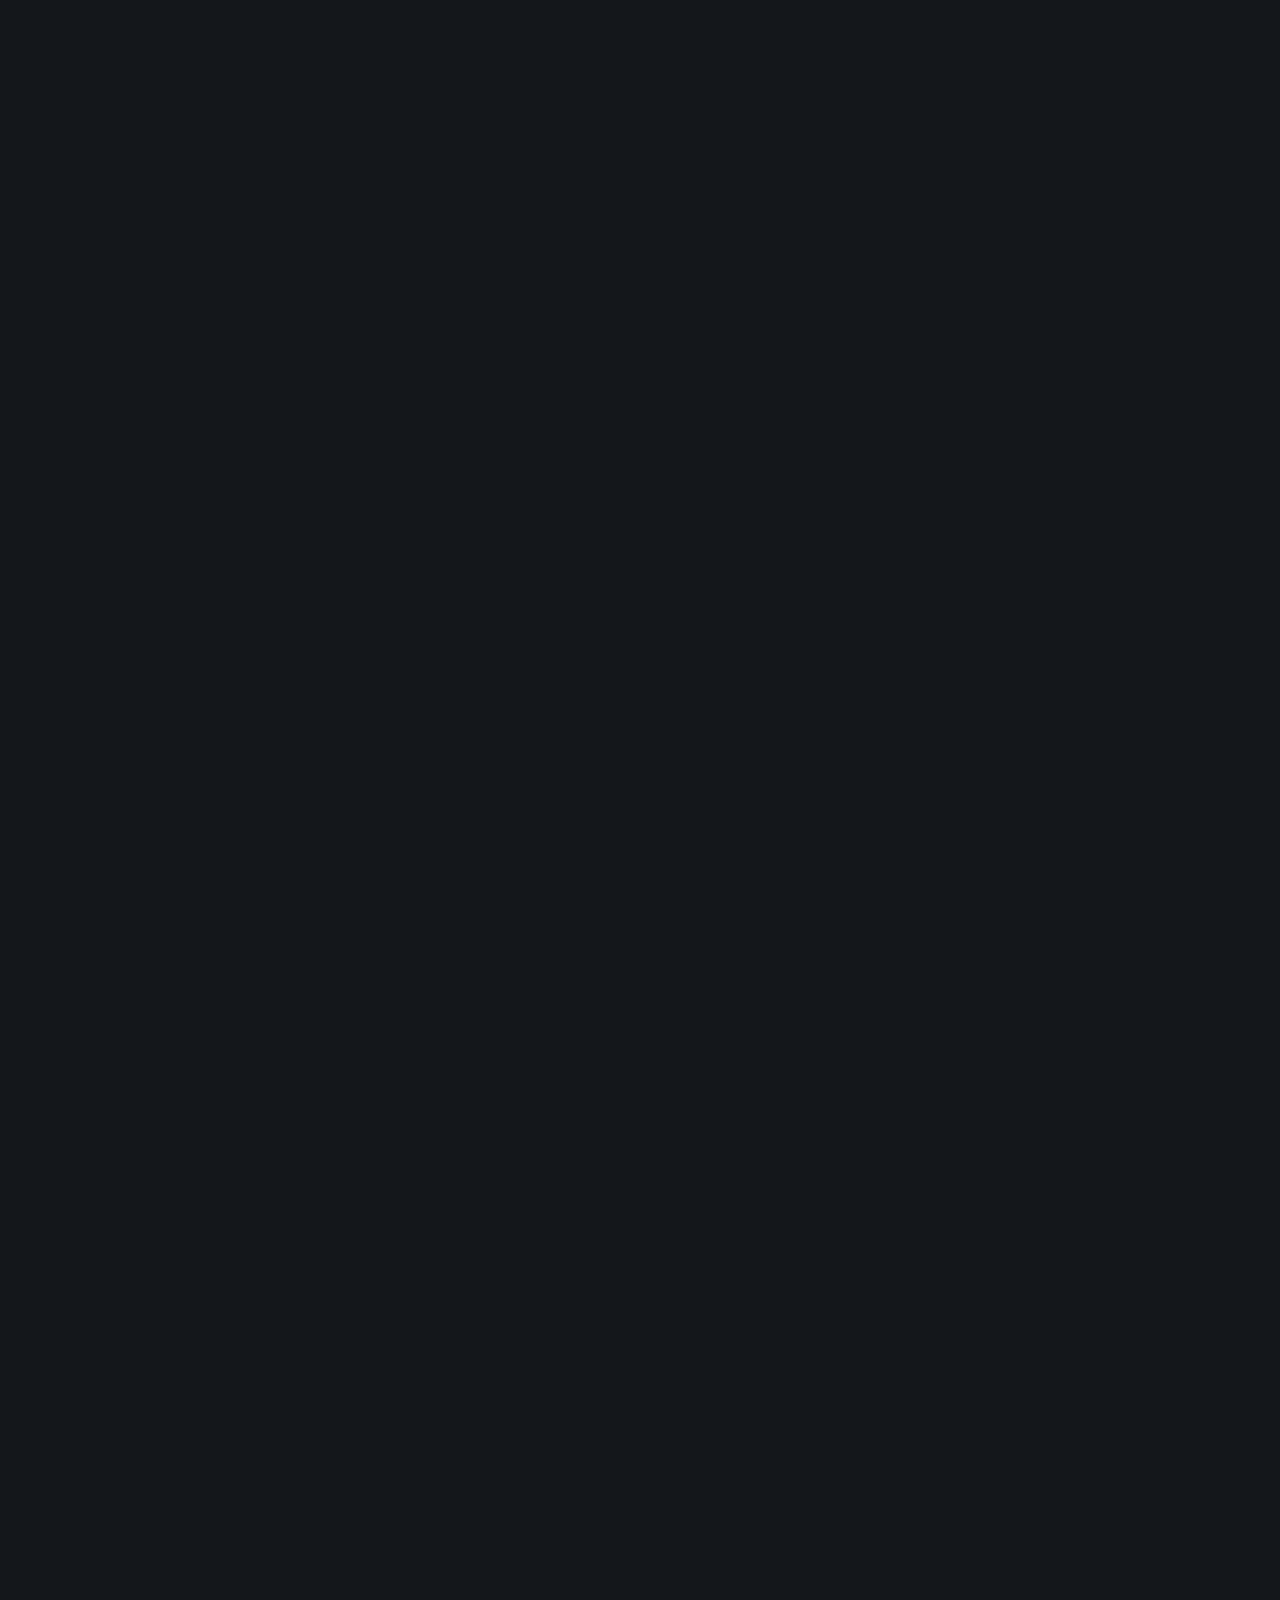
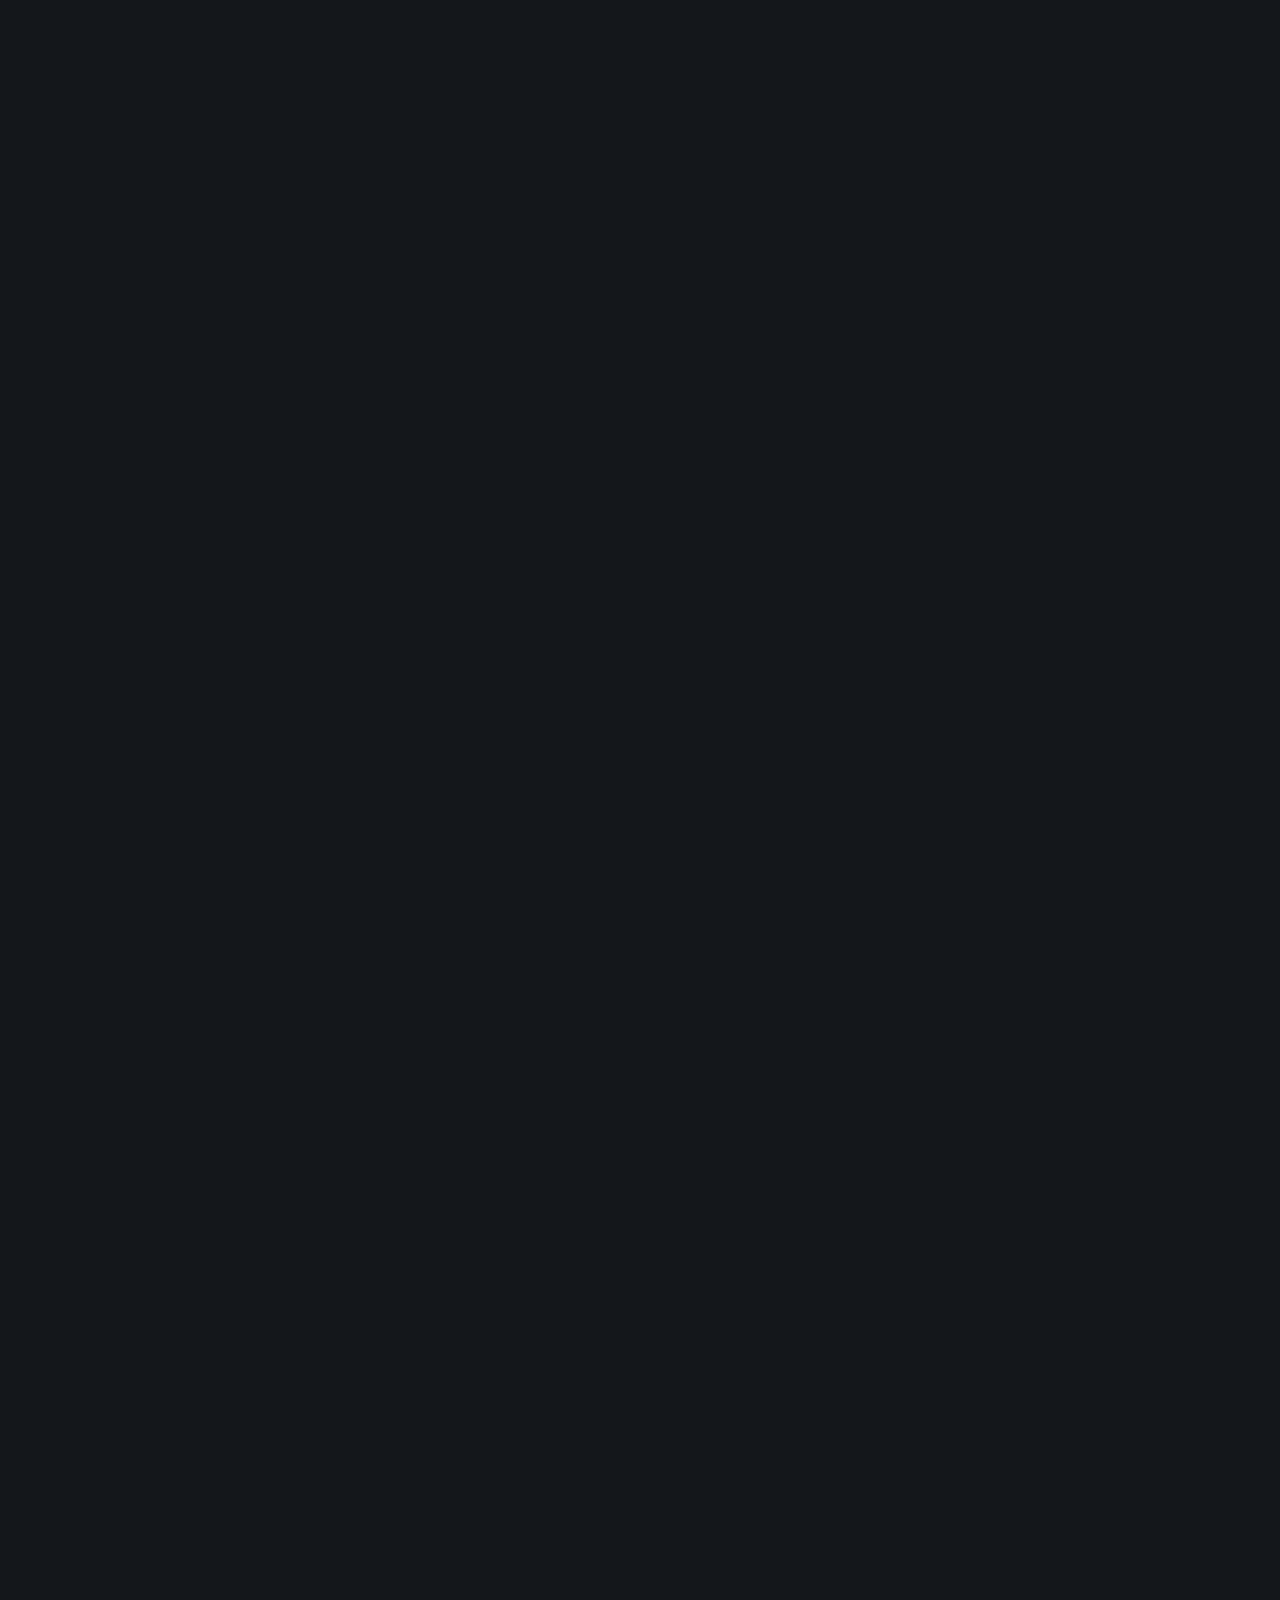
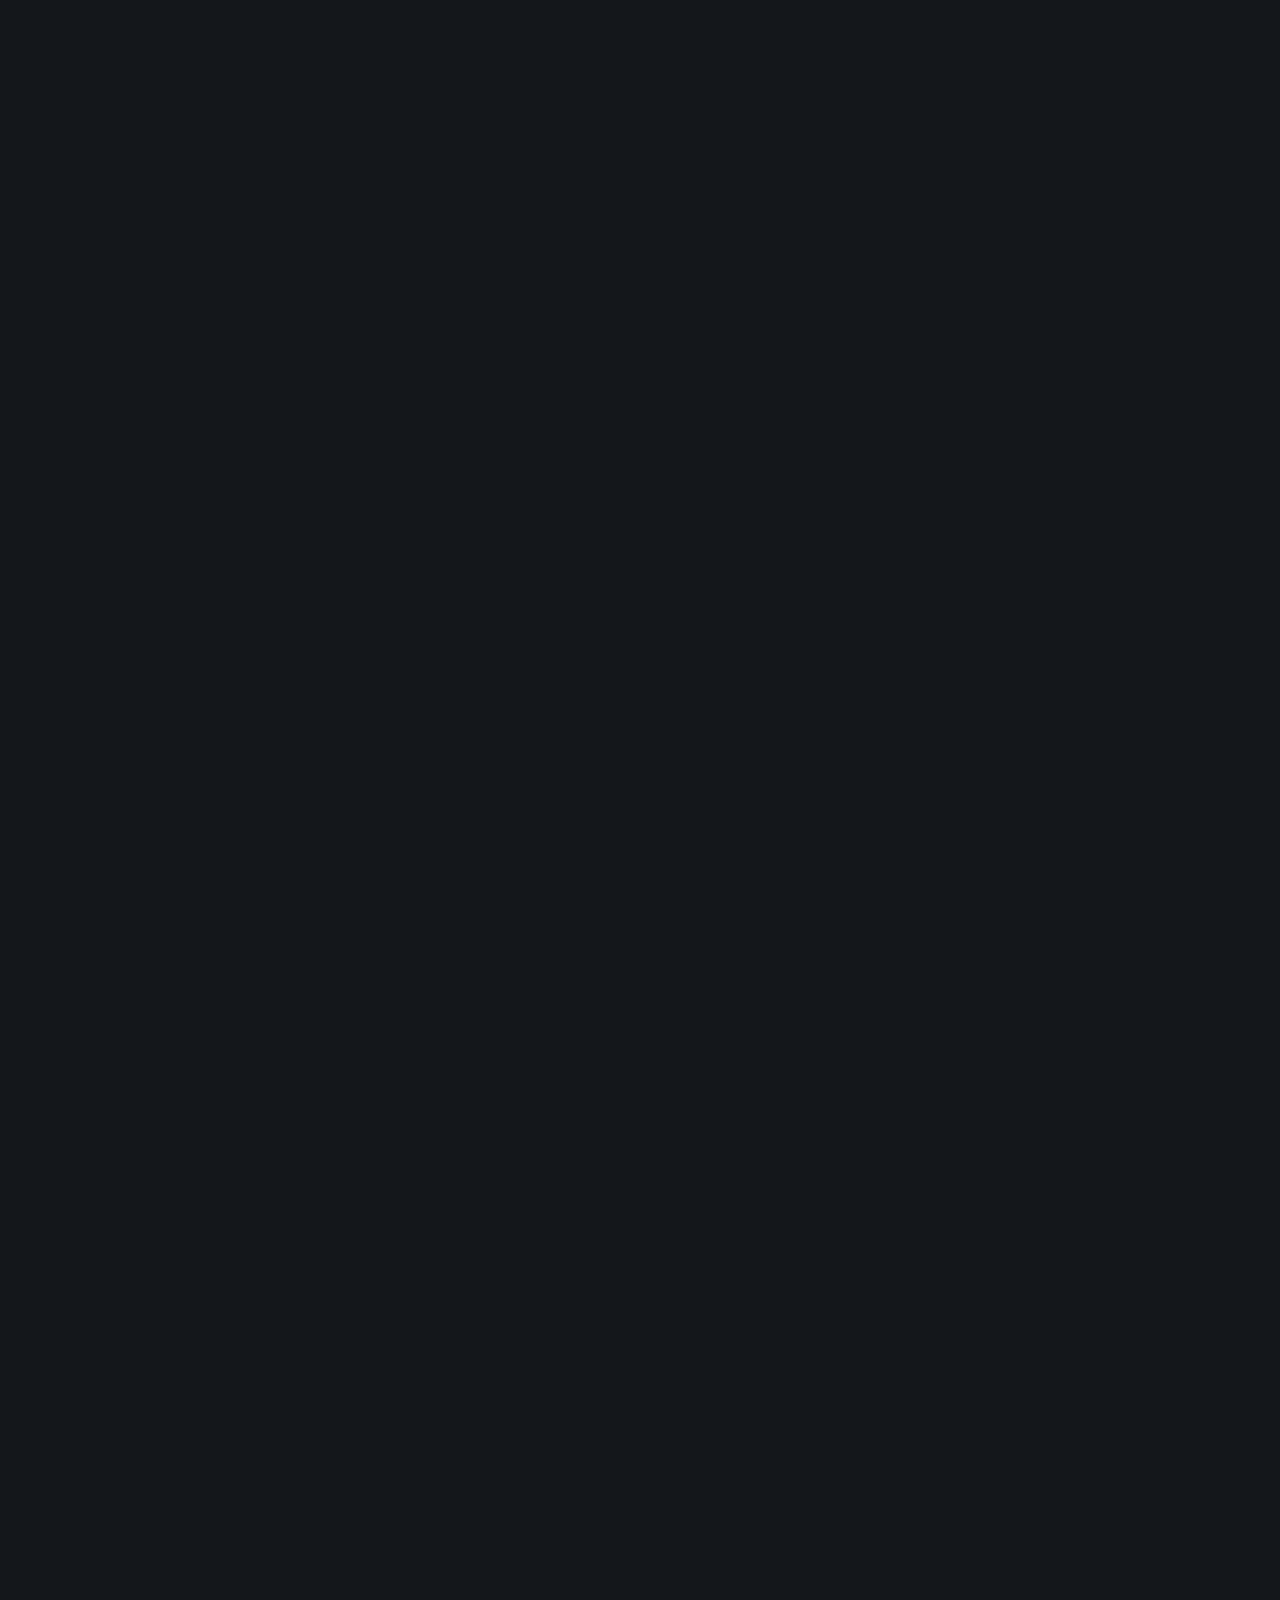
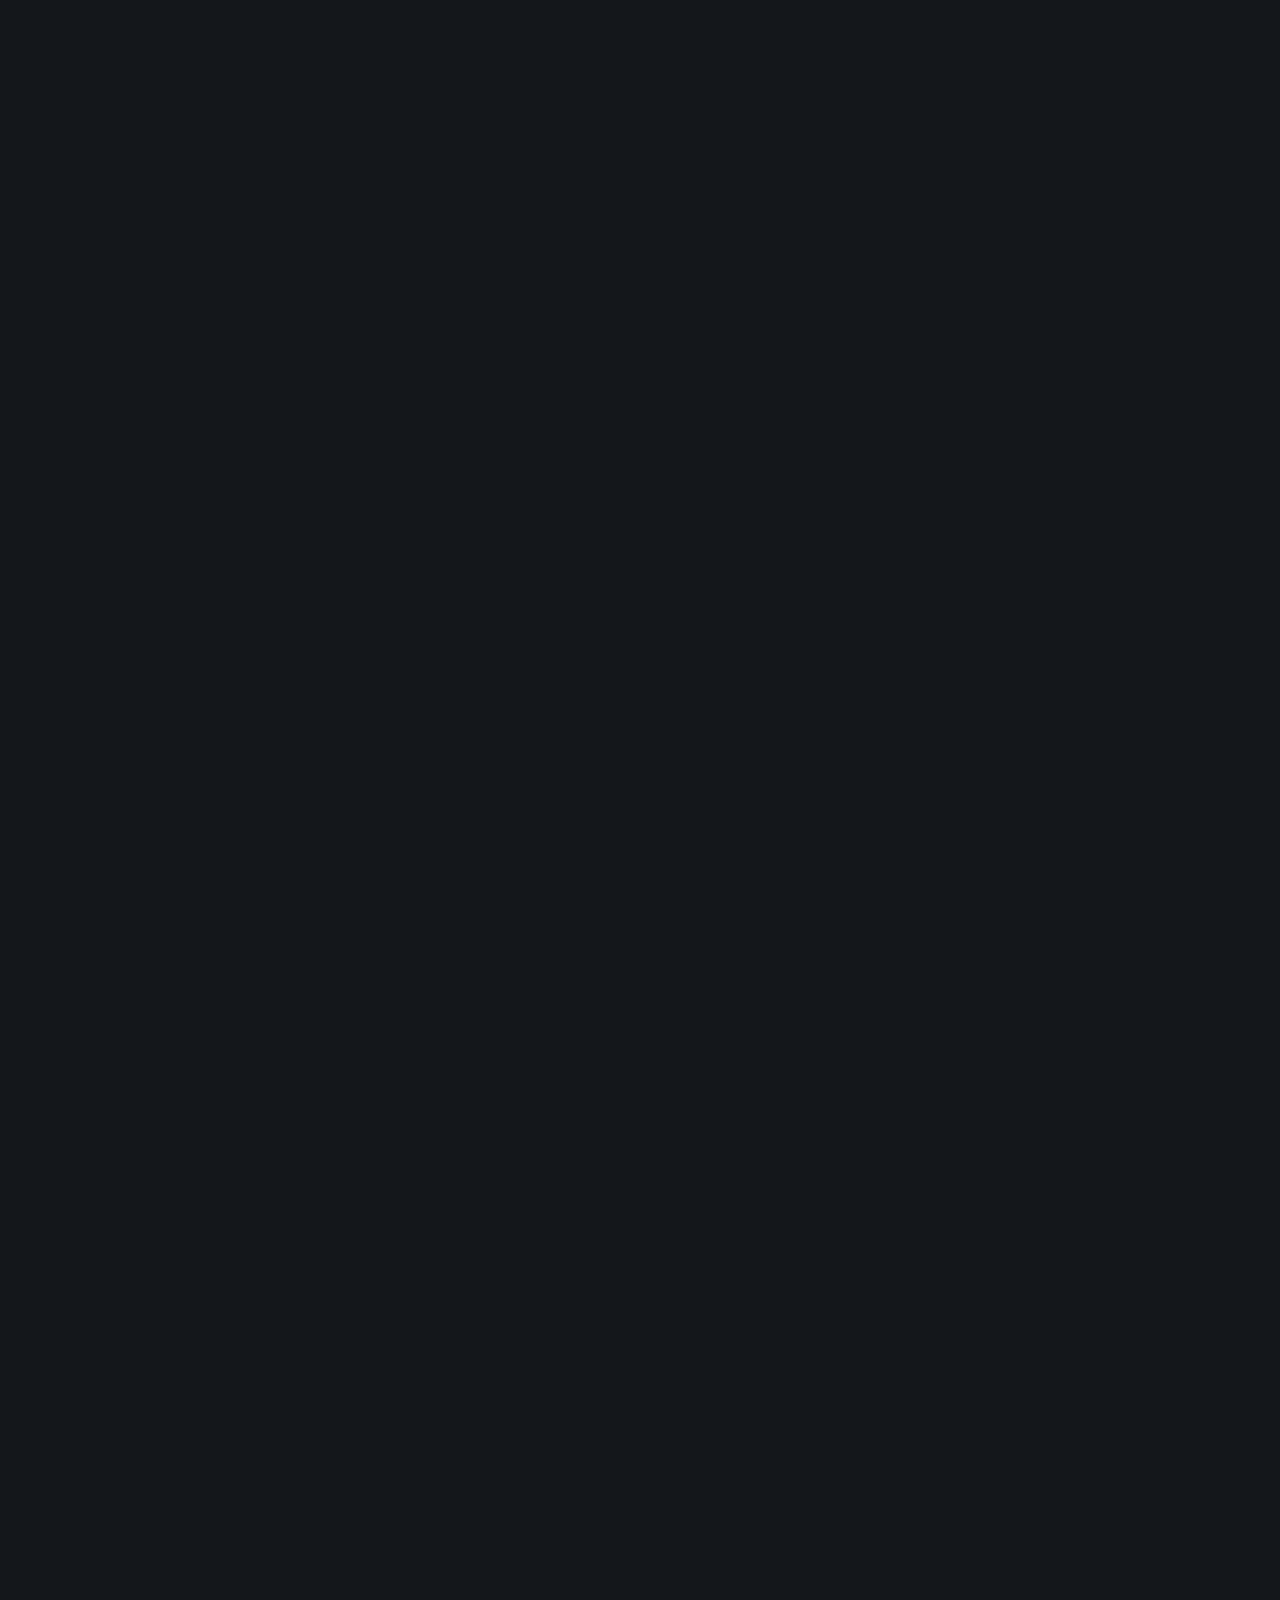
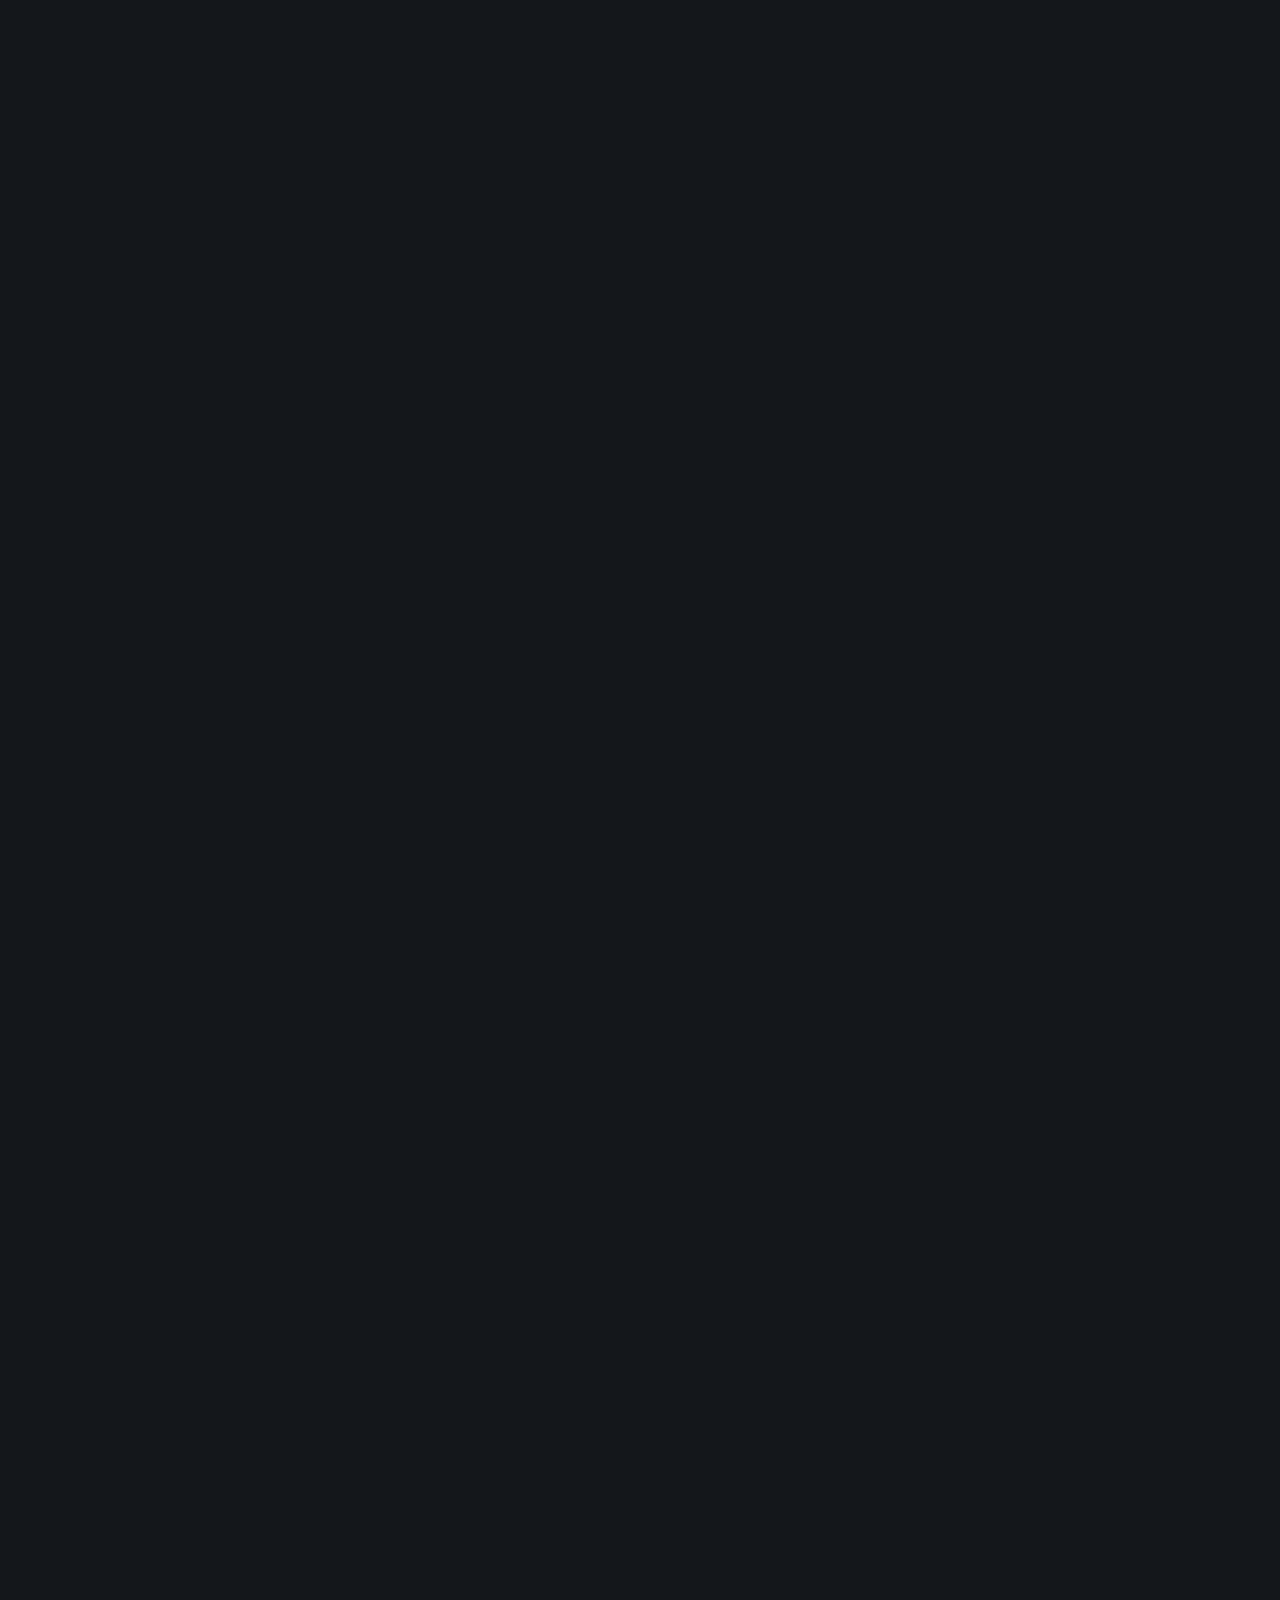
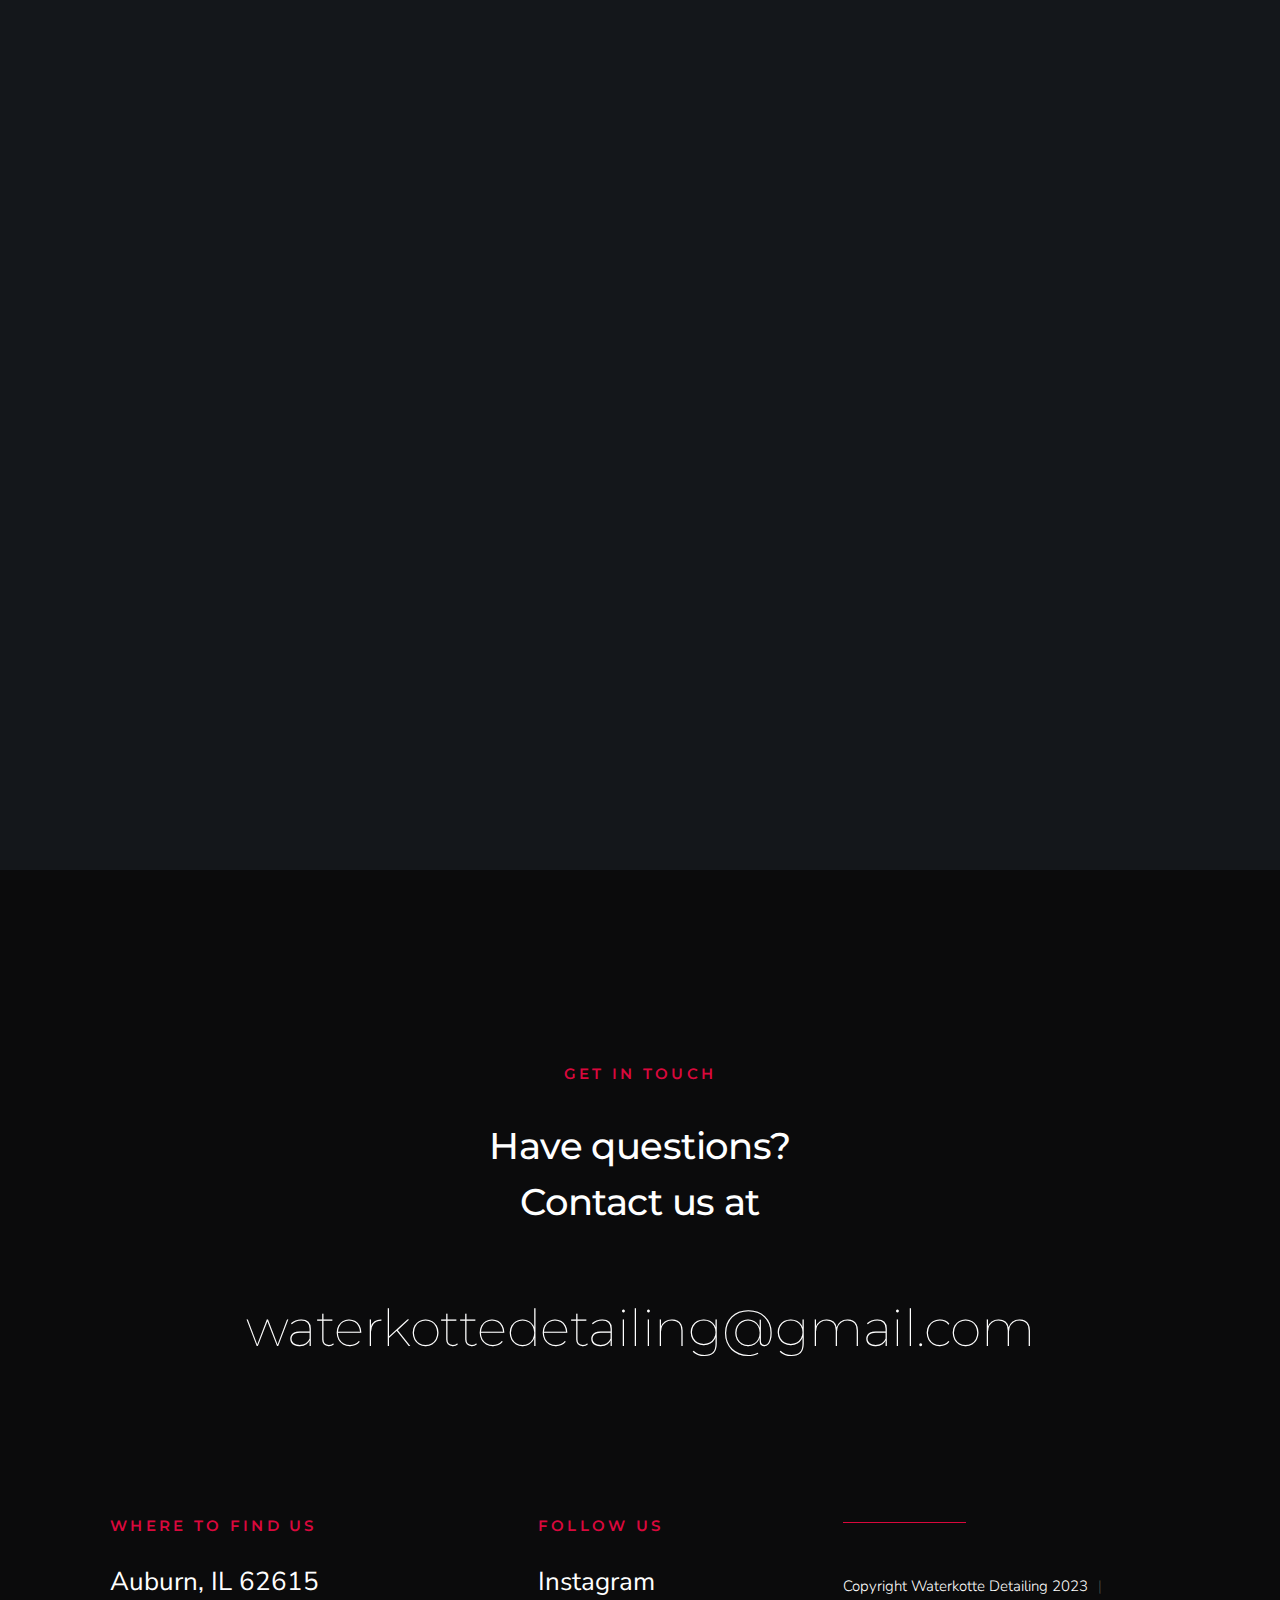
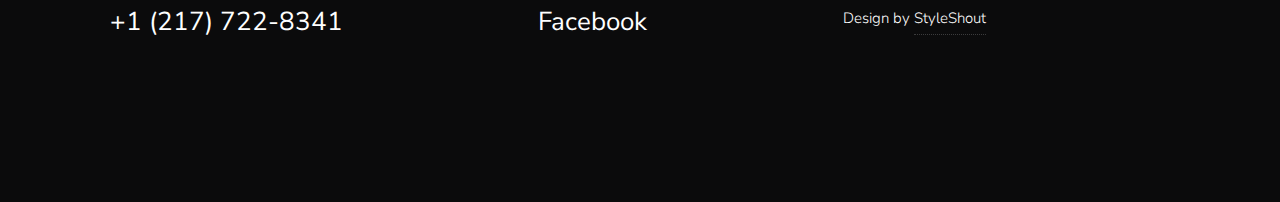
<file: index.html>
<!DOCTYPE html>
<html class="no-js" lang="en">
<head>

    <!--- basic page needs
    ================================================== -->
    <meta charset="utf-8">
    <title>Waterkotte Detailing</title>
    <meta name="description" content="">
    <meta name="author" content="">

    <!-- mobile specific metas
    ================================================== -->
    <meta name="viewport" content="width=device-width, initial-scale=1">

    <!-- CSS
    ================================================== -->
    <link rel="stylesheet" href="css/styles.css">
    <link rel="stylesheet" href="css/vendor.css">

    <!-- script
    ================================================== -->
    <script src="js/modernizr.js"></script>
    <script defer src="js/fontawesome/all.min.js"></script>

    <!-- favicons
    ================================================== -->
    <link rel="icon" type="image/png" sizes="32x32" href="favicon-32x32.png">
    <link rel="icon" type="image/png" sizes="16x16" href="favicon-16x16.png">
    <link rel="icon" type="image/x-icon" href="WD(4).png">
    <link rel="manifest" href="site.webmanifest">

</head>

<body id="top">


    <!-- preloader
    ================================================== -->
    <div id="preloader">
        <div id="loader" class="dots-fade">
            <div></div>
            <div></div>
            <div></div>
        </div>
    </div>


    <!-- header
    ================================================== -->
    <header class="s-header">

        <div class="s-header__logo">
            <a href="index.html">
                <img src="images/logo.svg" alt="Homepage">
            </a>
        </div>

        <div class="s-header__content">
    
            <nav class="s-header__nav-wrap">
                <ul class="s-header__nav">
                    <li><a class="smoothscroll" href="#hero" title="Intro">Home</a></li>
                    <li><a class="smoothscroll" href="#services" title="Services">Services</a></li>
                    <li><a class="smoothscroll" href="#portfolio" title="Works">Works</a></li>
                    <li><a class="smoothscroll" href="#about" title="About">About</a></li>
                </ul>
            </nav> <!-- end s-header__nav-wrap -->

            <a target="_blank" rel="noopener noreferrer" href="https://waterkottedetailing.youcanbook.me/" class="btn btn--primary btn--small">
                Book Now!
            </a>

        </div> <!-- end header-content -->

        <a class="s-header__menu-toggle" href="#0"><span>Menu</span></a>

    </header> <!-- end s-header -->


    <!-- hero
    ================================================== -->
    <section id="hero" class="s-hero target-section">

        <div class="s-hero__bg">
            <div class="gradient-overlay"></div>
        </div>

        <div class="row s-hero__content">
            <div class="column">

                <h1>Hello.</h1>
                <div class="s-hero__content-about">

                    <p>
                    We are Waterkotte Detailing. <br>
                    We're here to make your car feel and <br>
                    look as premium as it was when you bought it
                    </p>
    
                    <footer>
                        <div class="s-hero__content-social">
                            <a target="_blank" rel="noopener noreferrer" href="https://www.instagram.com/cawaterkotte/"><i class="fab fa-instagram" aria-hidden="true"></i></a>
                            <a target="_blank" rel="noopener noreferrer" href="https://www.facebook.com/waterkottedetailing"><i class="fab fa-facebook-f" aria-hidden="true"></i></a>
                        </div>
                    </footer>
                </div>

            </div>
        </div>

        

        <div class="s-hero__scroll">
            <a href="#about" class="s-hero__scroll-link smoothscroll">
                Scroll Down
            </a>
        </div>

    </section> <!-- end s-hero -->


    

    <!-- services
    ================================================== -->
    <section id="services" class="s-services">

        <div class="row">
            <div class="column large-12">
                <div class="section-title" data-num="01" data-aos="fade-up">
                    <h3 class="h6">Our Services</h3>
                </div>
            </div>
            <div class="column large-6 w-900-stack">
                <h1 class="display-1" data-aos="fade-up">
                    We offer interior and exterior detailing services at Waterkotte Detailing. 
                </h1>
            </div>
        </div>

        <div class="row block-large-1-2 block-tab-full s-services__services item-list">
            <div class="column item item-service" data-aos="fade-up">
                <span class="service-icon service-icon--product-design">
                    <a href="#0"><i class="fa-solid fa-car" aria-hidden="true"></i></a>
                </span>
                <h3 class="item-title">Interior Detailing</h3>
                <p>
                    Our car interior detailing service 
                    includes a deep vacuum, shampoo and extraction of seats 
                    and carpets, stain and pet hair removal, leather conditioning, 
                    door jamb cleaning, rubber floor mat conditioning, 
                    and streak-free glass cleaning.
                </p>
            </div>
            <div class="column item item-service" data-aos="fade-up">
                <span class="service-icon service-icon--branding"></span>
                <h3 class="item-title">Exterior Detailing</h3>
                <p>
                    Our exterior detailing service includes a thorough deep cleaning of 
                    your tires and wheels, hand washing and drying of your vehicle, 
                    removal of bug splatters and tar residue, and application of a protective 
                    coating to the tires to give them a shiny appearance and prevent damage.
                </p>
            </div>
            <div class="column item item-service" data-aos="fade-up">
                
                <h3 class="item-title">Pricing for Interior Detailing</h3>
                <p>
                    $100 for Sedans/Coupe/Compact Cars
                    <br>
                    $120 for SUVs/Trucks/Minivans
                </p>
            </div>
            <div class="column item item-service" data-aos="fade-up">
                <h3 class="item-title">Pricing for Exterior Detailing</h3>
                <p>
                    $75 for Sedans/Coupe/Compact Cars
                    <br>
                    $85 for Suvs/Trucks/Minivans
                </p>
            </div>
        </div>

    </section> <!-- end s-services -->

    <section id="portfolio" class="s-portfolio">

        <div class="row s-porfolio__top">
            <div class="column large-6 w-900-stack">
                <div class="section-title" data-num="02" data-aos="fade-up">
                    <h3 class="h6">Recent Detailed Cars</h3>
                </div>
            </div>
            <div class="column large-6 w-900-stack">
                <h1 class="display-1" data-aos="fade-up">
                    Here are some previously detailed cars.
                </h1>
            </div>
        </div> <!-- end s-portfolio__top-->

        <div class="row s-portfolio__list block-large-1-2 block-tab-full collapse">

            <div class="column" data-aos="fade-up">
                <div class="folio-item">
                    <div class="folio-item__thumb">
                        <a class="folio-item__thumb-link" href="images/portfolio/gallery/before1.jpg" title="Before" data-size="720x1280">
                            <img src="images/portfolio/gallery/before1.jpg" 
                                 srcset="images/portfolio/gallery/before1.jpg, images/portfolio/gallery/before1.jpg" alt="">
                        </a>
                    </div>
                    <div class="folio-item__info">
                        <div class="folio-item__cat">Before</div>
                        <h4 class="folio-item__title">Interior Detail</h4>
                    </div>
                    
                    <div class="folio-item__caption">
                        <p>Before image of a seat from a car.</p>
                    </div>
                </div>
            </div> <!-- end column -->
            <div class="column" data-aos="fade-up">
                <div class="folio-item">
                    <div class="folio-item__thumb">
                        <a class="folio-item__thumb-link" href="images/portfolio/gallery/after1.jpg" title="After" data-size="720x1280">
                            <img src="images/portfolio/after1.jpg" 
                                 srcset="images/portfolio/gallery/after1.jpg, images/portfolio/galery/after1.jpg" alt="">
                        </a>
                    </div>
                    <div class="folio-item__info">
                        <div class="folio-item__cat">After</div>
                        <h4 class="folio-item__title">Interior Detail</h4>
                    </div>
                    <div class="folio-item__caption">
                        <p>After image of the car seat.</p>
                    </div>
                </div>
            </div> <!-- end column -->
            <div class="column" data-aos="fade-up">
                <div class="folio-item">
                    <div class="folio-item__thumb">
                        <a class="folio-item__thumb-link" href="images/portfolio/gallery/before2.jpg" Title="Before" data-size="1280x900">
                            <img src="images/portfolio/gallery/before2.jpg" 
                                 srcset="images/portfolio/gallery/before2.jpg, images/portfolio/gallery/before2.jpg" alt="">
                        </a>
                    </div>
                    <div class="folio-item__info">
                        <div class="folio-item__cat">Before</div>
                        <h4 class="folio-item__title">Interior Detail</h4>
                    </div>
                    
                    <div class="folio-item__caption">
                        <p>Before image of the passenger side of a vehicle.</p>
                    </div>
                </div>
            </div> <!-- end column -->
            <div class="column" data-aos="fade-up">
                <div class="folio-item">
                    <div class="folio-item__thumb">
                        <a class="folio-item__thumb-link" href="images/portfolio/gallery/after2.jpg" title="After" data-size="1280x900">
                            <img src="images/portfolio/gallery/after2.jpg" 
                                 srcset="images/portfolio/gallery/after2.jpg, images/portfolio/gallery/after2.jpg" alt="">
                        </a>
                    </div>
                    <div class="folio-item__info">
                        <div class="folio-item__cat">After</div>
                        <h4 class="folio-item__title">Interior Detail</h4>
                    </div>
                    
                    <div class="folio-item__caption">
                        <p>After image of the passenger side of the car.</p>
                    </div>
                </div>
            </div> <!-- end column -->
            <div class="column" data-aos="fade-up">
                <div class="folio-item">
                    <div class="folio-item__thumb">
                        <a class="folio-item__thumb-link" href="images/portfolio/gallery/before4.jpg" title="Before" data-size="1280x900">
                            <img src="images/portfolio/gallery/before4.jpg" 
                                 srcset="images/portfolio/gallery/before4.jpg, images/portfolio/gallery/before4.jpg" alt="">
                        </a>
                    </div>
                    <div class="folio-item__info">
                        <div class="folio-item__cat">Before</div>
                        <h4 class="folio-item__title">Exterior Detail</h4>
                    </div>
                    <div class="folio-item__caption">
                        <p>Before image of a dusty exterior of a car.</p>
                    </div>
                </div>
            </div> <!-- end column -->
            <div class="column" data-aos="fade-up">
                <div class="folio-item">
                    <div class="folio-item__thumb">
                        <a class="folio-item__thumb-link" href="images/portfolio/gallery/after4.jpg" title="After" data-size="1280x900">
                            <img src="images/portfolio/gallery/after4.jpg" 
                                 srcset="images/portfolio/gallery/after4.jpg, images/portfolio/gallery/after4.jpg" alt="">
                        </a>
                    </div>
                    <div class="folio-item__info">
                        <div class="folio-item__cat">After</div>
                        <h4 class="folio-item__title">Exterior Detail</h4>
                    </div>
                    <div class="folio-item__caption">
                        <p>After image of the dusty exterior.</p>
                    </div>
                </div>
            </div> <!-- end column -->
            <div class="column" data-aos="fade-up">
                <div class="folio-item">
                    <div class="folio-item__thumb">
                        <a class="folio-item__thumb-link" href="images/portfolio/gallery/before3.jpg" title="Before" data-size="720x1280">
                            <img src="images/portfolio/gallery/before3.jpg" 
                                 srcset="images/portfolio/gallery/before3.jpg, images/portfolio/gallery/before3.jpg" alt="">
                        </a>
                    </div>
                    <div class="folio-item__info">
                        <div class="folio-item__cat">Before</div>
                        <h4 class="folio-item__title">Interior Detail</h4>
                    </div>
                    <div class="folio-item__caption">
                        <p>Before image of a dirty, fingerprinted center console.</p>
                    </div>
                </div>
            </div> <!-- end column -->
            <div class="column" data-aos="fade-up">
                <div class="folio-item">
                    <div class="folio-item__thumb">
                        <a class="folio-item__thumb-link" href="images/portfolio/gallery/after3.jpg" title="After" data-size="720x1280">
                            <img src="images/portfolio/gallery/after3.jpg" 
                                 srcset="images/portfolio/gallery/after3.jpg, images/portfolio/gallery/after3.jpg" alt="">
                        </a>
                    </div>
                    <div class="folio-item__info">
                        <div class="folio-item__cat">After</div>
                        <h4 class="folio-item__title">Interior Detail</h4>
                    </div>
                    <div class="folio-item__caption">
                        <p>After image of the center console. Look at that shine!</p>
                    </div>
                </div>
            </div> <!-- end column -->

        </div> <!-- folio-list -->

    </section> <!-- end s-portfolio -->
<!-- about
    ================================================== -->
    <section id="about" class="s-about">

        <div class="horizontal-line"></div>

        <div class="row">
            <div class="column large-12">

                <div class="section-title" data-num="03" data-aos="fade-up">
                    <h3 class="h6">Who We Are</h3>
                </div>

            </div>

            <div class="column large-6 w-900-stack s-about__intro-text">
                <h1 class="display-1" data-aos="fade-up">
                    Waterkotte Detailing is a locally owned business that provides our customers with outstanding finished products, ensuring that each and every customer receives the best detailing experience.
                </h1>
            </div>
            <div class="column large-6 w-900-stack s-about__photo-block">
                <div class="s-about__photo" data-aos="fade-up"></div>
            </div>
        </div>

        <div class="row block-large-1-2 block-tab-full s-about__process item-list">
            <div class="column item item-process" data-aos="fade-up">
                <img src="images/carter-about.jpg" 
                                 srcset="images/carter-about.jpg, images/carter-about.jpg" alt="">
                <h3 class="item-title">Carter W.</h3>
                
                <p>
                    Founder of Waterkotte Detailing.
                </p>
                <div class="s-hero__content-social">
                    <a target="_blank" rel="noopener noreferrer" href="https://www.instagram.com/cawaterkotte/"><i class="fab fa-instagram" aria-hidden="true"></i></a>
                    <a target="_blank" rel="noopener noreferrer" href="https://www.facebook.com/profile.php?id=100010437311294"><i class="fab fa-facebook-f" aria-hidden="true"></i></a>
                </div>
            </div>

            <div class="column item item-process" data-aos="fade-up">
                <img src="images/about-about.jpg" 
                                 srcset="images/abby-about.jpg, images/abby-about.jpg" alt="">
                <h3 class="item-title">Abby W.</h3>
                <p>
                    Detailing Assistant.
                </p>
                <div class="s-hero__content-social">
                    <a target="_blank" rel="noopener noreferrer" href="https://www.instagram.com/abby.waterkotte/"><i class="fab fa-instagram" aria-hidden="true"></i></a>
                    <a target="_blank" rel="noopener noreferrer" href="https://www.facebook.com/abby.waterkotte"><i class="fab fa-facebook-f" aria-hidden="true"></i></a>
                </div>
            </div>
            <div class="column item item-process" data-aos="fade-up">
                <img src="images/eli-about.jpg" 
                                 srcset="images/eli-about.jpg, images/eli-about.jpg" alt="">
                <h3 class="item-title">Eli W.</h3>
                <p>
                    Website Manager and Developer for Waterkotte Detailing.
                </p>
                <div class="s-hero__content-social">
                    <a target="_blank" rel="noopener noreferrer" href="https://www.linkedin.com/in/eli-waterkotte-709110207/"><i class="fab fa-linkedin" aria-hidden="true"></i></a>
                    <a target="_blank" rel="noopener noreferrer" href="https://twitter.com/eli_w13"><i class="fab fa-twitter"></i></a>
                    <a target="_blank" rel="noopener noreferrer" href="https://waterkotte.tech"><i class="fab fa-safari"></i></a>
                </div>
            </div>
            <div class="column item item-process" data-aos="fade-up">
                <img src="images/curtis-about.jpg" 
                                 srcset="images/curtis-about.jpg, images/curtis-about.jpg" alt="">
                <h3 class="item-title">Curtis B.</h3>
                <p>
                    Website contributor and Developer for Waterkotte Detailing.
                </p>
                <div class="s-hero__content-social">
                    <a target="_blank" rel="noopener noreferrer" href="https://www.linkedin.com/in/curtis-bryant/"><i class="fab fa-linkedin" aria-hidden="true"></i></a>
                    <a target="_blank" rel="noopener noreferrer" href="https://twitter.com/_curtisbryant_"><i class="fab fa-twitter"></i></a>
                    <a target="_blank" rel="noopener noreferrer" href="http://clowe.co/"><i class="fab fa-safari"></i></a>
                </div>
            </div>
        </div>

    </section> <!-- end s-about -->

    <!-- clients
    ================================================== -->
    <section id="clients" class="section s-clients">
        <div class="horizontal-line"></div>

        <div class="row"><div class="column large-12">

            <div class="section-title" data-num="04" data-aos="fade-up">
                <h3 class="h6">Testimonials</h3>
            </div>

        </div></div>
            

            <div>
                <h1 id="heading" class="display-1" data-aos="fade-up">
                    Hear what our wonderful customers have to say!
                </h1>
            </div>
        </div>
        <div class="row testimonials collapse">
            

            <div class="column large-12">

                <div class="testimonial-slider" data-aos="fade-up">

                    <div class="testimonial-slider__slide">
                        <p>
                            “Carter has detailed 3 cars in our family. Each one was superb! He’s timely and does such a thorough job. Kind with a smile on his face, no job is too tough for Carter!” <br>
                            ★★★★★
                        </p>
                        <div class="testimonial-slider__author">
                            <img src="images/person-icon.jpg" alt="Author image" class="testimonial-slider__avatar">
                            <cite class="testimonial-slider__cite">
                                <strong>Angela T.</strong>
                                <span>Valued Customer</span>
                            </cite>
                        </div>
                    </div> <!-- end testimonials__slide -->
    
                    <div class="testimonial-slider__slide">
                        <p>
                            “Highly recommend Waterkotte Detailing! 
                            Made our 16 year old vehicle, look like new again!” <br>
                            ★★★★★
                            </p> 
                        </p>
                        <div class="testimonial-slider__author">
                            <img src="images/person-icon.jpg" alt="Author image" class="testimonial-slider__avatar">
                            <cite class="testimonial-slider__cite">
                                <strong>Jacob C.</strong>
                                <span>Valued Customer</span>
                            </cite>
                        </div>
                    </div> <!-- end testimonials__slide -->
    
                    <div class="testimonial-slider__slide">
                        <p>
                            “What a fantastic job Carter did on my Voltswagon Beetle, and his is such a sweetheart.  
                            I’m proud of my little bug again!”<br>
                            ★★★★★
                        </p>
                        <div class="testimonial-slider__author">
                            <img src="images/person-icon.jpg" alt="Author image" class="testimonial-slider__avatar">
                            <cite class="testimonial-slider__cite">
                                <strong>Joyce C.</strong>
                                <span>Valued Customer</span>
                            </cite>
                        </div>
                    </div> <!-- end testimonials__slide -->
    
                    <div class="testimonial-slider__slide">
                        <p>
                            “Wow that’s so pretty!  It’s like I drove it off the showroom floor! 
                            I can’t wait to show it off!” <br>
                            ★★★★★
                        </p>
                        <div class="testimonial-slider__author">
                            <img src="images/person-icon.jpg" alt="Author image" class="testimonial-slider__avatar">
                            <cite class="testimonial-slider__cite">
                                <strong>Kim F.</strong>
                                <span>Valued Customer</span>
                            </cite>
                        </div>
                    </div> <!-- end testimonials__slide -->
                    

                </div> <!-- end testimonial slider -->
                
            </div> <!-- end column -->

        </div> <!-- end row -->


    </section> <!-- end s-clients -->



    <!-- contact
    ================================================== -->
    <section class="s-contact">

        <div class="row narrower s-contact__top h-text-center">
            <div class="column">
                <h3 class="h6">Get In Touch</h3>
                <h1 class="display-1">
                Have questions? <br>
                Contact us at
                </h1>
            </div>
        </div> <!-- s-footer__top -->

        
        <div class="row h-text-center">
            <div class="column">
                <p class="s-contact__email">
                    <a href="mailto:waterkottedetailing@gmail.com">waterkottedetailing@gmail.com</a>
                </p>
            </div>
        </div>

    </section>  <!-- end s-contact -->


    <!-- footer
    ================================================== -->
    <footer class="s-footer">
        <div class="row row-y-top">

            <div class="column large-8 medium-12">
                <div class="row">
                    <div class="column large-7 tab-12 s-footer__block">
                        <h4 class="h6">Where to Find Us</h4>
        
                        <p>
                        Auburn, IL 62615 <br>
                        <a href="tel:217-722-8341">+1 (217) 722-8341</a>
                        </p>
                    </div>
        
                    <div class="column large-5 tab-12 s-footer__block">
                        <h4 class="h6">Follow Us</h4 class="h6">
        
                        <ul class="s-footer__list">
                            <li><a target="_blank" rel="noopener noreferrer" href="https://www.instagram.com/cawaterkotte/">Instagram</a></li>
                            <li><a target="_blank" rel="noopener noreferrer" href="https://www.facebook.com/waterkottedetailing">Facebook</a></li>
                        </ul>
                    </div>
                </div>
            </div>

            <div class="column large-4 medium-12 s-footer__block--end">

                <div class="ss-copyright">
                    <span>Copyright Waterkotte Detailing 2023</span> 
                    <span>Design by <a href="https://www.styleshout.com/">StyleShout</a></span>
                </div>
            </div>

            <div class="ss-go-top">
                <a class="smoothscroll" title="Back to Top" href="#top">
                    top
                </a>
            </div> <!-- end ss-go-top -->

        </div>
    </footer>
    

    <!-- photoswipe background
    ================================================== -->
    <div aria-hidden="true" class="pswp" role="dialog" tabindex="-1">

        <div class="pswp__bg"></div>
        <div class="pswp__scroll-wrap">

            <div class="pswp__container">
                <div class="pswp__item"></div>
                <div class="pswp__item"></div>
                <div class="pswp__item"></div>
            </div>

            <div class="pswp__ui pswp__ui--hidden">
                <div class="pswp__top-bar">
                    <div class="pswp__counter"></div><button class="pswp__button pswp__button--close" title="Close (Esc)"></button> <button class="pswp__button pswp__button--share" title=
                    "Share"></button> <button class="pswp__button pswp__button--fs" title="Toggle fullscreen"></button> <button class="pswp__button pswp__button--zoom" title=
                    "Zoom in/out"></button>
                    <div class="pswp__preloader">
                        <div class="pswp__preloader__icn">
                            <div class="pswp__preloader__cut">
                                <div class="pswp__preloader__donut"></div>
                            </div>
                        </div>
                    </div>
                </div>
                <div class="pswp__share-modal pswp__share-modal--hidden pswp__single-tap">
                    <div class="pswp__share-tooltip"></div>
                </div><button class="pswp__button pswp__button--arrow--left" title="Previous (arrow left)"></button> <button class="pswp__button pswp__button--arrow--right" title=
                "Next (arrow right)"></button>
                <div class="pswp__caption">
                    <div class="pswp__caption__center"></div>
                </div>
            </div>

        </div>

    </div> <!-- end photoSwipe background -->


    <!-- Java Script
    ================================================== -->
    <script src="js/jquery-3.2.1.min.js"></script>
    <script src="js/plugins.js"></script>
    <script src="js/main.js"></script>

</body>

</html>
</file>
<file: css/styles.css>
/* =================================================================== 
 * Flare Main Stylesheet
 * Template Ver. 1.0.0
 * 03-19-2020
 * ------------------------------------------------------------------
 *
 * TOC:
 * # settings and variables
 *      ## fonts
 *      ## colors
 *      ## vertical spacing and typescale
 *      ## grid variables
 * # normalize
 * # basic/base setup styles
 *      ## media
 *      ## typography resets
 *      ## links
 *      ## inputs
 * # Grid v3.0.0
 *      ## medium screen devices
 *      ## tablets
 *      ## mobile devices
 *      ## small mobile devices <= 400px
 * # block grids
 *      ## block grids - medium screen devices
 *      ## block grids - tablets
 *      ## block grids - mobile devices
 *      ## block grids - small mobile devices <= 400px
 * # MISC
 * # custom grid, block grid STACK breakpoints 
 * # base style overrides
 *      ## links
 * # typography & general theme styles
 *      ## lists
 *      ## responsive video container
 *      ## floated image
 *      ## tables
 *      ## spacing
 * # preloader
 * # forms 
 *      ## style placeholder text
 *      ## change autocomplete styles in Chrome
 * # buttons
 * # additional components
 *      ## additional typo styles
 *      ## skillbars
 *      ## alert box
 * # common and reusable styles
 *      ## item list 
 *      ## slick slider 
 * # site header
 *      ## header logo
 *      ## main navigation
 *      ## mobile menu toggle
 *      ## header contact button
 * # hero
 *      ## hero content
 *      ## hero video
 *      ## hero scroll
 *      ## animate intro content
 *      ## animations
 * # about
 *      ## about photo
 *      ## about process
 * # services
 * # portfolio
 *      ## portfolio list
 * # clients
 *      ## clients slider
 *      ## testimonials
 * # contact
 * # footer
 *      ## footer block
 *      ## footer list
 *      ## copyright
 *      ## go top
 *
 * ------------------------------------------------------------------ */



/* ===================================================================
 * # settings and variables
 *
 * ------------------------------------------------------------------- */

/* ------------------------------------------------------------------- 
 * ## fonts
 * ------------------------------------------------------------------- */

@import url("https://fonts.googleapis.com/css?family=Montserrat:300,300i,400,400i,500,500i,600,600i,700,700i|Nunito+Sans:300,300i,400,400i,600,600i,700,700i&display=swap");

:root {
    --font-1: "Nunito Sans", sans-serif;
    --font-2: "Montserrat", sans-serif;

    /* monospace
     */
    --font-mono: Consolas, "Andale Mono", Courier, "Courier New", monospace;
}


/* ------------------------------------------------------------------- 
 * ## colors
 * ------------------------------------------------------------------- */
:root {

    /* color-1(#d9083c)
     * color-2(#eb5e55)
     * color-3(#f2d0a4)
     */
    --color-1: hsla(345, 93%, 44%, 1);
    --color-2: hsla(4, 79%, 63%, 1);
    --color-3: hsla(34, 75%, 80%, 1);

    /* theme color variations
     */
    --color-1-lighter: hsla(345, 93%, 64%, 1);
    --color-1-light  : hsla(345, 93%, 54%, 1);
    --color-1-dark   : hsla(345, 93%, 34%, 1);
    --color-1-darker : hsla(345, 93%, 24%, 1);
    --color-2-lighter: hsla(4, 79%, 83%, 1);
    --color-2-light  : hsla(4, 79%, 73%, 1);
    --color-2-dark   : hsla(4, 79%, 53%, 1);
    --color-2-darker : hsla(4, 79%, 43%, 1);

    /* feedback colors
     * color-error(#ffd1d2), color-success(#c8e675), 
     * color-info(#d7ecfb), color-notice(#fff099)
     */
    --color-error          : hsla(359, 100%, 91%, 1);
    --color-success        : hsla(76, 69%, 68%, 1);
    --color-info           : hsla(205, 82%, 91%, 1);
    --color-notice         : hsla(51, 100%, 80%, 1);
    --color-error-content  : hsla(359, 50%, 50%, 1);
    --color-success-content: hsla(76, 29%, 28%, 1);
    --color-info-content   : hsla(205, 32%, 31%, 1);
    --color-notice-content : hsla(51, 30%, 30%, 1);

    /* shades
     * generated using 
     * Tint & Shade Generator 
     * (https://maketintsandshades.com/)
     */
    --color-black  : #000000;
    --color-gray-19: #0b0b0c;
    --color-gray-18: #161719;
    --color-gray-17: #202225;
    --color-gray-16: #2b2e32;
    --color-gray-15: #363a3f;
    --color-gray-14: #41454b;
    --color-gray-13: #4c5158;
    --color-gray-12: #565c64;
    --color-gray-11: #616871;
    --color-gray-10: #6c737d;
    --color-gray-9 : #7b818a;
    --color-gray-8 : #898f97;
    --color-gray-7 : #989da4;
    --color-gray-6 : #a7abb1;
    --color-gray-5 : #b6b9be;
    --color-gray-4 : #c4c7cb;
    --color-gray-3 : #d3d5d8;
    --color-gray-2 : #e2e3e5;
    --color-gray-1 : #f0f1f2;
    --color-white  : #ffffff;

    /* text
     */
    --color-text       : var(--color-gray-10);
    --color-text-dark  : var(--color-white);
    --color-text-light : var(--color-gray-12);
    --color-placeholder: var(--color-gray-11);

    /* buttons
     */
    --color-btn                   : var(--color-gray-15);
    --color-btn-text              : var(--color-white);
    --color-btn-hover             : var(--color-white);
    --color-btn-hover-text        : var(--color-black);
    --color-btn-primary           : var(--color-1);
    --color-btn-primary-text      : var(--color-white);
    --color-btn-primary-hover     : var(--color-white);
    --color-btn-primary-hover-text: var(--color-black);
    --color-btn-stroke            : var(--color-white);
    --color-btn-stroke-text       : var(--color-white);
    --color-btn-stroke-hover      : var(--color-white);
    --color-btn-stroke-hover-text : var(--color-black);

    /* others
     */
    --color-body  : var(--color-1);
    --color-bg    : #14171B;
    --color-border: var(--color-gray-17);
}


/* ------------------------------------------------------------------- 
 * ## vertical spacing and typescale
 * ------------------------------------------------------------------- */
:root {

    /* spacing
     * base font size: 18px 
     * vertical space unit : 32px
     */
    --base-size     : 62.5%;
    --base-font-size: 1.8rem;
    --space         : 3.2rem;

    /* vertical spacing 
     */
    --vspace-0_25: calc(0.25 * var(--space));
    --vspace-0_5 : calc(0.5 * var(--space));
    --vspace-0_75: calc(0.75 * var(--space));
    --vspace-1   : calc(var(--space));
    --vspace-1_25: calc(1.25 * var(--space));
    --vspace-1_5 : calc(1.5 * var(--space));
    --vspace-1_75: calc(1.75 * var(--space));
    --vspace-2   : calc(2 * var(--space));
    --vspace-2_5 : calc(2.5 * var(--space));
    --vspace-3   : calc(3 * var(--space));
    --vspace-3_5 : calc(3.5 * var(--space));
    --vspace-4   : calc(4 * var(--space));

    /* type scale
     * ratio 1:2 | base: 18px
     * -------------------------------------------------------
     *
     * --text-display-3 = (77.40px)
     * --text-display-2 = (64.50px)
     * --text-display-1 = (53.75px)
     * --text-xxxl      = (44.79px)
     * --text-xxl       = (37.32px)
     * --text-xl        = (31.10px)
     * --text-lg        = (25.92px)
     * --text-md        = (21.60px)
     * --text-size      = (18.00px) BASE
     * --text-sm        = (15.00px)
     * --text-xs        = (12.50px)
     *
     * -------------------------------------------------------
     */
    --text-scale-ratio: 1.2;
    --text-size       : var(--base-font-size);
    --text-xs         : calc((var(--text-size) / var(--text-scale-ratio)) / var(--text-scale-ratio));
    --text-sm         : calc(var(--text-xs) * var(--text-scale-ratio));
    --text-md         : calc(var(--text-sm) * var(--text-scale-ratio) * var(--text-scale-ratio));
    --text-lg         : calc(var(--text-md) * var(--text-scale-ratio));
    --text-xl         : calc(var(--text-lg) * var(--text-scale-ratio));
    --text-xxl        : calc(var(--text-xl) * var(--text-scale-ratio));
    --text-xxxl       : calc(var(--text-xxl) * var(--text-scale-ratio));
    --text-display-1  : calc(var(--text-xxxl) * var(--text-scale-ratio));
    --text-display-2  : calc(var(--text-display-1) * var(--text-scale-ratio));
    --text-display-3  : calc(var(--text-display-2) * var(--text-scale-ratio));

    /* default button height
     */
    --vspace-btn: var(--vspace-2);
}

/* on mobile devices below 480px
 */
@media screen and (max-width: 480px) {
    :root {
        --base-font-size: 1.6rem;
        --space         : 2.8rem;
    }
}


/* ------------------------------------------------------------------- 
 * ## grid variables
 * ------------------------------------------------------------------- */
:root {

    /* widths for rows and containers
     */
    --width-full    : 100%;
    --width-max     : 1200px;
    --width-wide    : 1400px;
    --width-wider   : 1600px;
    --width-widest  : 1800px;
    --width-narrow  : 1000px;
    --width-narrower: 900px;
    --width-grid-max: var(--width-max);

    /* gutters
     */
    --gutter-lg : 2rem;
    --gutter-md : 1.6rem;
    --gutter-mob: 1rem;
}



/* ==========================================================================
 * # normalize
 * normalize.css v8.0.1 | MIT License |
 * github.com/necolas/normalize.css
 *
 * -------------------------------------------------------------------------- */

/* ------------------------------------------------------------------- 
 * ## document
 * ------------------------------------------------------------------- */

/* 1. Correct the line height in all browsers.
 * 2. Prevent adjustments of font size after orientation changes in iOS.*/

html {
    line-height: 1.15;
    /* 1 */
    -webkit-text-size-adjust: 100%;
    /* 2 */
}

/* ------------------------------------------------------------------- 
 * ## sections
 * ------------------------------------------------------------------- */

/* Remove the margin in all browsers. */

body {
    margin: 0;
}

/* Render the `main` element consistently in IE. */

main {
    display: block;
}

/* Correct the font size and margin on `h1` elements within `section` and
 * `article` contexts in Chrome, Firefox, and Safari. */

h1 {
    font-size: 2em;
    margin: 0.67em 0;
}

#heading {
    font-size: 2em;
    margin: 0;
    text-align: center;
}

/* ------------------------------------------------------------------- 
 * ## grouping
 * ------------------------------------------------------------------- */

/* 1. Add the correct box sizing in Firefox.
 * 2. Show the overflow in Edge and IE. */

hr {
    -webkit-box-sizing: content-box;
    box-sizing: content-box;
    /* 1 */
    height: 0;
    /* 1 */
    overflow: visible;
    /* 2 */
}

/* 1. Correct the inheritance and scaling of font size in all browsers.
 * 2. Correct the odd `em` font sizing in all browsers. */

pre {
    font-family: monospace, monospace;
    /* 1 */
    font-size: 1em;
    /* 2 */
}

/* ------------------------------------------------------------------- 
 * ## text-level semantics
 * ------------------------------------------------------------------- */

/* Remove the gray background on active links in IE 10. */

a {
    background-color: transparent;
}

/* 1. Remove the bottom border in Chrome 57-
 * 2. Add the correct text decoration in Chrome, Edge, IE, Opera, and Safari. */

abbr[title] {
    border-bottom: none;
    /* 1 */
    text-decoration: underline;
    /* 2 */
    -webkit-text-decoration: underline dotted;
    text-decoration: underline dotted;
    /* 2 */
}

/* Add the correct font weight in Chrome, Edge, and Safari. */

b, strong {
    font-weight: bolder;
}

/* 1. Correct the inheritance and scaling of font size in all browsers.
 * 2. Correct the odd `em` font sizing in all browsers. */

code, kbd, samp {
    font-family: monospace, monospace;
    /* 1 */
    font-size: 1em;
    /* 2 */
}

/* Add the correct font size in all browsers. */

small {
    font-size: 80%;
}

/* Prevent `sub` and `sup` elements from affecting the line height in
 * all browsers. */

sub, sup {
    font-size: 75%;
    line-height: 0;
    position: relative;
    vertical-align: baseline;
}

sub {
    bottom: -0.25em;
}

sup {
    top: -0.5em;
}

/* ------------------------------------------------------------------- 
 * ## embedded content
 * ------------------------------------------------------------------- */

/* Remove the border on images inside links in IE 10. */

img {
    border-style: none;
}

/* ------------------------------------------------------------------- 
 * ## forms
 * ------------------------------------------------------------------- */

/* 1. Change the font styles in all browsers.
 * 2. Remove the margin in Firefox and Safari. */

button, input, optgroup, select, textarea {
    font-family: inherit;
    /* 1 */
    font-size: 100%;
    /* 1 */
    line-height: 1.15;
    /* 1 */
    margin: 0;
    /* 2 */
}

/* Show the overflow in IE.
 * 1. Show the overflow in Edge. */

button, input {
    /* 1 */
    overflow: visible;
}

/* Remove the inheritance of text transform in Edge, Firefox, and IE.
 * 1. Remove the inheritance of text transform in Firefox. */

button, select {
    /* 1 */
    text-transform: none;
}

/* Correct the inability to style clickable types in iOS and Safari. */

button, [type="button"], [type="reset"], [type="submit"] {
    -webkit-appearance: button;
}

/* Remove the inner border and padding in Firefox. */

button::-moz-focus-inner, [type="button"]::-moz-focus-inner, [type="reset"]::-moz-focus-inner, [type="submit"]::-moz-focus-inner {
    border-style: none;
    padding: 0;
}

/* Restore the focus styles unset by the previous rule. */

button:-moz-focusring, [type="button"]:-moz-focusring, [type="reset"]:-moz-focusring, [type="submit"]:-moz-focusring {
    outline: 1px dotted ButtonText;
}

/* Correct the padding in Firefox. */

fieldset {
    padding: 0.35em 0.75em 0.625em;
}

/* 1. Correct the text wrapping in Edge and IE.
 * 2. Correct the color inheritance from `fieldset` elements in IE.
 * 3. Remove the padding so developers are not caught out when they zero out
 *    `fieldset` elements in all browsers. */

legend {
    -webkit-box-sizing: border-box;
    box-sizing: border-box;
    /* 1 */
    color: inherit;
    /* 2 */
    display: table;
    /* 1 */
    max-width: 100%;
    /* 1 */
    padding: 0;
    /* 3 */
    white-space: normal;
    /* 1 */
}

/* Add the correct vertical alignment in Chrome, Firefox, and Opera. */

progress {
    vertical-align: baseline;
}

/* Remove the default vertical scrollbar in IE 10+. */

textarea {
    overflow: auto;
}

/* 1. Add the correct box sizing in IE 10.
 * 2. Remove the padding in IE 10. */

[type="checkbox"], [type="radio"] {
    -webkit-box-sizing: border-box;
    box-sizing: border-box;
    /* 1 */
    padding: 0;
    /* 2 */
}

/* Correct the cursor style of increment and decrement buttons in Chrome. */

[type="number"]::-webkit-inner-spin-button, [type="number"]::-webkit-outer-spin-button {
    height: auto;
}

/* 1. Correct the odd appearance in Chrome and Safari.
 * 2. Correct the outline style in Safari. */

[type="search"] {
    -webkit-appearance: textfield;
    /* 1 */
    outline-offset: -2px;
    /* 2 */
}

/* Remove the inner padding in Chrome and Safari on macOS. */

[type="search"]::-webkit-search-decoration {
    -webkit-appearance: none;
}

/* 1. Correct the inability to style clickable types in iOS and Safari.
 * 2. Change font properties to `inherit` in Safari. */

::-webkit-file-upload-button {
    -webkit-appearance: button;
    /* 1 */
    font: inherit;
    /* 2 */
}

/* ------------------------------------------------------------------- 
 * ## interactive
 * ------------------------------------------------------------------- */

/* Add the correct display in Edge, IE 10+, and Firefox. */

details {
    display: block;
}

/* Add the correct display in all browsers. */

summary {
    display: list-item;
}

/* ------------------------------------------------------------------- 
 * ## misc
 * ------------------------------------------------------------------- */

/* Add the correct display in IE 10+. */

template {
    display: none;
}

/* Add the correct display in IE 10. */

[hidden] {
    display: none;
}



/* ===================================================================
 * # basic/base setup styles
 *
 * ------------------------------------------------------------------- */
html {
    font-size: 62.5%;
    -webkit-box-sizing: border-box;
    box-sizing: border-box;
}

*, *::before, *::after {
    -webkit-box-sizing: inherit;
    box-sizing: inherit;
}

body {
    font-weight: normal;
    line-height: 1;
    word-wrap: break-word;
    -moz-font-smoothing: grayscale;
    -moz-osx-font-smoothing: grayscale;
    -webkit-font-smoothing: antialiased;
    -webkit-overflow-scrolling: touch;
    -webkit-text-size-adjust: none;
}


/* ------------------------------------------------------------------- 
 * ## media
 * ------------------------------------------------------------------- */
svg, img, video embed, iframe, object {
    max-width: 100%;
    height: auto;
}


/* ------------------------------------------------------------------- 
 * ## typography resets
 * ------------------------------------------------------------------- */
div, dl, dt, dd, ul, ol, li, h1, h2, h3, h4, h5, h6, pre, form, p, blockquote, th, td {
    margin: 0;
    padding: 0;
}

p {
    font-size: inherit;
    text-rendering: optimizeLegibility;
}

em, i {
    font-style: italic;
    line-height: inherit;
}

strong, b {
    font-weight: bold;
    line-height: inherit;
}

small {
    font-size: 60%;
    line-height: inherit;
}

ol, ul {
    list-style: none;
}

li {
    display: block;
}


/* ------------------------------------------------------------------- 
 * ## links
 * ------------------------------------------------------------------- */
a {
    text-decoration: none;
    line-height: inherit;
}

a img {
    border: none;
}


/* ------------------------------------------------------------------- 
 * ## inputs
 * ------------------------------------------------------------------- */
fieldset {
    margin: 0;
    padding: 0;
}

input[type="email"], 
input[type="number"], 
input[type="search"], 
input[type="text"], 
input[type="tel"], 
input[type="url"], 
input[type="password"], 
textarea {
    -webkit-appearance: none;
    -moz-appearance: none;
    appearance: none;
}



/* ===================================================================
 * # Grid v3.0.0
 *
 *   -----------------------------------------------------------------
 * - Grid breakpoints are based on MAXIMUM WIDTH media queries, 
 *   meaning they apply to that one breakpoint and ALL THOSE BELOW IT.
 * - Grid columns without a specified width will automatically layout 
 *   as equal width columns.
 * ------------------------------------------------------------------- */

/* rows
 * ------------------------------------- */
.row {
    width: 92%;
    max-width: var(--width-grid-max);
    margin: 0 auto;
    display: -ms-flexbox;
    display: -webkit-box;
    display: flex;
    -ms-flex-flow: row wrap;
    -webkit-box-orient: horizontal;
    -webkit-box-direction: normal;
    flex-flow: row wrap;
}

.row .row {
    width: auto;
    max-width: none;
    margin-left: calc(var(--gutter-lg) * -1);
    margin-right: calc(var(--gutter-lg) * -1);
}

/* columns
 * -------------------------------------- */
.column {
    -ms-flex: 1 1 0%;
    -webkit-box-flex: 1;
    flex: 1 1 0%;
    padding: 0 var(--gutter-lg);
}


.collapse>.column, .column.collapse {
    padding: 0;
}

/* flex row containers utility classes
 */
.row.row-wrap {
    -ms-flex-wrap: wrap;
    flex-wrap: wrap;
}

.row.row-nowrap {
    -ms-flex-wrap: none;
    flex-wrap: nowrap;
}

.row.row-y-top {
    -ms-flex-align: start;
    -webkit-box-align: start;
    align-items: flex-start;
}

.row.row-y-bottom {
    -ms-flex-align: end;
    -webkit-box-align: end;
    align-items: flex-end;
}

.row.row-y-center {
    -ms-flex-align: center;
    -webkit-box-align: center;
    align-items: center;
}

.row.row-stretch {
    -ms-flex-align: stretch;
    -webkit-box-align: stretch;
    align-items: stretch;
}

.row.row-baseline {
    -ms-flex-align: baseline;
    -webkit-box-align: baseline;
    align-items: baseline;
}

.row.row-x-left {
    -ms-flex-pack: start;
    -webkit-box-pack: start;
    justify-content: flex-start;
}

.row.row-x-right {
    -ms-flex-pack: end;
    -webkit-box-pack: end;
    justify-content: flex-end;
}

.row.row-x-center {
    -ms-flex-pack: center;
    -webkit-box-pack: center;
    justify-content: center;
}

/* flex item utility alignment classes
 */
.align-center {
    margin: auto;
    -webkit-align-self: center;
    -ms-flex-item-align: center;
    -ms-grid-row-align: center;
    align-self: center;
}

.align-left {
    margin-right: auto;
    -webkit-align-self: center;
    -ms-flex-item-align: center;
    -ms-grid-row-align: center;
    align-self: center;
}

.align-right {
    margin-left: auto;
    -webkit-align-self: center;
    -ms-flex-item-align: center;
    -ms-grid-row-align: center;
    align-self: center;
}

.align-x-center {
    margin-right: auto;
    margin-left: auto;
}

.align-x-left {
    margin-right: auto;
}

.align-x-right {
    margin-left: auto;
}

.align-y-center {
    -webkit-align-self: center;
    -ms-flex-item-align: center;
    -ms-grid-row-align: center;
    align-self: center;
}

.align-y-top {
    -webkit-align-self: flex-start;
    -ms-flex-item-align: start;
    align-self: flex-start;
}

.align-y-bottom {
    -webkit-align-self: flex-end;
    -ms-flex-item-align: end;
    align-self: flex-end;
}

/* large screen column widths 
 */
.large-1 {
    -ms-flex: 0 0 8.33333%;
    -webkit-box-flex: 0;
    flex: 0 0 8.33333%;
    max-width: 8.33333%;
}

.large-2 {
    -ms-flex: 0 0 16.66667%;
    -webkit-box-flex: 0;
    flex: 0 0 16.66667%;
    max-width: 16.66667%;
}

.large-3 {
    -ms-flex: 0 0 25%;
    -webkit-box-flex: 0;
    flex: 0 0 25%;
    max-width: 25%;
}

.large-4 {
    -ms-flex: 0 0 33.33333%;
    -webkit-box-flex: 0;
    flex: 0 0 33.33333%;
    max-width: 33.33333%;
}

.large-5 {
    -ms-flex: 0 0 41.66667%;
    -webkit-box-flex: 0;
    flex: 0 0 41.66667%;
    max-width: 41.66667%;
}

.large-6 {
    -ms-flex: 0 0 50%;
    -webkit-box-flex: 0;
    flex: 0 0 50%;
    max-width: 50%;
}

.large-7 {
    -ms-flex: 0 0 58.33333%;
    -webkit-box-flex: 0;
    flex: 0 0 58.33333%;
    max-width: 58.33333%;
}

.large-8 {
    -ms-flex: 0 0 66.66667%;
    -webkit-box-flex: 0;
    flex: 0 0 66.66667%;
    max-width: 66.66667%;
}

.large-9 {
    -ms-flex: 0 0 75%;
    -webkit-box-flex: 0;
    flex: 0 0 75%;
    max-width: 75%;
}

.large-10 {
    -ms-flex: 0 0 83.33333%;
    -webkit-box-flex: 0;
    flex: 0 0 83.33333%;
    max-width: 83.33333%;
}

.large-11 {
    -ms-flex: 0 0 91.66667%;
    -webkit-box-flex: 0;
    flex: 0 0 91.66667%;
    max-width: 91.66667%;
}

.large-12 {
    -ms-flex: 0 0 100%;
    -webkit-box-flex: 0;
    flex: 0 0 100%;
    max-width: 100%;
}


/* ------------------------------------------------------------------- 
 * ## medium screen devices
 * ------------------------------------------------------------------- */
@media screen and (max-width: 1200px) {
    .row .row {
        margin-left: calc(var(--gutter-md) * -1);
        margin-right: calc(var(--gutter-md) * -1);
    }
    .column {
        padding: 0 var(--gutter-md);
    }
    .medium-1 {
        -ms-flex: 0 0 8.33333%;
        -webkit-box-flex: 0;
        flex: 0 0 8.33333%;
        max-width: 8.33333%;
    }
    .medium-2 {
        -ms-flex: 0 0 16.66667%;
        -webkit-box-flex: 0;
        flex: 0 0 16.66667%;
        max-width: 16.66667%;
    }
    .medium-3 {
        -ms-flex: 0 0 25%;
        -webkit-box-flex: 0;
        flex: 0 0 25%;
        max-width: 25%;
    }
    .medium-4 {
        -ms-flex: 0 0 33.33333%;
        -webkit-box-flex: 0;
        flex: 0 0 33.33333%;
        max-width: 33.33333%;
    }
    .medium-5 {
        -ms-flex: 0 0 41.66667%;
        -webkit-box-flex: 0;
        flex: 0 0 41.66667%;
        max-width: 41.66667%;
    }
    .medium-6 {
        -ms-flex: 0 0 50%;
        -webkit-box-flex: 0;
        flex: 0 0 50%;
        max-width: 50%;
    }
    .medium-7 {
        -ms-flex: 0 0 58.33333%;
        -webkit-box-flex: 0;
        flex: 0 0 58.33333%;
        max-width: 58.33333%;
    }
    .medium-8 {
        -ms-flex: 0 0 66.66667%;
        -webkit-box-flex: 0;
        flex: 0 0 66.66667%;
        max-width: 66.66667%;
    }
    .medium-9 {
        -ms-flex: 0 0 75%;
        -webkit-box-flex: 0;
        flex: 0 0 75%;
        max-width: 75%;
    }
    .medium-10 {
        -ms-flex: 0 0 83.33333%;
        -webkit-box-flex: 0;
        flex: 0 0 83.33333%;
        max-width: 83.33333%;
    }
    .medium-11 {
        -ms-flex: 0 0 91.66667%;
        -webkit-box-flex: 0;
        flex: 0 0 91.66667%;
        max-width: 91.66667%;
    }
    .medium-12 {
        -ms-flex: 0 0 100%;
        -webkit-box-flex: 0;
        flex: 0 0 100%;
        max-width: 100%;
    }
}


/* ------------------------------------------------------------------- 
 * ## tablets
 * ------------------------------------------------------------------- */
@media screen and (max-width: 800px) {
    .row {
        width: 90%;
    }
    .tab-1 {
        -ms-flex: 0 0 8.33333%;
        -webkit-box-flex: 0;
        flex: 0 0 8.33333%;
        max-width: 8.33333%;
    }
    .tab-2 {
        -ms-flex: 0 0 16.66667%;
        -webkit-box-flex: 0;
        flex: 0 0 16.66667%;
        max-width: 16.66667%;
    }
    .tab-3 {
        -ms-flex: 0 0 25%;
        -webkit-box-flex: 0;
        flex: 0 0 25%;
        max-width: 25%;
    }
    .tab-4 {
        -ms-flex: 0 0 33.33333%;
        -webkit-box-flex: 0;
        flex: 0 0 33.33333%;
        max-width: 33.33333%;
    }
    .tab-5 {
        -ms-flex: 0 0 41.66667%;
        -webkit-box-flex: 0;
        flex: 0 0 41.66667%;
        max-width: 41.66667%;
    }
    .tab-6 {
        -ms-flex: 0 0 50%;
        -webkit-box-flex: 0;
        flex: 0 0 50%;
        max-width: 50%;
    }
    .tab-7 {
        -ms-flex: 0 0 58.33333%;
        -webkit-box-flex: 0;
        flex: 0 0 58.33333%;
        max-width: 58.33333%;
    }
    .tab-8 {
        -ms-flex: 0 0 66.66667%;
        -webkit-box-flex: 0;
        flex: 0 0 66.66667%;
        max-width: 66.66667%;
    }
    .tab-9 {
        -ms-flex: 0 0 75%;
        -webkit-box-flex: 0;
        flex: 0 0 75%;
        max-width: 75%;
    }
    .tab-10 {
        -ms-flex: 0 0 83.33333%;
        -webkit-box-flex: 0;
        flex: 0 0 83.33333%;
        max-width: 83.33333%;
    }
    .tab-11 {
        -ms-flex: 0 0 91.66667%;
        -webkit-box-flex: 0;
        flex: 0 0 91.66667%;
        max-width: 91.66667%;
    }
    .tab-12 {
        -ms-flex: 0 0 100%;
        -webkit-box-flex: 0;
        flex: 0 0 100%;
        max-width: 100%;
    }
    .hide-on-tablet {
        display: none;
    }
}


/* ------------------------------------------------------------------- 
 * ## mobile devices
 * ------------------------------------------------------------------- */
@media screen and (max-width: 600px) {
    .row {
        width: 100%;
        padding-left: 6vw;
        padding-right: 6vw;
    }
    .row .row {
        margin-left: calc(var(--gutter-mob) * -1);
        margin-right: calc(var(--gutter-mob) * -1);
        padding-left: 0;
        padding-right: 0;
    }
    .column {
        padding: 0 var(--gutter-mob);
    }
    .mob-1 {
        -ms-flex: 0 0 8.33333%;
        -webkit-box-flex: 0;
        flex: 0 0 8.33333%;
        max-width: 8.33333%;
    }
    .mob-2 {
        -ms-flex: 0 0 16.66667%;
        -webkit-box-flex: 0;
        flex: 0 0 16.66667%;
        max-width: 16.66667%;
    }
    .mob-3 {
        -ms-flex: 0 0 25%;
        -webkit-box-flex: 0;
        flex: 0 0 25%;
        max-width: 25%;
    }
    .mob-4 {
        -ms-flex: 0 0 33.33333%;
        -webkit-box-flex: 0;
        flex: 0 0 33.33333%;
        max-width: 33.33333%;
    }
    .mob-5 {
        -ms-flex: 0 0 41.66667%;
        -webkit-box-flex: 0;
        flex: 0 0 41.66667%;
        max-width: 41.66667%;
    }
    .mob-6 {
        -ms-flex: 0 0 50%;
        -webkit-box-flex: 0;
        flex: 0 0 50%;
        max-width: 50%;
    }
    .mob-7 {
        -ms-flex: 0 0 58.33333%;
        -webkit-box-flex: 0;
        flex: 0 0 58.33333%;
        max-width: 58.33333%;
    }
    .mob-8 {
        -ms-flex: 0 0 66.66667%;
        -webkit-box-flex: 0;
        flex: 0 0 66.66667%;
        max-width: 66.66667%;
    }
    .mob-9 {
        -ms-flex: 0 0 75%;
        -webkit-box-flex: 0;
        flex: 0 0 75%;
        max-width: 75%;
    }
    .mob-10 {
        -ms-flex: 0 0 83.33333%;
        -webkit-box-flex: 0;
        flex: 0 0 83.33333%;
        max-width: 83.33333%;
    }
    .mob-11 {
        -ms-flex: 0 0 91.66667%;
        -webkit-box-flex: 0;
        flex: 0 0 91.66667%;
        max-width: 91.66667%;
    }
    .mob-12 {
        -ms-flex: 0 0 100%;
        -webkit-box-flex: 0;
        flex: 0 0 100%;
        max-width: 100%;
    }
    .hide-on-mobile {
        display: none;
    }
}

/* ------------------------------------------------------------------- 
 * ## small mobile devices <= 400px
 * ------------------------------------------------------------------- */
@media screen and (max-width: 400px) {
    .row .row {
        margin-left: 0;
        margin-right: 0;
    }
    .column {
        -ms-flex: 0 0 100%;
        -webkit-box-flex: 0;
        flex: 0 0 100%;
        max-width: 100%;
        margin-left: 0;
        margin-right: 0;
        padding: 0;
    }
}



/* ===================================================================
 * # block grids
 *
 * -------------------------------------------------------------------
 * Equally-sized columns define at parent/row level.
 * ------------------------------------------------------------------- */
.block-large-1-8>.column {
    -ms-flex: 0 0 12.5%;
    -webkit-box-flex: 0;
    flex: 0 0 12.5%;
    max-width: 12.5%;
}

.block-large-1-6>.column {
    -ms-flex: 0 0 16.66667%;
    -webkit-box-flex: 0;
    flex: 0 0 16.66667%;
    max-width: 16.66667%;
}

.block-large-1-5>.column {
    -ms-flex: 0 0 20%;
    -webkit-box-flex: 0;
    flex: 0 0 20%;
    max-width: 20%;
}

.block-large-1-4>.column {
    -ms-flex: 0 0 25%;
    -webkit-box-flex: 0;
    flex: 0 0 25%;
    max-width: 25%;
}

.block-large-1-3>.column {
    -ms-flex: 0 0 33.33333%;
    -webkit-box-flex: 0;
    flex: 0 0 33.33333%;
    max-width: 33.33333%;
}

.block-large-1-2>.column {
    -ms-flex: 0 0 50%;
    -webkit-box-flex: 0;
    flex: 0 0 50%;
    max-width: 50%;
}

.block-large-full>.column {
    -ms-flex: 0 0 100%;
    -webkit-box-flex: 0;
    flex: 0 0 100%;
    max-width: 100%;
}


/* ------------------------------------------------------------------- 
 * ## block grids - medium screen devices
 * ------------------------------------------------------------------- */
@media screen and (max-width: 1200px) {
    .block-medium-1-8>.column {
        -ms-flex: 0 0 12.5%;
        -webkit-box-flex: 0;
        flex: 0 0 12.5%;
        max-width: 12.5%;
    }
    .block-medium-1-6>.column {
        -ms-flex: 0 0 16.66667%;
        -webkit-box-flex: 0;
        flex: 0 0 16.66667%;
        max-width: 16.66667%;
    }
    .block-medium-1-5>.column {
        -ms-flex: 0 0 20%;
        -webkit-box-flex: 0;
        flex: 0 0 20%;
        max-width: 20%;
    }
    .block-medium-1-4>.column {
        -ms-flex: 0 0 25%;
        -webkit-box-flex: 0;
        flex: 0 0 25%;
        max-width: 25%;
    }
    .block-medium-1-3>.column {
        -ms-flex: 0 0 33.33333%;
        -webkit-box-flex: 0;
        flex: 0 0 33.33333%;
        max-width: 33.33333%;
    }
    .block-medium-1-2>.column {
        -ms-flex: 0 0 50%;
        -webkit-box-flex: 0;
        flex: 0 0 50%;
        max-width: 50%;
    }
    .block-medium-full>.column {
        -ms-flex: 0 0 100%;
        -webkit-box-flex: 0;
        flex: 0 0 100%;
        max-width: 100%;
    }
}


/* ------------------------------------------------------------------- 
 * ## block grids - tablets
 * ------------------------------------------------------------------- */
@media screen and (max-width: 800px) {
    .block-tab-1-8>.column {
        -ms-flex: 0 0 12.5%;
        -webkit-box-flex: 0;
        flex: 0 0 12.5%;
        max-width: 12.5%;
    }
    .block-tab-1-6>.column {
        -ms-flex: 0 0 16.66667%;
        -webkit-box-flex: 0;
        flex: 0 0 16.66667%;
        max-width: 16.66667%;
    }
    .block-tab-1-5>.column {
        -ms-flex: 0 0 20%;
        -webkit-box-flex: 0;
        flex: 0 0 20%;
        max-width: 20%;
    }
    .block-tab-1-4>.column {
        -ms-flex: 0 0 25%;
        -webkit-box-flex: 0;
        flex: 0 0 25%;
        max-width: 25%;
    }
    .block-tab-1-3>.column {
        -ms-flex: 0 0 33.33333%;
        -webkit-box-flex: 0;
        flex: 0 0 33.33333%;
        max-width: 33.33333%;
    }
    .block-tab-1-2>.column {
        -ms-flex: 0 0 50%;
        -webkit-box-flex: 0;
        flex: 0 0 50%;
        max-width: 50%;
    }
    .block-tab-full>.column {
        -ms-flex: 0 0 100%;
        -webkit-box-flex: 0;
        flex: 0 0 100%;
        max-width: 100%;
    }
}


/* ------------------------------------------------------------------- 
 * ## block grids - mobile devices
 * ------------------------------------------------------------------- */
@media screen and (max-width: 600px) {
    .block-mob-1-8>.column {
        -ms-flex: 0 0 12.5%;
        -webkit-box-flex: 0;
        flex: 0 0 12.5%;
        max-width: 12.5%;
    }
    .block-mob-1-6>.column {
        -ms-flex: 0 0 16.66667%;
        -webkit-box-flex: 0;
        flex: 0 0 16.66667%;
        max-width: 16.66667%;
    }
    .block-mob-1-5>.column {
        -ms-flex: 0 0 20%;
        -webkit-box-flex: 0;
        flex: 0 0 20%;
        max-width: 20%;
    }
    .block-mob-1-4>.column {
        -ms-flex: 0 0 25%;
        -webkit-box-flex: 0;
        flex: 0 0 25%;
        max-width: 25%;
    }
    .block-mob-1-3>.column {
        -ms-flex: 0 0 33.33333%;
        -webkit-box-flex: 0;
        flex: 0 0 33.33333%;
        max-width: 33.33333%;
    }
    .block-mob-1-2>.column {
        -ms-flex: 0 0 50%;
        -webkit-box-flex: 0;
        flex: 0 0 50%;
        max-width: 50%;
    }
    .block-mob-full>.column {
        -ms-flex: 0 0 100%;
        -webkit-box-flex: 0;
        flex: 0 0 100%;
        max-width: 100%;
    }
}


/* ------------------------------------------------------------------- 
 * ## block grids - small mobile devices <= 400px
 * ------------------------------------------------------------------- */
@media screen and (max-width: 400px) {
    .stack>.column {
        -ms-flex: 0 0 100%;
        -webkit-box-flex: 0;
        flex: 0 0 100%;
        max-width: 100%;
        margin-left: 0;
        margin-right: 0;
        padding: 0;
    }
}



/* ===================================================================
 * # MISC
 *
 * ------------------------------------------------------------------- */
.h-group:after {
    content: "";
    display: table;
    clear: both;
}

/* misc helper classes
 */
.is-hidden {
    display: none;
}
.is-invisible {
    visibility: hidden;
}
.h-antialiased {
    -webkit-font-smoothing: antialiased;
    -moz-osx-font-smoothing: grayscale;
}
.h-overflow-hidden {
    overflow: hidden;
}
.h-remove-top {
    margin-top: 0;
}
.h-remove-bottom {
    margin-bottom: 0;
}
.h-add-half-bottom {
    margin-bottom: var(--vspace-0_5) !important;
}
.h-add-bottom {
    margin-bottom: var(--vspace-1) !important;
}
.h-no-border {
    border: none;
}
.h-full-width {
    width: 100%;
}
.h-text-center {
    text-align: center;
}
.h-text-left {
    text-align: left;
}
.h-text-right {
    text-align: right;
}
.h-pull-left {
    float: left;
}
.h-pull-right {
    float: right;
}



/* ===================================================================
 * # custom grid, block grid STACK breakpoints 
 *
 * ------------------------------------------------------------------- */
@media screen and (max-width: 1000px) {
    .block-1000-stack>.column {
        -ms-flex: 0 0 100%;
        -webkit-box-flex: 0;
        flex: 0 0 100%;
        max-width: 100%;
    }
}
@media screen and (max-width: 900px) {
    .w-900-stack, .block-900-stack>.column {
        -ms-flex: 0 0 100%;
        -webkit-box-flex: 0;
        flex: 0 0 100%;
        max-width: 100%;
    }
}



/* ===================================================================
 * # base style overrides
 *
 * ------------------------------------------------------------------- */
html {
    font-size: var(--base-size);
}

html, body {
    height: 100%;
}

body {
    background: var(--color-body);
    font-family: var(--font-1);
    font-size: var(--text-size);
    font-style: normal;
    font-weight: normal;
    line-height: var(--vspace-1);
    color: var(--color-text);
    margin: 0;
    padding: 0;
}


/* ------------------------------------------------------------------- 
 * ## links
 * ------------------------------------------------------------------- */
a {
    color: var(--color-1-light);
    -webkit-transition: all 0.3s ease-in-out;
    transition: all 0.3s ease-in-out;
}

a:hover, a:focus, a:active {
    color: white;
}

a:hover, a:active {
    outline: 0;
}



/* ===================================================================
 * # typography & general theme styles
 * 
 * ------------------------------------------------------------------- */

/* type scale - ratio 1:2 | base: 18px
 * -------------------------------------------------------------------
    --text-display-3 = (77.40px)
    --text-display-2 = (64.50px)
    --text-display-1 = (53.75px)
    --text-xxxl      = (44.79px)
    --text-xxl       = (37.32px)
    --text-xl        = (31.10px)
    --text-lg        = (25.92px)
    --text-md        = (21.60px)
    --text-size      = (18.00px) BASE
    --text-sm        = (15.00px)
    --text-xs        = (12.50px)
 * -------------------------------------------------------------------- */
h1, h2, h3, h4, h5, h6, .h1, .h2, .h3, .h4, .h5, .h6 {
    font-family: var(--font-2);
    font-weight: 500;
    font-style: normal;
    color: var(--color-text-dark);
    -webkit-font-variant-ligatures: common-ligatures;
    font-variant-ligatures: common-ligatures;
    text-rendering: optimizeLegibility;
}

h1, .h1 {
    margin-top: var(--vspace-2_5);
    margin-bottom: var(--vspace-0_75);
}

h2, .h2, h3, .h3, h4, .h4 {
    margin-top: var(--vspace-2);
    margin-bottom: var(--vspace-0_5);
}

h5, .h5, h6, .h6 {
    margin-top: var(--vspace-1_5);
    margin-bottom: var(--vspace-0_5);
}

h1, .h1 {
    font-size: var(--text-display-1);
    line-height: var(--vspace-2);
    letter-spacing: -.015em;
}

@media screen and (max-width: 400px) {
    h1, .h1 {
        font-size: var(--text-xxxl);
        line-height: var(--vspace-1_75);
    }
}

h2, .h2 {
    font-size: var(--text-xxl);
    line-height: var(--vspace-1_5);
}

h3, .h3 {
    font-size: var(--text-xl);
    line-height: var(--vspace-1_25);
}

h4, .h4 {
    font-size: var(--text-lg);
    line-height: var(--vspace-1);
}

h5, .h5 {
    font-size: var(--text-md);
    line-height: calc(0.875 * var(--space));
}

h6, .h6 {
    font-size: var(--text-sm);
    font-weight: 600;
    line-height: var(--vspace-0_75);
    text-transform: uppercase;
    letter-spacing: .22em;
}

.lead, .attention-getter {
    font-family: var(--font-1);
    font-weight: 400;
    font-size: var(--text-md);
    line-height: calc(1.125 * var(--space));
}

@media screen and (max-width: 400px) {
    .lead, .attention-getter {
        font-size: 1.9rem;
    }
}

figure img, p img {
    margin: 0;
    vertical-align: bottom;
}

em, i, strong, b {
    font-size: inherit;
    line-height: inherit;
}

em, i {
    font-family: var(--font-1);
    font-style: italic;
}

strong, b {
    font-family: var(--font-1);
    font-weight: 600;
}

small {
    font-size: 1.3rem;
    font-weight: 500;
    line-height: calc(0.5 * var(--space));
}

blockquote {
    margin: 0 0 var(--vspace-1) 0;
    padding: var(--vspace-1) var(--vspace-1_5);
    border-left: 4px solid var(--color-text-light);
    position: relative;
}

@media screen and (max-width: 400px) {
    blockquote {
        padding: var(--vspace-0_75) var(--vspace-0_75);
    }
}

blockquote p {
    font-family: var(--font-1);
    font-weight: 400;
    font-size: var(--text-md);
    font-style: normal;
    line-height: calc(1.125 * var(--space));
    color: var(--color-text-dark);
    padding: 0;
}

blockquote cite {
    display: block;
    font-family: var(--font-1);
    font-weight: 400;
    font-size: var(--text-sm);
    line-height: var(--vspace-0_75);
    font-style: normal;
}

blockquote cite:before {
    content: "\2014 \0020";
}

blockquote cite, blockquote cite a, blockquote cite a:visited {
    color: var(--color-text);
    border: none;
}

figure {
    display: block;
    margin-left: 0;
    margin-right: 0;
}

figure img+figcaption {
    margin-top: var(--vspace-1);
}

figcaption {
    font-size: var(--text-sm);
    text-align: center;
    margin-bottom: 0;
}

var, kbd, samp, code, pre {
    font-family: var(--font-mono);
}

pre {
    padding: var(--vspace-0_75) var(--vspace-1) var(--vspace-1);
    background: var(--color-gray-18);
    overflow-x: auto;
}

code {
    font-size: var(--text-sm);
    line-height: 1.6rem;
    margin: 0 .2rem;
    padding: calc(((var(--vspace-1) - 1.6rem) / 2) - .1rem) calc(.8rem - .1rem);
    white-space: nowrap;
    background: var(--color-gray-18);
    border: 1px solid var(--color-gray-17);
    color: var(--color-text-dark);
    border-radius: 3px;
}

pre>code {
    display: block;
    white-space: pre;
    line-height: var(--vspace-1);
    padding: 0;
    margin: 0;
    border: none;
}

.prettyprint code {
    background: var(--color-gray-2);
}

pre.prettyprint>code {
    border: none;
}

del {
    text-decoration: line-through;
}

abbr {
    font-family: var(--font-1);
    font-weight: 600;
    font-variant: small-caps;
    text-transform: lowercase;
    letter-spacing: .1em;
}

abbr[title], dfn[title] {
    border-bottom: 1px dotted;
    cursor: help;
    text-decoration: none;
}

mark {
    background: var(--color-3);
    color: black;
}

hr {
    border: solid var(--color-border);
    border-width: .1rem 0 0;
    clear: both;
    margin: var(--vspace-2) 0 calc(var(--vspace-2) - .1rem);
    height: 0;
}

hr.fancy {
    border: none;
    margin: var(--vspace-2) 0;
    height: var(--vspace-1);
    text-align: center;
}

hr.fancy::before {
    content: "*****";
    letter-spacing: .3em;
}


/* ------------------------------------------------------------------- 
 * ## lists
 * ------------------------------------------------------------------- */
ol {
    list-style: decimal;
}
ul {
    list-style: disc;
}
li {
    display: list-item;
}
ol, ul {
    margin-left: 1.6rem;
}
ul li {
    padding-left: .4rem;
}
ul ul, ul ol, ol ol, ol ul {
    margin: var(--vspace-0_5) 0 var(--vspace-0_5) var(--vspace-0_5);
}

ul.disc li {
    display: list-item;
    list-style: none;
    padding: 0 0 0 .8rem;
    position: relative;
}

ul.disc li::before {
    content: "";
    display: inline-block;
    width: var(--vspace-0_25);
    height: var(--vspace-0_25);
    border-radius: 50%;
    background: var(--color-1-dark);
    position: absolute;
    left: -.9em;
    top: .65em;
    vertical-align: middle;
}

dt {
    margin: 0;
    color: var(--color-1);
}

dd {
    margin: 0 0 0 2rem;
}


/* ------------------------------------------------------------------- 
 * ## responsive video container
 * ------------------------------------------------------------------- */
.video-container {
    position: relative;
    padding-bottom: 56.25%;
    height: 0;
    overflow: hidden;
}

.video-container iframe, 
.video-container object, 
.video-container embed, 
.video-container video {
    position: absolute;
    top: 0;
    left: 0;
    width: 100%;
    height: 100%;
}


/* ------------------------------------------------------------------- 
 * ## floated image
 * ------------------------------------------------------------------- */
img.h-pull-right {
    margin: var(--vspace-0_5) 0 var(--vspace-0_5) 2.8rem;
}

img.h-pull-left {
    margin: var(--vspace-0_5) 2.8rem var(--vspace-0_5) 0;
}


/* ------------------------------------------------------------------- 
 * ## tables
 * ------------------------------------------------------------------- */
table {
    border-width: 0;
    width: 100%;
    max-width: 100%;
    font-family: var(--font-1);
    border-collapse: collapse;
}

th, td {
    padding: var(--vspace-0_5) 3.2rem calc(var(--vspace-0_5) - .1rem);
    text-align: left;
    border-bottom: 1px solid var(--color-border);
}

th {
    padding: var(--vspace-0_5) 3.2rem;
    color: var(--color-text-dark);
    font-family: var(--font-2);
    font-weight: 600;
}

th:first-child, 
td:first-child {
    padding-left: 0;
}

th:last-child, td:last-child {
    padding-right: 0;
}

.table-responsive {
    overflow-x: auto;
    -webkit-overflow-scrolling: touch;
}


/* ------------------------------------------------------------------- 
 * ## spacing
 * ------------------------------------------------------------------- */
img, 
p, 
pre, 
table, 
blockquote, 
figure, 
figcaption, 
ul, 
ol,
dl, 
form, 
fieldset, 
input, 
textarea, 
select, 
button, 
.btn, 
.video-container, 
.ss-custom-select {
    margin-bottom: var(--vspace-1);
}



/* ===================================================================
 * # preloader
 *
 * ------------------------------------------------------------------- */
#preloader {
    position: fixed;
    top: 0;
    left: 0;
    right: 0;
    bottom: 0;
    background: var(--color-bg);
    z-index: 500;
    height: 100vh;
    width: 100%;
    overflow: hidden;
}

.no-js #preloader, .oldie #preloader {
    display: none;
}

#loader {
    position: absolute;
    left: 50%;
    top: 50%;
    width: 6px;
    height: 6px;
    padding: 0;
    display: inline-block;
    -webkit-transform: translate3d(-50%, -50%, 0);
    transform: translate3d(-50%, -50%, 0);
}

#loader>div {
    content: "";
    background: white;
    width: 6px;
    height: 6px;
    position: absolute;
    top: 0;
    left: 0;
    border-radius: 50%;
}

#loader>div:nth-of-type(1) {
    left: 15px;
}

#loader>div:nth-of-type(3) {
    left: -15px;
}

/* dots jump */
.dots-jump>div {
    -webkit-animation: dots-jump 1.2s infinite ease;
    animation: dots-jump 1.2s infinite ease;
    -webkit-animation-delay: 0.2s;
    animation-delay: 0.2s;
}

.dots-jump>div:nth-of-type(1) {
    -webkit-animation-delay: 0.4s;
    animation-delay: 0.4s;
}

.dots-jump>div:nth-of-type(3) {
    -webkit-animation-delay: 0s;
    animation-delay: 0s;
}

@-webkit-keyframes dots-jump {
    0% {
        top: 0;
    }
    40% {
        top: -6px;
    }
    80% {
        top: 0;
    }
}

@keyframes dots-jump {
    0% {
        top: 0;
    }
    40% {
        top: -6px;
    }
    80% {
        top: 0;
    }
}

/* dots fade */
.dots-fade>div {
    -webkit-animation: dots-fade 1.6s infinite ease;
    animation: dots-fade 1.6s infinite ease;
    -webkit-animation-delay: 0.4s;
    animation-delay: 0.4s;
}

.dots-fade>div:nth-of-type(1) {
    -webkit-animation-delay: 0.8s;
    animation-delay: 0.8s;
}

.dots-fade>div:nth-of-type(3) {
    -webkit-animation-delay: 0s;
    animation-delay: 0s;
}

@-webkit-keyframes dots-fade {
    0% {
        opacity: 1;
    }
    40% {
        opacity: 0.2;
    }
    80% {
        opacity: 1;
    }
}

@keyframes dots-fade {
    0% {
        opacity: 1;
    }
    40% {
        opacity: 0.2;
    }
    80% {
        opacity: 1;
    }
}

/* dots pulse */
.dots-pulse>div {
    -webkit-animation: dots-pulse 1.2s infinite ease;
    animation: dots-pulse 1.2s infinite ease;
    -webkit-animation-delay: 0.2s;
    animation-delay: 0.2s;
}

.dots-pulse>div:nth-of-type(1) {
    -webkit-animation-delay: 0.4s;
    animation-delay: 0.4s;
}

.dots-pulse>div:nth-of-type(3) {
    -webkit-animation-delay: 0s;
    animation-delay: 0s;
}

@-webkit-keyframes dots-pulse {
    0% {
        -webkit-transform: scale(1);
        transform: scale(1);
    }
    40% {
        -webkit-transform: scale(1.1);
        transform: scale(1.3);
    }
    80% {
        -webkit-transform: scale(1);
        transform: scale(1);
    }
}

@keyframes dots-pulse {
    0% {
        -webkit-transform: scale(1);
        transform: scale(1);
    }
    40% {
        -webkit-transform: scale(1.1);
        transform: scale(1.3);
    }
    80% {
        -webkit-transform: scale(1);
        transform: scale(1);
    }
}



/* ===================================================================
 * # forms 
 *
 * ------------------------------------------------------------------- */
fieldset {
    border: none;
    margin-bottom: var(--vspace-0_5);
}

input[type="email"], 
input[type="number"], 
input[type="search"], 
input[type="text"], 
input[type="tel"], 
input[type="url"], 
input[type="password"], 
textarea, 
select {
    --input-height: var(--vspace-2);
    --input-line-height: var(--vspace-1);
    --input-vpadding: calc(((var(--input-height) - var(--input-line-height)) / 2) - .1rem);

    display: block;
    height: var(--input-height);
    padding: var(--input-vpadding) calc(2.4rem - .1rem);
    border: 0;
    outline: none;
    color: var(--color-placeholder);
    font-family: var(--font-1);
    font-size: var(--text-sm);
    line-height: var(--input-line-height);
    max-width: 100%;
    background-color: var(--color-gray-17);
    border: .1rem solid transparent;
    -webkit-transition: all .3s ease-in-out;
    transition: all .3s ease-in-out;
    border-radius: 4px;
}

.ss-custom-select {
    position: relative;
    padding: 0;
}

.ss-custom-select select {
    -webkit-appearance: none;
    -moz-appearance: none;
    appearance: none;
    text-indent: 0.01px;
    text-overflow: '';
    margin: 0;
    vertical-align: middle;
}

.ss-custom-select select option {
    padding-left: 2rem;
    padding-right: 2rem;
}

.ss-custom-select select::-ms-expand {
    display: none;
}

.ss-custom-select::after {
    border-bottom: 2px solid var(--color-white);
    border-right: 2px solid var(--color-white);
    content: '';
    display: block;
    height: 8px;
    width: 8px;
    margin-top: -7px;
    pointer-events: none;
    position: absolute;
    right: 2.4rem;
    top: 50%;
    -webkit-transition: all 0.15s ease-in-out;
    transition: all 0.15s ease-in-out;
    -webkit-transform-origin: 66% 66%;
    transform-origin: 66% 66%;
    -webkit-transform: rotate(45deg);
    transform: rotate(45deg);
}

textarea {
    min-height: calc(8 * var(--space));
}

input[type="email"]:focus, 
input[type="number"]:focus, 
input[type="search"]:focus, 
input[type="text"]:focus, 
input[type="tel"]:focus, 
input[type="url"]:focus, 
input[type="password"]:focus, 
textarea:focus, 
select:focus {
    color: white;
    -webkit-box-shadow: 0 0 8px var(--color-gray-15);
    box-shadow: 0 0 8px var(--color-gray-15);
    border: 1px solid var(--color-gray-15);
}

label, legend {
    font-family: var(--font-1);
    font-weight: 600;
    font-size: var(--text-sm);
    line-height: var(--vspace-0_5);
    margin-bottom: var(--vspace-0_5);
    color: var(--color-text-dark);
    display: block;
}

input[type="checkbox"], 
input[type="radio"] {
    display: inline;
}

label>.label-text {
    display: inline-block;
    margin-left: 1rem;
    font-family: var(--font-1);
    line-height: inherit;
}

label>input[type="checkbox"], 
label>input[type="radio"] {
    margin: 0;
    position: relative;
    top: .2rem;
}


/* ------------------------------------------------------------------- 
 * ## style placeholder text
 * ------------------------------------------------------------------- */
::-webkit-input-placeholder {
    /* WebKit, Blink, Edge */
    color: var(--color-placeholder);
}
:-ms-input-placeholder {
    /* Internet Explorer 10-11 */
    color: var(--color-placeholder);
}
::-ms-input-placeholder {
    /* Microsoft Edge */
    color: var(--color-placeholder);
}
::placeholder {
    /* Most modern browsers support this now. */
    color: var(--color-placeholder);
}
.placeholder {
    color: var(--color-placeholder) !important;
}


/* ------------------------------------------------------------------- 
 * ## change autocomplete styles in Chrome
 * ------------------------------------------------------------------- */
input:-webkit-autofill, input:-webkit-autofill:hover, input:-webkit-autofill:focus input:-webkit-autofill, textarea:-webkit-autofill, textarea:-webkit-autofill:hover textarea:-webkit-autofill:focus, select:-webkit-autofill, select:-webkit-autofill:hover, select:-webkit-autofill:focus {
    -webkit-text-fill-color: var(--color-1);
    -webkit-transition: background-color 5000s ease-in-out 0s;
    transition: background-color 5000s ease-in-out 0s;
}



/* ===================================================================
 * # buttons
 *
 * ------------------------------------------------------------------- */
.btn, 
button, 
input[type="submit"], 
input[type="reset"], 
input[type="button"] {
    --btn-height: var(--vspace-btn);

    display: inline-block;
    font-family: var(--font-2);
    font-weight: 600;
    font-size: var(--text-xs);
    text-transform: uppercase;
    letter-spacing: .5em;
    height: var(--btn-height);
    line-height: calc(var(--btn-height) - .4rem);
    padding: 0 3.2rem;
    margin: 0 0.4rem var(--vspace-0_5) 0;
    color: var(--color-btn-text);
    text-decoration: none;
    text-align: center;
    white-space: nowrap;
    cursor: pointer;
    -webkit-transition: all .3s;
    transition: all .3s;
    -webkit-font-smoothing: antialiased;
    -moz-osx-font-smoothing: grayscale;
    background-color: var(--color-btn);
    border: 0.2rem solid var(--color-btn);
}

.btn:hover, 
button:hover, 
input[type="submit"]:hover, 
input[type="reset"]:hover, 
input[type="button"]:hover, 
.btn:focus, 
button:focus, 
input[type="submit"]:focus, 
input[type="reset"]:focus, 
input[type="button"]:focus {
    background-color: var(--color-btn-hover);
    border-color: var(--color-btn-hover);
    color: var(--color-btn-hover-text);
    outline: 0;
}

/* button primary
 * ------------------------------------------------- */
.btn.btn--primary, 
button.btn--primary, 
input[type="submit"].btn--primary, 
input[type="reset"].btn--primary, 
input[type="button"].btn--primary {
    background: var(--color-btn-primary);
    border-color: var(--color-btn-primary);
    color: var(--color-btn-primary-text);
}

.btn.btn--primary:hover, 
button.btn--primary:hover, 
input[type="submit"].btn--primary:hover, 
input[type="reset"].btn--primary:hover, 
input[type="button"].btn--primary:hover, 
.btn.btn--primary:focus, 
button.btn--primary:focus, 
input[type="submit"].btn--primary:focus, 
input[type="reset"].btn--primary:focus, 
input[type="button"].btn--primary:focus {
    background: var(--color-btn-primary-hover);
    border-color: var(--color-btn-primary-hover);
    color: var(--color-btn-primary-hover-text);
}

/* button modifiers
 * ------------------------------------------------- */
.btn.h-full-width, 
button.h-full-width {
    width: 100%;
    margin-right: 0;
}

.btn--small, 
button.btn--small {
    font-size: 1.2rem;
    --btn-height: calc(var(--vspace-btn) - var(--vspace-0_5));
}

.btn--medium, 
button.btn--medium {
    --btn-height: calc(var(--vspace-btn) + var(--vspace-0_25));
}

.btn--large, 
button.btn--large {
    --btn-height: calc(var(--vspace-btn) + var(--vspace-0_5));
}

.btn--stroke, 
button.btn--stroke {
    background: transparent !important;
    border: 0.2rem solid var(--color-btn-stroke);
    color: var(--color-btn-stroke-text);
}

.btn--stroke:hover, 
button.btn--stroke:hover {
    background: var(--color-btn-stroke-hover) !important;
    border: 0.2rem solid var(--color-btn-stroke-hover);
    color: var(--color-btn-stroke-hover-text);
}

.btn--pill, 
button.btn--pill {
    padding-left: 3.2rem !important;
    padding-right: 3.2rem !important;
    border-radius: 1000px !important;
}

button::-moz-focus-inner, 
input::-moz-focus-inner {
    border: 0;
    padding: 0;
}



/* =================================================================== 
 * # additional components
 *
 * ------------------------------------------------------------------- */

/* ------------------------------------------------------------------- 
 * ## additional typo styles
 * ------------------------------------------------------------------- */
.drop-cap:first-letter {
    float: left;
    font-family: var(--font-2);
    font-weight: 600;
    font-size: calc(3 * var(--space));
    line-height: 1;
    padding: 0 0.125em 0 0;
    text-transform: uppercase;
    background: transparent;
    color: var(--color-text-dark);
}

/* line definition style 
 * ----------------------------------------------- */
.lining dt, .lining dd {
    display: inline;
    margin: 0;
}

.lining dt+dt:before, .lining dd+dt:before {
    content: "\A";
    white-space: pre;
}

.lining dd+dd:before {
    content: ", ";
}

.lining dd+dd:before {
    content: ", ";
}

.lining dd:before {
    content: ": ";
    margin-left: -0.2em;
}

/* dictionary definition style 
 * ----------------------------------------------- */
.dictionary-style dt {
    display: inline;
    counter-reset: definitions;
}

.dictionary-style dt+dt:before {
    content: ", ";
    margin-left: -0.2em;
}

.dictionary-style dd {
    display: block;
    counter-increment: definitions;
}

.dictionary-style dd:before {
    content: counter(definitions, decimal) ". ";
}

/** 
 * Pull Quotes
 * -----------
 * markup:
 *
 * <figure class="pull-quote">
 *		<blockquote>
 *			<p></p>
 *		</blockquote>
 * </figure>
 *
 * --------------------------------------------------------------------- */
.pull-quote {
    position: relative;
    padding: 0;
    margin-top: 0;
    text-align: center;
}

.pull-quote blockquote {
    border: none;
    margin: 0 auto;
    max-width: 62rem;
    padding-top: var(--vspace-2_5);
    position: relative;
}

.pull-quote blockquote p {
    font-weight: 400;
    color: var(--color-text-dark);
}

.pull-quote blockquote:before {
    content: "";
    display: block;
    height: var(--vspace-1);
    width: var(--vspace-1);
    background-repeat: no-repeat;
    background: center center;
    background-size: contain;
    background-image: url(../images/icons/icon-quote.svg);
    -webkit-transform: translateX(-50%);
    transform: translateX(-50%);
    position: absolute;
    top: var(--vspace-1);
    left: 50%;
}

/** 
 * Stats Tab
 * ---------
 * markup:
 *
 * <ul class="stats-tabs">
 *		<li><a href="#">[value]<em>[name]</em></a></li>
 *	</ul>
 *
 * Extend this object into your markup.
 *
 * --------------------------------------------------------------------- */
.stats-tabs {
    padding: 0;
    margin: var(--vspace-1) 0;
}

.stats-tabs li {
    display: inline-block;
    margin: 0 1.6rem var(--vspace-0_5) 0;
    padding: 0 1.5rem 0 0;
    border-right: 1px solid var(--color-border);
}

.stats-tabs li:last-child {
    margin: 0;
    padding: 0;
    border: none;
}

.stats-tabs li a {
    display: inline-block;
    font-size: var(--text-lg);
    font-family: var(--font-2);
    font-weight: 500;
    line-height: var(--vspace-1_5);
    border: none;
    color: var(--color-white);
}

.stats-tabs li a:hover {
    color: var(--color-1-light);
}

.stats-tabs li a em {
    display: block;
    margin: 0;
    font-family: var(--font-1);
    font-size: var(--text-sm);
    line-height: var(--vspace-0_5);
    font-weight: normal;
    font-style: normal;
    color: var(--color-text-light);
}


/* ------------------------------------------------------------------- 
 * ## skillbars
 * ------------------------------------------------------------------- */
.skill-bars {
    list-style: none;
    margin: var(--vspace-2) 0 var(--vspace-1);
}

.skill-bars li {
    height: .4rem;
    background: var(--color-white);
    width: 100%;
    margin-bottom: calc(var(--vspace-2) - .4rem);
    padding: 0;
    position: relative;
}

.skill-bars li strong {
    position: absolute;
    left: 0;
    top: calc((var(--vspace-1) * 1.25) * -1);
    font-family: var(--font-2);
    font-weight: 500;
    color: var(--color-white);
    text-transform: uppercase;
    letter-spacing: .2em;
    font-size: 1.4rem;
    line-height: var(--vspace-0_75);
}

.skill-bars li .progress {
    background: var(--color-1);
    position: relative;
    height: 100%;
}

.skill-bars li .progress span {
    position: absolute;
    right: 0;
    top: calc((var(--vspace-1) + .8rem) * -1);
    display: block;
    font-family: var(--font-2);
    color: var(--color-white);
    font-size: 1rem;
    line-height: 1;
    background: var(--color-black);
    padding: calc(0.25 * var(--space)) calc(0.25 * var(--space));
    border-radius: 4px;
}

.skill-bars li .progress span::after {
    position: absolute;
    left: 50%;
    bottom: -10px;
    margin-left: -5px;
    width: 0;
    height: 0;
    border: 5px solid transparent;
    border-top-color: var(--color-black, var(--color-black));
    content: "";
}

.skill-bars li .percent5 {
    width: 5%;
}
.skill-bars li .percent10 {
    width: 10%;
}
.skill-bars li .percent15 {
    width: 15%;
}
.skill-bars li .percent20 {
    width: 20%;
}
.skill-bars li .percent25 {
    width: 25%;
}
.skill-bars li .percent30 {
    width: 30%;
}
.skill-bars li .percent35 {
    width: 35%;
}
.skill-bars li .percent40 {
    width: 40%;
}
.skill-bars li .percent45 {
    width: 45%;
}
.skill-bars li .percent50 {
    width: 50%;
}
.skill-bars li .percent55 {
    width: 55%;
}
.skill-bars li .percent60 {
    width: 60%;
}
.skill-bars li .percent65 {
    width: 65%;
}
.skill-bars li .percent70 {
    width: 70%;
}
.skill-bars li .percent75 {
    width: 75%;
}
.skill-bars li .percent80 {
    width: 80%;
}
.skill-bars li .percent85 {
    width: 85%;
}
.skill-bars li .percent90 {
    width: 90%;
}
.skill-bars li .percent95 {
    width: 95%;
}
.skill-bars li .percent100 {
    width: 100%;
}


/* ------------------------------------------------------------------- 
 * ## alert box
 * ------------------------------------------------------------------- */
.alert-box {
    padding: var(--vspace-0_75) 4rem var(--vspace-0_75) 3.2rem;
    position: relative;
    margin-bottom: var(--vspace-1);
    border-radius: 4px;
    font-family: var(--font-1);
    font-weight: 500;
    font-size: var(--text-sm);
    line-height: var(--vspace-0_75);
}

.alert-box__close {
    position: absolute;
    display: block;
    right: 1.6rem;
    top: 1.6rem;
    cursor: pointer;
    width: 12px;
    height: 12px;
}

.alert-box__close::before, 
.alert-box__close::after {
    content: '';
    position: absolute;
    display: inline-block;
    width: 2px;
    height: 12px;
    top: 0;
    left: 5px;
}

.alert-box__close::before {
    -webkit-transform: rotate(45deg);
    transform: rotate(45deg);
}

.alert-box__close::after {
    -webkit-transform: rotate(-45deg);
    transform: rotate(-45deg);
}

.alert-box--error {
    background-color: var(--color-error);
    color: var(--color-error-content);
}

.alert-box--error .alert-box__close::before, 
.alert-box--error .alert-box__close::after {
    background-color: var(--color-error-content);
}

.alert-box--success {
    background-color: var(--color-success);
    color: var(--color-success-content);
}

.alert-box--success .alert-box__close::before, 
.alert-box--success .alert-box__close::after {
    background-color: var(--color-success-content);
}

.alert-box--info {
    background-color: var(--color-info);
    color: var(--color-info-content);
}

.alert-box--info .alert-box__close::before, 
.alert-box--info .alert-box__close::after {
    background-color: var(--color-info-content);
}

.alert-box--notice {
    background-color: var(--color-notice);
    color: var(--color-notice-content);
}

.alert-box--notice .alert-box__close::before, 
.alert-box--notice .alert-box__close::after {
    background-color: var(--color-notice-content);
}



/* ===================================================================
 * # common and reusable styles
 *
 * ------------------------------------------------------------------- */
.wide {
    max-width: var(--width-wide);
}
.wider {
    max-width: var(--width-wider);
}
.narrow {
    max-width: var(--width-narrow);
}
.narrower {
    max-width: var(--width-narrower);
}

.section-title {
    display: block;
    margin-bottom: var(--vspace-2);
    position: relative;
}
.section-title::before {
    content: attr(data-num);
    font-family: var(--font-2);
    font-weight: 600;
    font-size: calc(var(--text-size) * 10);
    line-height: 1;
    letter-spacing: -0.02em;
    color: var(--color-text);
    opacity: .1;
}

.section-title h3 {
    z-index: 2;
    font-weight: 500;
    color: var(--color-1);
    padding-bottom: 2em;
    margin-top: 0;
    position: absolute;
    left: 1em;
    bottom: 0;
}

.display-1 {
    font-size: var(--text-xxl);
    font-weight: 500;
    line-height: var(--vspace-1_75);
    margin-top: 0;
}

.item-title {
    font-family: var(--font-2);
    font-weight: 500;
    font-size: var(--text-lg);
    line-height: var(--vspace-1_25);
    margin-top: 0;
    margin-bottom: var(--vspace-0_5);
}


/* ------------------------------------------------------------------- 
 * ## item list 
 * ------------------------------------------------------------------- */
.item-list {
    margin-top: var(--vspace-2_5);
}
.item-list .item {
    padding-right: 8.6rem;
    margin-bottom: var(--vspace-0_5);
}


/* ------------------------------------------------------------------- 
 * ## slick slider 
 * ------------------------------------------------------------------- */
.slick-slider .slick-slide {
    outline: none;
}

.slick-slider .slick-dots {
    display: block;
    list-style: none;
    width: 100%;
    padding: 0;
    margin: var(--vspace-1) 0 0 0;
    text-align: center;
    position: absolute;
    top: 100%;
    left: 0;
}

.slick-slider .slick-dots li {
    display: inline-block;
    width: 28px;
    height: 28px;
    margin: 0;
    padding: 10px;
    cursor: pointer;
}

.slick-slider .slick-dots li button {
    display: block;
    width: 8px;
    height: 8px;
    border-radius: 50%;
    background: white;
    border: none;
    line-height: 8px;
    padding: 0;
    margin: 0;
    cursor: pointer;
    font: 0/0 a;
    text-shadow: none;
    color: transparent;
}

.slick-slider .slick-dots li button:hover, 
.slick-slider .slick-dots li button:focus {
    outline: none;
}

.slick-slider .slick-dots li.slick-active button, 
.slick-slider .slick-dots li:hover button {
    background: var(--color-1);
}


/* ------------------------------------------------------------------- 
 * responsive:
 * common and reusable styles
 * ------------------------------------------------------------------- */
@media screen and (max-width: 1100px) {
    .item-list .item {
        padding-right: 2rem;
    }
}
@media screen and (max-width: 1000px) {
    .section-title::before {
        font-size: calc(var(--text-size) * 8);
    }
}
@media screen and (max-width: 800px) {
    .section-title {
        margin-bottom: var(--vspace-1);
    }
    .item-list .item {
        margin-bottom: 0;
    }
    .item-list .item {
        padding-right: var(--gutter-md);
    }
}
@media screen and (max-width: 600px) {
    .item-list .item {
        padding-right: var(--gutter-mob);
    }
}
@media screen and (max-width: 400px) {
    .display-1 {
        font-size: var(--text-xl);
        line-height: var(--vspace-1_5);
    }
    .item-title {
        font-size: var(--text-md);
        line-height: var(--vspace-1);
    }
    .item-list .item {
        padding-right: 0;
    }
}



/* ===================================================================
 * # site header
 *
 * ------------------------------------------------------------------- */
.s-header {
    z-index: 100;
    width: 100%;
    height: 8.8rem;
    position: absolute;
    top: var(--vspace-0_75);
    left: 0;
}

.s-header.offset {
    -webkit-transform: translateY(-100%);
    transform: translateY(-100%);
    -webkit-transition: all .5s;
    transition: all .5s;
}

.s-header.scrolling {
    -webkit-transform: translateY(0);
    transform: translateY(0);
}

.s-header.sticky {
    background-color: var(--color-gray-19);
    opacity: 0;
    visibility: hidden;
    position: fixed;
    top: 0;
    left: 0;
}

.s-header.sticky .s-header__content .btn {
    --btn-height: calc(var(--vspace-btn) - 1.6rem) !important;
}

.s-header.sticky .header-nav a {
    color: rgba(255, 255, 255, 0.6);
}

.s-header.sticky.scrolling {
    opacity: 1;
    visibility: visible;
}

.s-header__content {
    height: 8.8rem;
    position: relative;
}


/* -------------------------------------------------------------------
 * ## header logo
 * ------------------------------------------------------------------- */
.s-header__logo {
    z-index: 102;
    display: inline-block;
    margin: 0;
    padding: 0;
    -webkit-transform: translateY(-50%);
    transform: translateY(-50%);
    -webkit-transition: all .5s;
    transition: all .5s;
    position: absolute;
    left: 0rem;
    top: calc(50% + 5px);
}

.s-header__logo a {
    display: block;
    border: none;
    padding-left: 3vw;
    outline: 0;
}

.s-header__logo img {
    width: 150px;
    height: 74px;
    margin-top: 0;
    margin-bottom: 0;
}


/* -------------------------------------------------------------------
 * ## main navigation
 * ------------------------------------------------------------------- */
.s-header__nav-wrap {
    padding-left: 15vw;
}

.s-header__nav {
    list-style: none;
    font-family: var(--font-2);
    font-weight: 500;
    font-size: 1rem;
    line-height: 6rem;
    padding-top: 1.4rem;
    padding-bottom: 1.4rem;
    margin: 0;
    text-transform: uppercase;
    letter-spacing: .4em;
}

.s-header__nav a {
    color: var(--color-gray-8);
}

.s-header__nav a:hover, .s-header__nav a:focus {
    color: white !important;
}

.s-header__nav li {
    display: inline-block;
    padding-left: 10vw;
    margin: 0 1rem;
}


/* ------------------------------------------------------------------- 
 * ## mobile menu toggle
 * ------------------------------------------------------------------- */
.s-header__menu-toggle {
    z-index: 101;
    display: none;
    height: 4.2rem;
    width: 4.2rem;
    line-height: 4.2rem;
    font-family: var(--font-2);
    font-size: 1.4rem;
    text-transform: uppercase;
    letter-spacing: .2rem;
    color: white;
    outline: none;
    -webkit-transition: all .5s;
    transition: all .5s;
    position: absolute;
    right: 5.2rem;
    top: 1.6rem;
}

.s-header__menu-toggle:hover, 
.s-header__menu-toggle:focus {
    color: white;
}

.s-header__menu-toggle span {
    display: block;
    width: 2.4rem;
    height: 2px;
    background-color: white;
    -webkit-transition: all .5s;
    transition: all .5s;
    font: 0/0 a;
    text-shadow: none;
    color: transparent;
    margin-top: -1px;
    position: absolute;
    top: 50%;
    left: .9rem;
    right: auto;
    bottom: auto;
}

.s-header__menu-toggle span::before, 
.s-header__menu-toggle span::after {
    content: '';
    width: 100%;
    height: 100%;
    background-color: inherit;
    -webkit-transition: all .5s;
    transition: all .5s;
    position: absolute;
    left: 0;
}

.s-header__menu-toggle span::before {
    top: -.9rem;
}

.s-header__menu-toggle span::after {
    bottom: -.9rem;
}

.s-header__menu-toggle.is-clicked span {
    background-color: rgba(255, 255, 255, 0);
    -webkit-transition: all .1s;
    transition: all .1s;
}

.s-header__menu-toggle.is-clicked span::before, 
.s-header__menu-toggle.is-clicked span::after {
    background-color: white;
}

.s-header__menu-toggle.is-clicked span::before {
    top: 0;
    -webkit-transform: rotate(135deg);
    transform: rotate(135deg);
}

.s-header__menu-toggle.is-clicked span::after {
    bottom: 0;
    -webkit-transform: rotate(225deg);
    transform: rotate(225deg);
}


/* ------------------------------------------------------------------- 
 * ## header contact button
 * ------------------------------------------------------------------- */
.s-header__content .btn {
    --btn-height: calc(var(--vspace-btn) - 1.2rem);

    font-size: 1rem;
    padding: 0 2.8rem;
    margin: 0;
    -webkit-transform: translateY(-50%);
    transform: translateY(-50%);
    display: -ms-flexbox;
    display: -webkit-box;
    display: flex;
    -ms-flex-align: center;
    -webkit-box-align: center;
    align-items: center;
    -ms-flex-pack: center;
    -webkit-box-pack: center;
    justify-content: center;
    position: absolute;
    top: 50%;
    right: 10rem;
}

.s-header__content .btn svg {
    height: var(--vspace-0_5);
    width: var(--vspace-0_5);
    margin-right: 1.6rem;
    -webkit-transform: translateY(-0.1rem);
    transform: translateY(-0.1rem);
}

.s-header__content .btn svg path {
    fill: white;
}

.s-header__content .btn:hover, 
.s-header__content .btn:focus {
    background-color: var(--color-gray-19) !important;
    border-color: var(--color-gray-19) !important;
    color: white;
}

.sticky .s-header__content .btn:hover, 
.sticky .s-header__content .btn:focus {
    background-color: white !important;
    border-color: white !important;
    color: black;
}

.sticky .s-header__content .btn:hover svg path, 
.sticky .s-header__content .btn:focus svg path {
    fill: black;
}


/* ------------------------------------------------------------------- 
 * responsive:
 * header
 * ------------------------------------------------------------------- */
@media screen and (max-width: 1700px) {
    .s-header__logo {
        left: 6rem;
    }
    .s-header__nav-wrap {
        padding-left: 17.6rem;
    }
    .s-header__content .btn {
        right: 6rem;
    }
}

@media screen and (max-width: 1000px) {
    .s-header__nav-wrap {
        padding-left: 25rem;
    }
    .s-header__content .btn {
        --btn-height: calc(var(--vspace-btn) - 1.6rem) !important;
    }
}

@media screen and (max-width: 900px) {
    .s-header {
        top: var(--vspace-0_5);
        height: 8rem;
    }
    .s-header.sticky .s-header__content .btn, 
    .s-header .s-header__content .btn {
        --btn-height: calc(var(--vspace-btn) - 1.2rem) !important;
    }
    .s-header.sticky .s-header__content .btn:hover, 
    .s-header.sticky .s-header__content .btn:focus, 
    .s-header .s-header__content .btn:hover, 
    .s-header .s-header__content .btn:focus {
        background-color: white !important;
        border-color: white !important;
        color: black;
    }
    .s-header.sticky .s-header__content .btn:hover svg path, 
    .s-header.sticky .s-header__content .btn:focus svg path, 
    .s-header .s-header__content .btn:hover svg path, 
    .s-header .s-header__content .btn:focus svg path {
        fill: black;
    }
    .s-header__content {
        display: block;
        background-color: var(--color-gray-19);
        height: auto;
        width: 100%;
        padding: calc(5 * var(--space)) 6rem var(--vspace-2);
        -webkit-transform: translateY(-100%);
        transform: translateY(-100%);
        position: absolute;
        top: calc(var(--vspace-0_5) * -1);
        left: 0;
    }
    .s-header__content .btn {
        margin-top: var(--vspace-1_5);
        text-align: center;
        -webkit-transform: translateY(-2rem);
        transform: translateY(-2rem);
        opacity: 0;
        visibility: hidden;
        position: static;
    }
    .s-header__nav-wrap {
        padding: 0;
        -webkit-transform: translateY(-2rem);
        transform: translateY(-2rem);
        opacity: 0;
        visibility: hidden;
    }
    .s-header__nav {
        display: block;
        width: 100%;
        padding: 0;
    }
    .s-header__nav a {
        display: block;
    }
    .s-header__nav li {
        border-top: 1px solid rgba(255, 255, 255, 0.03);
        display: block;
        margin: 0;
    }
    .s-header__nav li:last-child {
        border-bottom: 1px solid rgba(255, 255, 255, 0.03);
    }
    .s-header__menu-toggle {
        display: block;
    }
    .menu-is-open .s-header__content {
        -webkit-transform: translateY(0);
        transform: translateY(0);
        -webkit-transition: -webkit-transform 0.5s cubic-bezier(0.215, 0.61, 0.355, 1);
        transition: -webkit-transform 0.5s cubic-bezier(0.215, 0.61, 0.355, 1);
        transition: transform 0.5s cubic-bezier(0.215, 0.61, 0.355, 1);
        transition: transform 0.5s cubic-bezier(0.215, 0.61, 0.355, 1), -webkit-transform 0.5s cubic-bezier(0.215, 0.61, 0.355, 1);
    }
    .menu-is-open .s-header__content .btn {
        -webkit-transform: translateY(0);
        transform: translateY(0);
        opacity: 1;
        visibility: visible;
        -webkit-transition-property: opacity, -webkit-transform;
        transition-property: opacity, -webkit-transform;
        transition-property: transform, opacity;
        transition-property: transform, opacity, -webkit-transform;
        -webkit-transition-duration: .5s;
        transition-duration: .5s;
        -webkit-transition-timing-function: cubic-bezier(0.215, 0.61, 0.355, 1);
        transition-timing-function: cubic-bezier(0.215, 0.61, 0.355, 1);
        -webkit-transition-delay: .7s;
        transition-delay: .7s;
    }
    .menu-is-open .s-header__nav-wrap {
        -webkit-transform: translateY(0);
        transform: translateY(0);
        opacity: 1;
        visibility: visible;
        -webkit-transition: all 0.5s cubic-bezier(0.215, 0.61, 0.355, 1);
        transition: all 0.5s cubic-bezier(0.215, 0.61, 0.355, 1);
        -webkit-transition-delay: .6s;
        transition-delay: .6s;
    }
}

@media screen and (max-width: 600px) {
    .s-header__logo {
        left: 4rem;
    }
    .s-header__menu-toggle {
        right: 4rem;
    }
    .s-header__content {
        padding: calc(5 * var(--space)) 4rem var(--vspace-2);
    }
    .s-header__content .btn {
        display: block;
    }
    .s-header__content .btn svg {
        -webkit-transform: translateY(0.3rem);
        transform: translateY(0.3rem);
    }
}



/* ===================================================================
 * # hero
 *
 * ------------------------------------------------------------------- */
.s-hero {
    background-color: #000000;
    width: 100%;
    height: 100vh;
    min-height: calc(25.5 * var(--space));
    overflow: hidden;
    position: relative;
}

.s-hero__bg {
    background-image: url(../images/bg-hero.jpg);
    background-repeat: no-repeat;
    background-position: center;
    background-size: cover;
    position: absolute;
    top: 0;
    right: 0;
    bottom: 0;
    left: 36.5vw;
}

.s-hero__bg::after {
    display: block;
    content: "";
    position: absolute;
    top: 0;
    left: 0;
    width: 100%;
    height: 100%;
    background: var(--color-black);
    opacity: .25;
}

.s-hero__bg .gradient-overlay {
    display: block;
    position: absolute;
    top: 0;
    left: 0;
    width: 100%;
    height: 100%;
    background: -webkit-gradient(linear, left top, left bottom, color-stop(10%, black), to(rgba(0, 0, 0, 0)));
    background: linear-gradient(180deg, black 10%, rgba(0, 0, 0, 0) 100%);
    opacity: .35;
}


/* ------------------------------------------------------------------- 
 * ## hero content
 * ------------------------------------------------------------------- */
.s-hero__content {
    height: 100%;
    -ms-flex-align: end;
    -webkit-box-align: end;
    align-items: flex-end;
    padding-top: 20vh;
    padding-bottom: 7vh;
    position: relative;
}

.s-hero__content h1 {
    font-size: 22rem;
    font-weight: 600;
    letter-spacing: -.04em;
    line-height: 1;
    color: var(--color-1);
    margin-bottom: 0;
    position: relative;
}

.s-hero__content h1::before {
    display: block;
    content: "";
    height: 10rem;
    width: 20rem;
    background-image: url(../images/dots.svg);
    -webkit-transform: translateX(-4rem);
    transform: translateX(-4rem);
    opacity: .25;
    position: absolute;
    bottom: .14em;
    right: 100%;
}

/* hero content about
 * ----------------------------------------------- */
.s-hero__content-about {
    font-family: var(--font-2);
    font-weight: 400;
    font-size: 3.6rem;
    line-height: 1.444;
    color: var(--color-white);
    padding-left: .5em;
    position: relative;
}



.s-hero__content-about p {
    margin-bottom: var(--vspace-2);
}

/* hero content social
 * ----------------------------------------------- */
.s-hero__content-social {
    display: inline-block;
    font-size: 1.8rem;
    line-height: var(--vspace-1);
    margin-bottom: 10px;
}

.s-hero__content-social a {
    color: white;
    margin-right: 1.2rem;
}

.s-hero__content-social a:hover, 
.s-hero__content-social a:focus {
    color: var(--color-1-light);
}

.s-hero__content-social a:last-child {
    margin-right: 0;
}


/* ------------------------------------------------------------------- 
 * ## hero video
 * ------------------------------------------------------------------- */
.s-hero__video {
    position: absolute;
    right: 10.4rem;
    bottom: 20vh;
}

.s-hero__video svg {
    height: 1.4rem;
    width: 1.4rem;
    position: absolute;
    -webkit-transform: translate3d(-50%, -50%, 0);
    transform: translate3d(-50%, -50%, 0);
    left: 50%;
    top: 50%;
}

.s-hero__video svg path {
    fill: white;
}

.s-hero__video-link {
    display: block;
    height: 9.6rem;
    width: 9.6rem;
    background-color: var(--color-1);
    -webkit-transition: background-color 0.3s ease-in-out, color 0.3s ease-in-out;
    transition: background-color 0.3s ease-in-out, color 0.3s ease-in-out;
    color: white;
    border-radius: 100%;
    position: relative;
}

.s-hero__video-link:hover, 
.s-hero__video-link:focus {
    background-color: var(--color-gray-19);
    outline: 0;
}

.s-hero__video-text {
    display: none;
}


/* ------------------------------------------------------------------- 
 * ## hero scroll
 * ------------------------------------------------------------------- */
.s-hero__scroll {
    position: absolute;
    left: 6vw;
    bottom: 0;
    -webkit-transform: rotate(90deg) translateX(-200px);
    transform: rotate(90deg) translateX(-200px);
    -webkit-transform-origin: left bottom;
    transform-origin: left bottom;
}

.s-hero__scroll-link {
    display: inline-block;
    font-family: var(--font-2);
    font-weight: 300;
    font-size: 9px;
    line-height: 3.2rem;
    height: 3.2rem;
    text-transform: uppercase;
    letter-spacing: .4em;
    text-align: left;
    vertical-align: middle;
    color: var(--color-text);
    position: relative;
}

.s-hero__scroll-link:hover, 
.s-hero__scroll-link:focus {
    color: white;
}


/* -------------------------------------------------------------------
 * ## animate intro content
 * ------------------------------------------------------------------- */
html.ss-preload .s-hero__content {
    opacity: 0;
}

html.ss-loaded .s-hero__content {
    -webkit-animation-name: fadeIn;
    animation-name: fadeIn;
    -webkit-animation-duration: 3s;
    animation-duration: 3s;
    -webkit-animation-timing-function: cubic-bezier(0.23, 1, 0.32, 1);
    animation-timing-function: cubic-bezier(0.23, 1, 0.32, 1);
    -webkit-animation-fill-mode: both;
    animation-fill-mode: both;
}

html.no-csstransitions .s-hero__content {
    opacity: 1;
}


/* ------------------------------------------------------------------- 
 * ## animations
 * ------------------------------------------------------------------- */

/* fade in */
@-webkit-keyframes fadeIn {
    from {
        opacity: 0;
        visibility: hidden;
        -webkit-transform: translate3d(0, 100%, 0);
        transform: translate3d(0, 100%, 0);
    }
    to {
        opacity: 1;
        visibility: visible;
        -webkit-transform: translate3d(0, 0, 0);
        transform: translate3d(0, 0, 0);
    }
}

@keyframes fadeIn {
    from {
        opacity: 0;
        visibility: hidden;
        -webkit-transform: translate3d(0, 100%, 0);
        transform: translate3d(0, 100%, 0);
    }
    to {
        opacity: 1;
        visibility: visible;
        -webkit-transform: translate3d(0, 0, 0);
        transform: translate3d(0, 0, 0);
    }
}

/* fade in left */
@-webkit-keyframes fadeInLeft {
    from {
        opacity: 0;
        visibility: hidden;
        -webkit-transform: translate3d(-100%, 0, 0);
        transform: translate3d(-100%, 0, 0);
    }
    to {
        opacity: 1;
        visibility: visible;
        -webkit-transform: translate3d(0, 0, 0);
        transform: translate3d(0, 0, 0);
    }
}

@keyframes fadeInLeft {
    from {
        opacity: 0;
        visibility: hidden;
        -webkit-transform: translate3d(-100%, 0, 0);
        transform: translate3d(-100%, 0, 0);
    }
    to {
        opacity: 1;
        visibility: visible;
        -webkit-transform: translate3d(0, 0, 0);
        transform: translate3d(0, 0, 0);
    }
}

/* fade out */
@-webkit-keyframes fadeOut {
    from {
        opacity: 1;
        visibility: visible;
    }
    to {
        opacity: 0;
        visibility: hidden;
        -webkit-transform: translate3d(0, -100%, 0);
        transform: translate3d(0, -100%, 0);
    }
}

@keyframes fadeOut {
    from {
        opacity: 1;
        visibility: visible;
    }
    to {
        opacity: 0;
        visibility: hidden;
        -webkit-transform: translate3d(0, -100%, 0);
        transform: translate3d(0, -100%, 0);
    }
}


/* ------------------------------------------------------------------- 
 * responsive:
 * content
 * ------------------------------------------------------------------- */
@media screen and (max-width: 1600px) {
    .s-hero__content {
        max-width: 1100px;
    }
}

@media screen and (max-width: 1400px) {
    .s-hero__content {
        max-width: 1000px;
    }
    .s-hero__content h1 {
        font-size: 20rem;
    }
    .s-hero__content-about {
        font-size: 3.3rem;
    }
    .s-hero__video-link {
        height: 8.8rem;
        width: 8.8rem;
    }
}

@media screen and (max-width: 1200px) {
    .s-hero__content {
        max-width: 900px;
    }
}

@media screen and (max-width: 1100px) {
    .s-hero__content {
        max-width: 800px;
    }
    .s-hero__content h1 {
        font-size: 18rem;
    }
}

@media screen and (max-width: 1000px) {
    .s-hero__content {
        max-width: 700px;
    }
    .s-hero__content-about {
        padding-left: .6em;
    }
    .s-hero__content-about::before {
        display: none;
    }
    .s-hero__video {
        right: calc(100% - 48vw);
        bottom: calc(7vh);
    }
    .s-hero__video svg {
        display: inline-block;
        -webkit-transform: translate3d(0, 0, 0);
        transform: translate3d(0, 0, 0);
        margin-right: .4rem;
        position: static;
    }
    .s-hero__video-link {
        display: inline-block;
        height: auto;
        width: auto;
        background-color: transparent !important;
        -webkit-transition: background-color 0s ease-in-out, color 0.3s ease-in-out;
        transition: background-color 0s ease-in-out, color 0.3s ease-in-out;
        border-radius: 0;
    }
    .s-hero__video-text {
        display: inline-block;
    }
    .s-hero__scroll {
        left: auto;
        right: 4.8rem;
        -webkit-transform: rotate(90deg) translateX(-100px) translateY(3.2rem);
        transform: rotate(90deg) translateX(-100px) translateY(3.2rem);
        -webkit-transform-origin: right bottom;
        transform-origin: right bottom;
    }
    .s-hero__scroll-link {
        color: var(--color-white);
    }
}

@media screen and (max-width: 900px) {
    .s-hero__bg {
        display: block;
        width: 50vw;
        height: 50vh;
        top: 12rem;
        right: 0;
        bottom: auto;
        left: auto;
    }
    .s-hero__content {
        max-width: 600px;
    }
    .s-hero__video {
        right: calc(100% - 54vw);
    }
    .s-hero__scroll-link {
        color: var(--color-text);
    }
}

@media screen and (max-width: 800px) {
    .s-hero__content {
        padding-bottom: 8vh;
    }
    .s-hero__content h1::before {
        -webkit-transform: translateX(0);
        transform: translateX(0);
        left: -1.2rem;
        bottom: .8em;
    }
    .s-hero__video {
        bottom: calc(8vh);
    }
}

@media screen and (max-width: 700px) {
    .s-hero__content h1 {
        font-size: 16rem;
    }
    .s-hero__content-about {
        font-size: 2.8rem;
    }
    .s-hero__content-social, .s-hero__video {
        font-size: 1.6rem;
    }
}

@media screen and (max-width: 600px) {
    .s-hero__content h1 {
        font-size: 28vw;
    }
    .s-hero__content-about {
        padding-right: 15vw;
    }
    .s-hero__content-about br {
        display: none;
    }
    .s-hero__scroll {
        right: 2.8rem;
    }
    .s-hero__video {
        right: calc(100% - 30rem);
    }
}

@media screen and (max-width: 500px) {
    .s-hero__content h1::before {
        left: -6rem;
        bottom: .6em;
    }
    .s-hero__content-about {
        font-size: 2.6rem;
        padding-right: 4rem;
        padding-left: .5em;
    }
}

@media screen and (max-width: 400px) {
    .s-header__logo {
        left: 3.2rem;
    }
    .s-header__menu-toggle {
        right: 3.2rem;
    }
    .s-hero__content h1::before {
        left: -8rem;
    }
    .s-hero__content {
        padding-bottom: 14vh;
    }
    .s-hero__content-about {
        font-size: 2.2rem;
        padding-right: 6rem;
    }
    .s-hero__video {
        right: auto;
        left: 9vw;
        bottom: 8.2vh;
    }
}

@media screen and (max-width: 360px) {
    .s-hero__scroll {
        right: 2rem;
        -webkit-transform: rotate(90deg) translateX(-4rem) translateY(3.2rem);
        transform: rotate(90deg) translateX(-4rem) translateY(3.2rem);
        padding-right: 0;
    }
}



/* ===================================================================
 * # about
 *
 * ------------------------------------------------------------------- */
.s-about {
    background-color: var(--color-bg);
    padding-top: 0;
    padding-bottom: 0;
    position: relative;
}








/* ------------------------------------------------------------------- 
 * ## about photo
 * ------------------------------------------------------------------- */
.s-about__photo-block {
    position: relative;
}

.s-about__photo {
    background-image: url(../images/about-logo-100x100.png);
    background-repeat: no-repeat;
    background-position: center;
    background-size: fill;
    position: absolute;
    top: var(--vspace-0_5);
    right: var(--gutter-lg);
    left: var(--gutter-lg);
    bottom: var(--vspace-1);
}


/* ------------------------------------------------------------------- 
 * ## about process
 * ------------------------------------------------------------------- */
.s-about__process {
    counter-reset: ctr;
}

.s-about__process h3 {
    padding-left: 2.5em;
    position: relative;
}

.s-about__process h3::before {
    content: counter(ctr);
    counter-increment: ctr;
    display: block;
    font-family: var(--font-2);
    font-size: var(--text-size);
    font-weight: 600;
    text-align: center;
    color: white;
    background-color: var(--color-1);
    height: var(--vspace-1_5);
    width: var(--vspace-1_5);
    line-height: var(--vspace-1_5);
    border-radius: 50%;
    position: absolute;
    left: 0;
    top: -5px;
}

.s-about__process .item-process {
    position: relative;
}


/* ------------------------------------------------------------------- 
 * responsive:
 * about
 * ------------------------------------------------------------------- */
@media screen and (max-width: 1400px) {
    .s-about::before {
        right: 15vw;
        left: auto;
    }
}

@media screen and (max-width: 1000px) {
    .s-about {
        padding-top: calc(5 * var(--space));
    }
    .s-about .horizontal-line {
        right: calc(4.6rem);
        left: auto;
    }
}

@media screen and (max-width: 900px) {
    .s-about__photo-block {
        display: none;
    }
}

@media screen and (max-width: 800px) {
    .s-about::before {
        display: none;
    }
}

@media screen and (max-width: 600px) {
    .s-about .horizontal-line {
        right: calc(2.6rem);
    }
}

@media screen and (max-width: 400px) {
    .s-about {
        padding-top: var(--vspace-4);
    }
    .s-about__process h3 {
        padding-left: 3em;
        margin-bottom: var(--vspace-0_75);
    }
}

@media screen and (max-width: 360px) {
    .s-about .horizontal-line {
        height: 16rem;
        top: -2rem;
        right: calc(1.8rem);
    }
}



/* ===================================================================
 * # services
 *
 * ------------------------------------------------------------------- */
.s-services {
    background-color: var(--color-bg);
    padding-top: calc(6 * var(--space));
    padding-bottom: var(--vspace-2);
}

.s-services .lead {
    margin-top: var(--vspace-0_25);
}

.s-services .item-service {
    margin-bottom: 0;
}

.service-icon {
    display: block;
    width: calc(2.25 * var(--space));
    height: calc(2.25 * var(--space));
    background-repeat: no-repeat;
    background-position: center;
    background-size: contain;
}

.service-icon--product-design {
    background-image: url(../images/icons/services/car-solid.svg);
}

.service-icon--branding {
    background-image: url(../images/icons/services/screwdriver-wrench-solid.svg);
}

.service-icon--frontend {
    background-image: url(../images/icons/services/soap-solid.svg);
}

.service-icon--research {
    background-image: url(../images/icons/services/icon-research.svg);
}

.service-icon--illustration {
    background-image: url(../images/icons/services/icon-illustration.svg);
}

.service-icon--ecommerce {
    background-image: url(../images/icons/services/icon-ecommerce.svg);
}


/* ------------------------------------------------------------------- 
 * responsive:
 * services
 * ------------------------------------------------------------------- */
@media screen and (max-width: 1200px) {
    .s-services {
        padding-top: calc(5 * var(--space));
    }
}

@media screen and (max-width: 400px) {
    .s-services {
        padding-top: var(--vspace-4);
    }
}



/* ===================================================================
 * # portfolio
 *
 * ------------------------------------------------------------------- */
.s-portfolio {
    background-color: var(--color-bg);
    padding-top: 0;
    padding-bottom: 75px;
}


/* ------------------------------------------------------------------- 
 * ## portfolio list
 * ------------------------------------------------------------------- */
.s-portfolio__list {
    max-width: calc(var(--width-max) + 40px);
    padding-top: 0;
}

.folio-item {
    position: relative;
    overflow: hidden;
}

.folio-item__caption {
    display: none;
}

/* thumbnail
 *---------------------------------------------- */
.folio-item__thumb a {
    display: block;
}

.folio-item__thumb a::before {
    z-index: 1;
    content: "";
    display: block;
    background-color: rgba(0, 0, 0, 0.85);
    opacity: 0;
    visibility: hidden;
    position: absolute;
    top: 0;
    left: 0;
    width: 100%;
    height: 100%;
    -webkit-transition: all, .5s;
    transition: all, .5s;
}

.folio-item__thumb a::after {
    z-index: 1;
    content: "+";
    font-family: var(--font-2);
    font-weight: 300;
    font-size: 3rem;
    color: white;
    display: block;
    height: 32px;
    width: 32px;
    line-height: 32px;
    margin-left: -16px;
    margin-top: -16px;
    text-align: center;
    opacity: 0;
    visibility: hidden;
    -webkit-transform: scale(0.5);
    transform: scale(0.5);
    -webkit-transition: all, 0.5s cubic-bezier(0.215, 0.61, 0.355, 1);
    transition: all, 0.5s cubic-bezier(0.215, 0.61, 0.355, 1);
    position: absolute;
    left: 50%;
    top: 50%;
}

.folio-item__thumb img {
    vertical-align: bottom;
    margin-bottom: 0;
}

/* portfolio info
 *---------------------------------------------- */
.folio-item__info {
    z-index: 2;
    padding: 0 3rem;
    -webkit-transform: translateY(-100%);
    transform: translateY(-100%);
    opacity: 0;
    visibility: hidden;
    -webkit-transition: all, 0.5s cubic-bezier(0.215, 0.61, 0.355, 1);
    transition: all, 0.5s cubic-bezier(0.215, 0.61, 0.355, 1);
    position: absolute;
    left: 0;
    top: 3.6rem;
}

.folio-item__title {
    color: white;
    font-weight: 400;
    font-size: 1.6rem;
    line-height: 1.5;
    margin: 0;
}

.folio-item__cat {
    color: rgba(255, 255, 255, 0.5);
    font-family: var(--font-2);
    font-size: 1.2rem;
    line-height: 2;
    margin-bottom: 0;
}

.folio-item__project-link {
    z-index: 2;
    display: block;
    font-family: var(--font-2);
    font-weight: 400;
    font-size: 1.2rem;
    line-height: 2rem;
    color: white;
    background-color: transparent;
    border: 1px solid rgba(255, 255, 255, 0.3);
    padding: .6rem 1.2rem;
    opacity: 0;
    visibility: hidden;
    -webkit-transform: translateX(-100%);
    transform: translateX(-100%);
    -webkit-transition: all, 0.5s cubic-bezier(0.215, 0.61, 0.355, 1);
    transition: all, 0.5s cubic-bezier(0.215, 0.61, 0.355, 1);
    position: absolute;
    bottom: 3.9rem;
    left: 3rem;
}

.folio-item__project-link::before {
    display: block;
    content: "";
    height: 1px;
    width: 3rem;
    background-color: rgba(255, 255, 255, 0.3);
    position: absolute;
    top: 50%;
    left: -3rem;
}

.folio-item__project-link:hover, 
.folio-item__project-link:focus, 
.folio-item__project-link:active {
    background-color: white;
    border: 1px solid white;
    color: black;
}

/* on hover
 *---------------------------------------------- */
.folio-item:hover .folio-item__thumb a::before {
    opacity: 1;
    visibility: visible;
}

.folio-item:hover .folio-item__thumb a::after {
    opacity: 1;
    visibility: visible;
    -webkit-transform: scale(1);
    transform: scale(1);
}

.folio-item:hover .folio-item__info {
    opacity: 1;
    visibility: visible;
    -webkit-transform: translateY(0);
    transform: translateY(0);
}

.folio-item:hover .folio-item__project-link {
    opacity: 1;
    visibility: visible;
    -webkit-transform: translateX(0);
    transform: translateX(0);
}


/* ------------------------------------------------------------------- 
 * responsive:
 * portfolio
 * ------------------------------------------------------------------- */
@media screen and (max-width: 1200px) {
    .s-portfolio {
        padding-top: 0;
    }
    .folio-item__thumb a::after {
        font-size: 2rem;
    }
    .folio-item__title {
        font-size: 1.5rem;
    }
    .folio-item__cat {
        font-size: 1.1rem;
    }
}

@media screen and (max-width: 800px) {
    .folio-item__thumb a::after {
        font-size: 3rem;
    }
    .folio-item__title {
        font-size: 1.6rem;
    }
    .folio-item__cat {
        font-size: 1.2rem;
    }
}

@media screen and (max-width: 600px) {
    .folio-item__thumb a::after {
        font-size: 2rem;
    }
    .folio-item__title {
        font-size: 1.5rem;
    }
    .folio-item__cat {
        font-size: 1.1rem;
    }
}

@media screen and (max-width: 400px) {
    .s-portfolio {
        padding-top: var(--vspace-4);
    }
}



/* ===================================================================
 * # clients
 *
 * ------------------------------------------------------------------- */
.s-clients {
    background-color: var(--color-bg);
    padding-top: 10;
    padding-bottom: var(--vspace-4);
    position: relative;
}


/* ------------------------------------------------------------------- 
 * ## clients slider
 * ------------------------------------------------------------------- */
.clients-outer {
    max-width: 1080px;
    margin-top: var(--vspace-2);
    margin-bottom: var(--vspace-2);
    text-align: center;
    position: relative;
}

.clients-outer .column {
    min-height: 0;
    min-width: 0;
}

.clients__slide {
    display: block;
    opacity: .15;
    padding: 0;
    -webkit-transition: opacity .5s;
    transition: opacity .5s;
    text-align: center;
}

.clients__slide img {
    padding: 0 2rem;
}

.clients__slide:hover, .clients__slide:focus {
    opacity: 1;
}


/* ------------------------------------------------------------------- 
 * ## testimonials
 * ------------------------------------------------------------------- */
.testimonials {
    background-color: var(--color-bg);
    max-width: 800px;
    padding-top: var(--vspace-4);
    padding-bottom: var(--vspace-1_5);
    text-align: center;
}

.testimonials .slick-arrow {
    z-index: 2;
    position: absolute;
    top: calc(2.5 * var(--space));
    width: var(--vspace-1);
    height: var(--vspace-1);
    border: none;
    margin: 0;
    padding: 0;
    background-color: transparent;
    background-repeat: no-repeat;
    background-size: contain;
    background-position: center;
    cursor: pointer;
    -webkit-transition: all .3s;
    transition: all .3s;
    font: 0/0 a;
    text-shadow: none;
    color: transparent;
    opacity: .15;
}

.testimonials .slick-arrow:hover, 
.testimonials .slick-arrow:focus {
    opacity: 1;
}

.testimonials .slick-prev {
    left: -100px;
    background-image: url("../images/icons/icon-arrow-left.svg");
}

.testimonials .slick-next {
    right: -100px;
    background-image: url("../images/icons/icon-arrow-right.svg");
}

.testimonial-slider {
    position: relative;
}

.testimonial-slider p {
    font-size: var(--text-lg);
    line-height: 1.852;
    color: white;
}

.testimonial-slider__slide {
    position: relative;
    padding: 0 var(--gutter-lg);
}

.testimonial-slider__author {
    display: inline-block;
    min-height: 7.2rem;
    margin-top: var(--vspace-1);
    padding-left: 8.4rem;
    text-align: left;
    position: relative;
}

.testimonial-slider__avatar {
    width: var(--vspace-2);
    height: var(--vspace-2);
    border-radius: 100%;
    outline: none;
    margin-right: 1.6rem;
    margin-bottom: 0;
    position: absolute;
    top: 0;
    left: 0;
}

.testimonial-slider__cite {
    display: block;
    padding-top: calc(0.125 * var(--space));
    font-style: normal;
}

.testimonial-slider__cite strong {
    font-size: var(--text-size);
    color: var(--color-1);
}

.testimonial-slider__cite span {
    display: block;
    font-size: 1.4rem;
    font-weight: 400;
    line-height: var(--vspace-0_5);
    color: var(--color-text-light);
}


/* ------------------------------------------------------------------- 
 * responsive:
 * clients
 * ------------------------------------------------------------------- */
@media screen and (max-width: 1400px) {
    .clients-outer {
        max-width: 1000px;
    }
    .testimonials {
        max-width: 700px;
    }
    .testimonials .slick-prev {
        left: -60px;
    }
    .testimonials .slick-next {
        right: -60px;
    }
}

@media screen and (max-width: 900px) {
    .testimonials {
        max-width: 600px;
    }
    .testimonials .slick-arrow {
        top: auto;
        bottom: var(--vspace-1);
    }
    .testimonials .slick-prev {
        left: 1.2rem;
    }
    .testimonials .slick-next {
        right: 1.2rem;
    }
}

@media screen and (max-width: 800px) {
    .clients-outer {
        max-width: 640px;
    }
    .testimonial-slider p {
        font-size: var(--text-md);
    }
    .testimonial-slider__author {
        min-height: 0;
        margin-top: var(--vspace-0_5);
        padding-left: 0;
        text-align: center;
    }
    .testimonial-slider__avatar {
        margin: 0 auto;
        position: static;
    }
}

@media screen and (max-width: 600px) {
    .testimonial-slider__slide {
        padding: 0;
    }
    .testimonial-slider__avatar {
        width: var(--vspace-1_75);
        height: var(--vspace-1_75);
    }
}

@media screen and (max-width: 400px) {
    .testimonials {
        padding-top: var(--vspace-2);
    }
    .testimonial-slider p {
        font-size: var(--text-size);
    }
}



/* ===================================================================
 * # contact
 *
 * ------------------------------------------------------------------- */
.s-contact {
    background-color: var(--color-gray-19);
    padding-top: calc(6 * var(--space));
    padding-bottom: var(--vspace-2);
    font-size: 5vw;
    
}

.s-contact__top .h6 {
    color: var(--color-1);
    margin-top: 0;
    margin-bottom: var(--vspace-1);
}

.s-contact__email {
    margin-top: var(--vspace-1_5);
    font-family: var(--font-2);
    font-size: 100px;
    font-size: 4vw;
    font-weight: 125;
    letter-spacing: -0.01em;
    line-height: 1;
    
}

.s-contact__email2 .a {
    font-family: var(--font-2);
    font-size: 5vw;
    font-weight: 125;
    letter-spacing: -0.01em;
    line-height: 1;
}

.s-contact__email a {
    color: white;
    border-bottom: 2px solid transparent;
    
}

.s-contact__email a:hover, 
.s-contact__email a:focus {
    border-bottom: 2px solid white;
}





/* ===================================================================
 * # footer
 *
 * ------------------------------------------------------------------- */
.s-footer {
    padding-top: var(--vspace-2);
    padding-bottom: var(--vspace-4);
    color: white;
    background-color: var(--color-gray-19);
}

.s-footer a {
    color: white;
}

.s-footer .h6 {
    color: var(--color-1);
    margin-top: 0;
}


/* ------------------------------------------------------------------- 
 * ## footer block
 * ------------------------------------------------------------------- */
.s-footer__block {
    font-size: var(--text-lg);
    line-height: calc(1.25 * var(--space));
    background-color: var(--color-gray-19);
}

.s-footer__block .h6 {
    margin-bottom: var(--vspace-0_75);
    background-color: var(--color-gray-19);
}

.s-footer__block--end {
    font-size: var(--text-sm);
    line-height: var(--vspace-1);
    padding-top: var(--vspace-1_75);
    position: relative;
    background-color: var(--color-gray-19);
}

.s-footer__block--end::before {
    display: block;
    content: "";
    height: 1px;
    width: 33.333%;
    background-color: var(--color-1);
    position: absolute;
    top: var(--vspace-0_25);
    left: var(--gutter-lg);
}

.s-footer__block--end .btn {
    background-color: white;
    border: .2rem solid white;
    color: black;
    margin-right: 0;
    margin-bottom: var(--vspace-1);
}

.s-footer__block--end .btn:hover, .s-footer__block--end .btn:focus {
    background-color: var(--color-gray-19);
    border: 0.2rem solid var(--color-gray-19);
    color: white;
}


/* ------------------------------------------------------------------- 
 * ## footer list
 * ------------------------------------------------------------------- */
.s-footer__list {
    list-style: none;
    margin-left: 0;
}

.s-footer__list li {
    padding-left: 0;
}


/* ------------------------------------------------------------------- 
 * ## copyright
 * ------------------------------------------------------------------- */
.ss-copyright {
    z-index: 2;
    font-size: 1.5rem;
    font-weight: 300;
    position: relative;
}

.ss-copyright a {
    display: inline-block;
    color: white;
    border-bottom: 1px dotted rgba(255, 255, 255, 0.2);
}

.ss-copyright a:hover, .ss-copyright a:focus {
    border-bottom: 1px solid white;
}

.ss-copyright span {
    display: inline-block;
}

.ss-copyright span::after {
    content: "|";
    display: inline-block;
    padding: 0 .8rem 0 1rem;
    color: rgba(255, 255, 255, 0.25);
}

.ss-copyright span:last-child::after {
    display: none;
}


/* ------------------------------------------------------------------- 
 * ## go top
 * ------------------------------------------------------------------- */
.ss-go-top {
    z-index: 2;
    opacity: 0;
    visibility: hidden;
    -webkit-transform: scale(0);
    transform: scale(0);
    -webkit-transition: all 0.5s cubic-bezier(0.215, 0.61, 0.355, 1);
    transition: all 0.5s cubic-bezier(0.215, 0.61, 0.355, 1);
    position: fixed;
    bottom: var(--vspace-1);
    right: 4rem;
}

.ss-go-top a {
    text-decoration: none;
    border: 0 none;
    display: block;
    height: 6.4rem;
    width: 6.4rem;
    line-height: 6.4rem;
    text-align: center;
    border-radius: 50%;
    background-color: var(--color-gray-19) !important;
    -webkit-transition: all .3s;
    transition: all .3s;
    position: relative;
}

.ss-go-top.link-is-visible {
    opacity: 1;
    visibility: visible;
    -webkit-transform: scale(1);
    transform: scale(1);
}


/* ------------------------------------------------------------------- 
 * responsive:
 * footer
 * ------------------------------------------------------------------- */
@media screen and (max-width: 1400px) {
    .s-footer>.row {
        max-width: 1100px;
    }
}

@media screen and (max-width: 1200px) {
    .s-footer>.row {
        max-width: 800px;
    }
    .s-footer__block--end {
        text-align: center;
    }
    .s-footer__block--end::before {
        display: none;
    }
}

@media screen and (max-width: 800px) {
    .s-footer {
        padding-top: var(--vspace-1);
    }
    .ss-go-top a {
        font-size: 1.6rem;
        height: 6rem;
        width: 6rem;
        line-height: 6rem;
    }
}

@media screen and (max-width: 600px) {
    .ss-go-top {
        right: 2.4rem;
        bottom: 2.4rem;
    }
    .ss-copyright span {
        display: block;
    }
    .ss-copyright span::after {
        display: none;
    }
}

@media screen and (max-width: 400px) {
    .s-footer__block {
        font-size: var(--text-md);
        line-height: calc(1.125 * var(--space));
    }
    .ss-go-top a {
        font-size: 1.4rem;
        height: 4.8rem;
        width: 4.8rem;
        line-height: 4.8rem;
    }
    .ss-copyright {
        font-size: 1.4rem;
    }
}
</file>
<file: css/vendor.css>
/* =================================================================== 
 * Flare Vendor/Third Party CSS
 * Template Ver. 1.0.0 
 * 03-19-2020
 * ------------------------------------------------------------------
 *
 * TOC:
 *
 * # Lity
 * # Animate On Scroll 
 * # Slick Slider
 * # prettyprint GitHub Theme
 * # PhotoSwipe main CSS
 * # PhotoSwipe Skin
 *
 * =================================================================== */



/* ===================================================================
 * # Lity - v2.4.0 - 2019-08-10
 *   http://sorgalla.com/lity/
 *   Copyright (c) 2015-2019 Jan Sorgalla; Licensed MIT 
 * ------------------------------------------------------------------- */
.lity {
    z-index: 9990;
    position: fixed;
    top: 0;
    right: 0;
    bottom: 0;
    left: 0;
    white-space: nowrap;
    background: #151515;
    background: #151515;
    outline: none !important;
    opacity: 0;
    -webkit-transition: opacity 0.3s ease;
    transition: opacity 0.3s ease;
}

.lity.lity-opened {
    opacity: 1;
}

.lity.lity-closed {
    opacity: 0;
}

.lity * {
    -webkit-box-sizing: border-box;
    box-sizing: border-box;
}

.lity-wrap {
    z-index: 9990;
    position: fixed;
    top: 0;
    right: 0;
    bottom: 0;
    left: 0;
    text-align: center;
    outline: none !important;
}

.lity-wrap:before {
    content: '';
    display: inline-block;
    height: 100%;
    vertical-align: middle;
    margin-right: -0.25em;
}

.lity-loader {
    z-index: 9991;
    color: #333;
    position: absolute;
    top: 50%;
    margin-top: -0.8em;
    width: 100%;
    text-align: center;
    font-size: 14px;
    font-family: Arial, Helvetica, sans-serif;
    opacity: 0;
    -webkit-transition: opacity 0.3s ease;
    transition: opacity 0.3s ease;
}

.lity-loading .lity-loader {
    opacity: 1;
}

.lity-container {
    z-index: 9992;
    position: relative;
    text-align: left;
    vertical-align: middle;
    display: inline-block;
    white-space: normal;
    max-width: 100%;
    max-height: 100%;
    outline: none !important;
}

.lity-content {
    z-index: 9993;
    width: 100%;
    -webkit-transform: scale(1);
    transform: scale(1);
    -webkit-transition: -webkit-transform 0.3s ease;
    transition: -webkit-transform 0.3s ease;
    transition: transform 0.3s ease;
    transition: transform 0.3s ease, -webkit-transform 0.3s ease;
}

.lity-loading .lity-content, .lity-closed .lity-content {
    -webkit-transform: scale(0.8);
    transform: scale(0.8);
}

.lity-content:after {
    content: '';
    position: absolute;
    left: 0;
    top: 0;
    bottom: 0;
    display: block;
    right: 0;
    width: auto;
    height: auto;
    z-index: -1;
}

.lity-close {
    z-index: 9994;
    width: 42px;
    height: 42px;
    position: fixed;
    right: var(--vspace-0_5);
    top: var(--vspace-0_5);
    -webkit-appearance: none;
    cursor: pointer;
    text-decoration: none;
    text-align: center;
    padding: 0;
    color: white;
    font-style: normal;
    font-size: 30px;
    font-family: Arial, sans-serif;
    line-height: 42px;
    text-shadow: 0 1px 2px rgba(0, 0, 0, 0.6);
    border: 0;
    background: none;
    outline: none;
    -webkit-box-shadow: none;
    box-shadow: none;
    font: 0/0 a;
    text-shadow: none;
    color: transparent;
    border-radius: 50%;
}

.lity-close::before, .lity-close::after {
    display: block;
    content: "";
    height: 20px;
    width: 2px;
    background-color: white;
    position: absolute;
    top: 11px;
    left: 20px;
}

.lity-close::before {
    -webkit-transform: rotate(-45deg);
    transform: rotate(-45deg);
}

.lity-close::after {
    -webkit-transform: rotate(45deg);
    transform: rotate(45deg);
}

.lity-close::-moz-focus-inner {
    border: 0;
    padding: 0;
}

.lity-close:hover, .lity-close:focus, .lity-close:active, .lity-close:visited {
    text-decoration: none;
    text-align: center;
    padding: 0;
    color: #fff;
    font-style: normal;
    font-size: 30px;
    font-family: Arial, sans-serif;
    line-height: 36px;
    text-shadow: 0 1px 2px rgba(0, 0, 0, 0.6);
    border: 0;
    background: none;
    outline: none;
    -webkit-box-shadow: none;
    box-shadow: none;
    font: 0/0 a;
    text-shadow: none;
    color: transparent;
}

.lity-close:hover::before, .lity-close:hover::after, .lity-close:focus::before, .lity-close:focus::after, .lity-close:active::before, .lity-close:active::after, .lity-close:visited::before, .lity-close:visited::after {
    background-color: var(--color-1);
}

/* Image */

.lity-image img {
    max-width: 100%;
    display: block;
    line-height: 0;
    border: 0;
}

/* iFrame */

.lity-iframe .lity-container, .lity-youtube .lity-container, .lity-vimeo .lity-container, .lity-facebookvideo .lity-container, .lity-googlemaps .lity-container {
    width: 100%;
    max-width: 964px;
}

.lity-iframe-container {
    width: 100%;
    height: 0;
    padding-top: 56.25%;
    overflow: auto;
    pointer-events: auto;
    -webkit-transform: translateZ(0);
    transform: translateZ(0);
    -webkit-overflow-scrolling: touch;
}

.lity-iframe-container iframe {
    position: absolute;
    display: block;
    top: 0;
    left: 0;
    width: 100%;
    height: 100%;
    background: #000;
}

.lity-hide {
    display: none;
}



/* ===================================================================
 * # Animate On Scroll 
 * https://michalsnik.github.io/aos/
 * ------------------------------------------------------------------- */
[data-aos][data-aos][data-aos-duration="50"], body[data-aos-duration="50"] [data-aos] {
    -webkit-transition-duration: 50ms;
    transition-duration: 50ms;
}

[data-aos][data-aos][data-aos-delay="50"], body[data-aos-delay="50"] [data-aos] {
    -webkit-transition-delay: 0;
    transition-delay: 0;
}

[data-aos][data-aos][data-aos-delay="50"].aos-animate, body[data-aos-delay="50"] [data-aos].aos-animate {
    -webkit-transition-delay: 50ms;
    transition-delay: 50ms;
}

[data-aos][data-aos][data-aos-duration="100"], body[data-aos-duration="100"] [data-aos] {
    -webkit-transition-duration: .1s;
    transition-duration: .1s;
}

[data-aos][data-aos][data-aos-delay="100"], body[data-aos-delay="100"] [data-aos] {
    -webkit-transition-delay: 0;
    transition-delay: 0;
}

[data-aos][data-aos][data-aos-delay="100"].aos-animate, body[data-aos-delay="100"] [data-aos].aos-animate {
    -webkit-transition-delay: .1s;
    transition-delay: .1s;
}

[data-aos][data-aos][data-aos-duration="150"], body[data-aos-duration="150"] [data-aos] {
    -webkit-transition-duration: .15s;
    transition-duration: .15s;
}

[data-aos][data-aos][data-aos-delay="150"], body[data-aos-delay="150"] [data-aos] {
    -webkit-transition-delay: 0;
    transition-delay: 0;
}

[data-aos][data-aos][data-aos-delay="150"].aos-animate, body[data-aos-delay="150"] [data-aos].aos-animate {
    -webkit-transition-delay: .15s;
    transition-delay: .15s;
}

[data-aos][data-aos][data-aos-duration="200"], body[data-aos-duration="200"] [data-aos] {
    -webkit-transition-duration: .2s;
    transition-duration: .2s;
}

[data-aos][data-aos][data-aos-delay="200"], body[data-aos-delay="200"] [data-aos] {
    -webkit-transition-delay: 0;
    transition-delay: 0;
}

[data-aos][data-aos][data-aos-delay="200"].aos-animate, body[data-aos-delay="200"] [data-aos].aos-animate {
    -webkit-transition-delay: .2s;
    transition-delay: .2s;
}

[data-aos][data-aos][data-aos-duration="250"], body[data-aos-duration="250"] [data-aos] {
    -webkit-transition-duration: .25s;
    transition-duration: .25s;
}

[data-aos][data-aos][data-aos-delay="250"], body[data-aos-delay="250"] [data-aos] {
    -webkit-transition-delay: 0;
    transition-delay: 0;
}

[data-aos][data-aos][data-aos-delay="250"].aos-animate, body[data-aos-delay="250"] [data-aos].aos-animate {
    -webkit-transition-delay: .25s;
    transition-delay: .25s;
}

[data-aos][data-aos][data-aos-duration="300"], body[data-aos-duration="300"] [data-aos] {
    -webkit-transition-duration: .3s;
    transition-duration: .3s;
}

[data-aos][data-aos][data-aos-delay="300"], body[data-aos-delay="300"] [data-aos] {
    -webkit-transition-delay: 0;
    transition-delay: 0;
}

[data-aos][data-aos][data-aos-delay="300"].aos-animate, body[data-aos-delay="300"] [data-aos].aos-animate {
    -webkit-transition-delay: .3s;
    transition-delay: .3s;
}

[data-aos][data-aos][data-aos-duration="350"], body[data-aos-duration="350"] [data-aos] {
    -webkit-transition-duration: .35s;
    transition-duration: .35s;
}

[data-aos][data-aos][data-aos-delay="350"], body[data-aos-delay="350"] [data-aos] {
    -webkit-transition-delay: 0;
    transition-delay: 0;
}

[data-aos][data-aos][data-aos-delay="350"].aos-animate, body[data-aos-delay="350"] [data-aos].aos-animate {
    -webkit-transition-delay: .35s;
    transition-delay: .35s;
}

[data-aos][data-aos][data-aos-duration="400"], body[data-aos-duration="400"] [data-aos] {
    -webkit-transition-duration: .4s;
    transition-duration: .4s;
}

[data-aos][data-aos][data-aos-delay="400"], body[data-aos-delay="400"] [data-aos] {
    -webkit-transition-delay: 0;
    transition-delay: 0;
}

[data-aos][data-aos][data-aos-delay="400"].aos-animate, body[data-aos-delay="400"] [data-aos].aos-animate {
    -webkit-transition-delay: .4s;
    transition-delay: .4s;
}

[data-aos][data-aos][data-aos-duration="450"], body[data-aos-duration="450"] [data-aos] {
    -webkit-transition-duration: .45s;
    transition-duration: .45s;
}

[data-aos][data-aos][data-aos-delay="450"], body[data-aos-delay="450"] [data-aos] {
    -webkit-transition-delay: 0;
    transition-delay: 0;
}

[data-aos][data-aos][data-aos-delay="450"].aos-animate, body[data-aos-delay="450"] [data-aos].aos-animate {
    -webkit-transition-delay: .45s;
    transition-delay: .45s;
}

[data-aos][data-aos][data-aos-duration="500"], body[data-aos-duration="500"] [data-aos] {
    -webkit-transition-duration: .5s;
    transition-duration: .5s;
}

[data-aos][data-aos][data-aos-delay="500"], body[data-aos-delay="500"] [data-aos] {
    -webkit-transition-delay: 0;
    transition-delay: 0;
}

[data-aos][data-aos][data-aos-delay="500"].aos-animate, body[data-aos-delay="500"] [data-aos].aos-animate {
    -webkit-transition-delay: .5s;
    transition-delay: .5s;
}

[data-aos][data-aos][data-aos-duration="550"], body[data-aos-duration="550"] [data-aos] {
    -webkit-transition-duration: .55s;
    transition-duration: .55s;
}

[data-aos][data-aos][data-aos-delay="550"], body[data-aos-delay="550"] [data-aos] {
    -webkit-transition-delay: 0;
    transition-delay: 0;
}

[data-aos][data-aos][data-aos-delay="550"].aos-animate, body[data-aos-delay="550"] [data-aos].aos-animate {
    -webkit-transition-delay: .55s;
    transition-delay: .55s;
}

[data-aos][data-aos][data-aos-duration="600"], body[data-aos-duration="600"] [data-aos] {
    -webkit-transition-duration: .6s;
    transition-duration: .6s;
}

[data-aos][data-aos][data-aos-delay="600"], body[data-aos-delay="600"] [data-aos] {
    -webkit-transition-delay: 0;
    transition-delay: 0;
}

[data-aos][data-aos][data-aos-delay="600"].aos-animate, body[data-aos-delay="600"] [data-aos].aos-animate {
    -webkit-transition-delay: .6s;
    transition-delay: .6s;
}

[data-aos][data-aos][data-aos-duration="650"], body[data-aos-duration="650"] [data-aos] {
    -webkit-transition-duration: .65s;
    transition-duration: .65s;
}

[data-aos][data-aos][data-aos-delay="650"], body[data-aos-delay="650"] [data-aos] {
    -webkit-transition-delay: 0;
    transition-delay: 0;
}

[data-aos][data-aos][data-aos-delay="650"].aos-animate, body[data-aos-delay="650"] [data-aos].aos-animate {
    -webkit-transition-delay: .65s;
    transition-delay: .65s;
}

[data-aos][data-aos][data-aos-duration="700"], body[data-aos-duration="700"] [data-aos] {
    -webkit-transition-duration: .7s;
    transition-duration: .7s;
}

[data-aos][data-aos][data-aos-delay="700"], body[data-aos-delay="700"] [data-aos] {
    -webkit-transition-delay: 0;
    transition-delay: 0;
}

[data-aos][data-aos][data-aos-delay="700"].aos-animate, body[data-aos-delay="700"] [data-aos].aos-animate {
    -webkit-transition-delay: .7s;
    transition-delay: .7s;
}

[data-aos][data-aos][data-aos-duration="750"], body[data-aos-duration="750"] [data-aos] {
    -webkit-transition-duration: .75s;
    transition-duration: .75s;
}

[data-aos][data-aos][data-aos-delay="750"], body[data-aos-delay="750"] [data-aos] {
    -webkit-transition-delay: 0;
    transition-delay: 0;
}

[data-aos][data-aos][data-aos-delay="750"].aos-animate, body[data-aos-delay="750"] [data-aos].aos-animate {
    -webkit-transition-delay: .75s;
    transition-delay: .75s;
}

[data-aos][data-aos][data-aos-duration="800"], body[data-aos-duration="800"] [data-aos] {
    -webkit-transition-duration: .8s;
    transition-duration: .8s;
}

[data-aos][data-aos][data-aos-delay="800"], body[data-aos-delay="800"] [data-aos] {
    -webkit-transition-delay: 0;
    transition-delay: 0;
}

[data-aos][data-aos][data-aos-delay="800"].aos-animate, body[data-aos-delay="800"] [data-aos].aos-animate {
    -webkit-transition-delay: .8s;
    transition-delay: .8s;
}

[data-aos][data-aos][data-aos-duration="850"], body[data-aos-duration="850"] [data-aos] {
    -webkit-transition-duration: .85s;
    transition-duration: .85s;
}

[data-aos][data-aos][data-aos-delay="850"], body[data-aos-delay="850"] [data-aos] {
    -webkit-transition-delay: 0;
    transition-delay: 0;
}

[data-aos][data-aos][data-aos-delay="850"].aos-animate, body[data-aos-delay="850"] [data-aos].aos-animate {
    -webkit-transition-delay: .85s;
    transition-delay: .85s;
}

[data-aos][data-aos][data-aos-duration="900"], body[data-aos-duration="900"] [data-aos] {
    -webkit-transition-duration: .9s;
    transition-duration: .9s;
}

[data-aos][data-aos][data-aos-delay="900"], body[data-aos-delay="900"] [data-aos] {
    -webkit-transition-delay: 0;
    transition-delay: 0;
}

[data-aos][data-aos][data-aos-delay="900"].aos-animate, body[data-aos-delay="900"] [data-aos].aos-animate {
    -webkit-transition-delay: .9s;
    transition-delay: .9s;
}

[data-aos][data-aos][data-aos-duration="950"], body[data-aos-duration="950"] [data-aos] {
    -webkit-transition-duration: .95s;
    transition-duration: .95s;
}

[data-aos][data-aos][data-aos-delay="950"], body[data-aos-delay="950"] [data-aos] {
    -webkit-transition-delay: 0;
    transition-delay: 0;
}

[data-aos][data-aos][data-aos-delay="950"].aos-animate, body[data-aos-delay="950"] [data-aos].aos-animate {
    -webkit-transition-delay: .95s;
    transition-delay: .95s;
}

[data-aos][data-aos][data-aos-duration="1000"], body[data-aos-duration="1000"] [data-aos] {
    -webkit-transition-duration: 1s;
    transition-duration: 1s;
}

[data-aos][data-aos][data-aos-delay="1000"], body[data-aos-delay="1000"] [data-aos] {
    -webkit-transition-delay: 0;
    transition-delay: 0;
}

[data-aos][data-aos][data-aos-delay="1000"].aos-animate, body[data-aos-delay="1000"] [data-aos].aos-animate {
    -webkit-transition-delay: 1s;
    transition-delay: 1s;
}

[data-aos][data-aos][data-aos-duration="1050"], body[data-aos-duration="1050"] [data-aos] {
    -webkit-transition-duration: 1.05s;
    transition-duration: 1.05s;
}

[data-aos][data-aos][data-aos-delay="1050"], body[data-aos-delay="1050"] [data-aos] {
    -webkit-transition-delay: 0;
    transition-delay: 0;
}

[data-aos][data-aos][data-aos-delay="1050"].aos-animate, body[data-aos-delay="1050"] [data-aos].aos-animate {
    -webkit-transition-delay: 1.05s;
    transition-delay: 1.05s;
}

[data-aos][data-aos][data-aos-duration="1100"], body[data-aos-duration="1100"] [data-aos] {
    -webkit-transition-duration: 1.1s;
    transition-duration: 1.1s;
}

[data-aos][data-aos][data-aos-delay="1100"], body[data-aos-delay="1100"] [data-aos] {
    -webkit-transition-delay: 0;
    transition-delay: 0;
}

[data-aos][data-aos][data-aos-delay="1100"].aos-animate, body[data-aos-delay="1100"] [data-aos].aos-animate {
    -webkit-transition-delay: 1.1s;
    transition-delay: 1.1s;
}

[data-aos][data-aos][data-aos-duration="1150"], body[data-aos-duration="1150"] [data-aos] {
    -webkit-transition-duration: 1.15s;
    transition-duration: 1.15s;
}

[data-aos][data-aos][data-aos-delay="1150"], body[data-aos-delay="1150"] [data-aos] {
    -webkit-transition-delay: 0;
    transition-delay: 0;
}

[data-aos][data-aos][data-aos-delay="1150"].aos-animate, body[data-aos-delay="1150"] [data-aos].aos-animate {
    -webkit-transition-delay: 1.15s;
    transition-delay: 1.15s;
}

[data-aos][data-aos][data-aos-duration="1200"], body[data-aos-duration="1200"] [data-aos] {
    -webkit-transition-duration: 1.2s;
    transition-duration: 1.2s;
}

[data-aos][data-aos][data-aos-delay="1200"], body[data-aos-delay="1200"] [data-aos] {
    -webkit-transition-delay: 0;
    transition-delay: 0;
}

[data-aos][data-aos][data-aos-delay="1200"].aos-animate, body[data-aos-delay="1200"] [data-aos].aos-animate {
    -webkit-transition-delay: 1.2s;
    transition-delay: 1.2s;
}

[data-aos][data-aos][data-aos-duration="1250"], body[data-aos-duration="1250"] [data-aos] {
    -webkit-transition-duration: 1.25s;
    transition-duration: 1.25s;
}

[data-aos][data-aos][data-aos-delay="1250"], body[data-aos-delay="1250"] [data-aos] {
    -webkit-transition-delay: 0;
    transition-delay: 0;
}

[data-aos][data-aos][data-aos-delay="1250"].aos-animate, body[data-aos-delay="1250"] [data-aos].aos-animate {
    -webkit-transition-delay: 1.25s;
    transition-delay: 1.25s;
}

[data-aos][data-aos][data-aos-duration="1300"], body[data-aos-duration="1300"] [data-aos] {
    -webkit-transition-duration: 1.3s;
    transition-duration: 1.3s;
}

[data-aos][data-aos][data-aos-delay="1300"], body[data-aos-delay="1300"] [data-aos] {
    -webkit-transition-delay: 0;
    transition-delay: 0;
}

[data-aos][data-aos][data-aos-delay="1300"].aos-animate, body[data-aos-delay="1300"] [data-aos].aos-animate {
    -webkit-transition-delay: 1.3s;
    transition-delay: 1.3s;
}

[data-aos][data-aos][data-aos-duration="1350"], body[data-aos-duration="1350"] [data-aos] {
    -webkit-transition-duration: 1.35s;
    transition-duration: 1.35s;
}

[data-aos][data-aos][data-aos-delay="1350"], body[data-aos-delay="1350"] [data-aos] {
    -webkit-transition-delay: 0;
    transition-delay: 0;
}

[data-aos][data-aos][data-aos-delay="1350"].aos-animate, body[data-aos-delay="1350"] [data-aos].aos-animate {
    -webkit-transition-delay: 1.35s;
    transition-delay: 1.35s;
}

[data-aos][data-aos][data-aos-duration="1400"], body[data-aos-duration="1400"] [data-aos] {
    -webkit-transition-duration: 1.4s;
    transition-duration: 1.4s;
}

[data-aos][data-aos][data-aos-delay="1400"], body[data-aos-delay="1400"] [data-aos] {
    -webkit-transition-delay: 0;
    transition-delay: 0;
}

[data-aos][data-aos][data-aos-delay="1400"].aos-animate, body[data-aos-delay="1400"] [data-aos].aos-animate {
    -webkit-transition-delay: 1.4s;
    transition-delay: 1.4s;
}

[data-aos][data-aos][data-aos-duration="1450"], body[data-aos-duration="1450"] [data-aos] {
    -webkit-transition-duration: 1.45s;
    transition-duration: 1.45s;
}

[data-aos][data-aos][data-aos-delay="1450"], body[data-aos-delay="1450"] [data-aos] {
    -webkit-transition-delay: 0;
    transition-delay: 0;
}

[data-aos][data-aos][data-aos-delay="1450"].aos-animate, body[data-aos-delay="1450"] [data-aos].aos-animate {
    -webkit-transition-delay: 1.45s;
    transition-delay: 1.45s;
}

[data-aos][data-aos][data-aos-duration="1500"], body[data-aos-duration="1500"] [data-aos] {
    -webkit-transition-duration: 1.5s;
    transition-duration: 1.5s;
}

[data-aos][data-aos][data-aos-delay="1500"], body[data-aos-delay="1500"] [data-aos] {
    -webkit-transition-delay: 0;
    transition-delay: 0;
}

[data-aos][data-aos][data-aos-delay="1500"].aos-animate, body[data-aos-delay="1500"] [data-aos].aos-animate {
    -webkit-transition-delay: 1.5s;
    transition-delay: 1.5s;
}

[data-aos][data-aos][data-aos-duration="1550"], body[data-aos-duration="1550"] [data-aos] {
    -webkit-transition-duration: 1.55s;
    transition-duration: 1.55s;
}

[data-aos][data-aos][data-aos-delay="1550"], body[data-aos-delay="1550"] [data-aos] {
    -webkit-transition-delay: 0;
    transition-delay: 0;
}

[data-aos][data-aos][data-aos-delay="1550"].aos-animate, body[data-aos-delay="1550"] [data-aos].aos-animate {
    -webkit-transition-delay: 1.55s;
    transition-delay: 1.55s;
}

[data-aos][data-aos][data-aos-duration="1600"], body[data-aos-duration="1600"] [data-aos] {
    -webkit-transition-duration: 1.6s;
    transition-duration: 1.6s;
}

[data-aos][data-aos][data-aos-delay="1600"], body[data-aos-delay="1600"] [data-aos] {
    -webkit-transition-delay: 0;
    transition-delay: 0;
}

[data-aos][data-aos][data-aos-delay="1600"].aos-animate, body[data-aos-delay="1600"] [data-aos].aos-animate {
    -webkit-transition-delay: 1.6s;
    transition-delay: 1.6s;
}

[data-aos][data-aos][data-aos-duration="1650"], body[data-aos-duration="1650"] [data-aos] {
    -webkit-transition-duration: 1.65s;
    transition-duration: 1.65s;
}

[data-aos][data-aos][data-aos-delay="1650"], body[data-aos-delay="1650"] [data-aos] {
    -webkit-transition-delay: 0;
    transition-delay: 0;
}

[data-aos][data-aos][data-aos-delay="1650"].aos-animate, body[data-aos-delay="1650"] [data-aos].aos-animate {
    -webkit-transition-delay: 1.65s;
    transition-delay: 1.65s;
}

[data-aos][data-aos][data-aos-duration="1700"], body[data-aos-duration="1700"] [data-aos] {
    -webkit-transition-duration: 1.7s;
    transition-duration: 1.7s;
}

[data-aos][data-aos][data-aos-delay="1700"], body[data-aos-delay="1700"] [data-aos] {
    -webkit-transition-delay: 0;
    transition-delay: 0;
}

[data-aos][data-aos][data-aos-delay="1700"].aos-animate, body[data-aos-delay="1700"] [data-aos].aos-animate {
    -webkit-transition-delay: 1.7s;
    transition-delay: 1.7s;
}

[data-aos][data-aos][data-aos-duration="1750"], body[data-aos-duration="1750"] [data-aos] {
    -webkit-transition-duration: 1.75s;
    transition-duration: 1.75s;
}

[data-aos][data-aos][data-aos-delay="1750"], body[data-aos-delay="1750"] [data-aos] {
    -webkit-transition-delay: 0;
    transition-delay: 0;
}

[data-aos][data-aos][data-aos-delay="1750"].aos-animate, body[data-aos-delay="1750"] [data-aos].aos-animate {
    -webkit-transition-delay: 1.75s;
    transition-delay: 1.75s;
}

[data-aos][data-aos][data-aos-duration="1800"], body[data-aos-duration="1800"] [data-aos] {
    -webkit-transition-duration: 1.8s;
    transition-duration: 1.8s;
}

[data-aos][data-aos][data-aos-delay="1800"], body[data-aos-delay="1800"] [data-aos] {
    -webkit-transition-delay: 0;
    transition-delay: 0;
}

[data-aos][data-aos][data-aos-delay="1800"].aos-animate, body[data-aos-delay="1800"] [data-aos].aos-animate {
    -webkit-transition-delay: 1.8s;
    transition-delay: 1.8s;
}

[data-aos][data-aos][data-aos-duration="1850"], body[data-aos-duration="1850"] [data-aos] {
    -webkit-transition-duration: 1.85s;
    transition-duration: 1.85s;
}

[data-aos][data-aos][data-aos-delay="1850"], body[data-aos-delay="1850"] [data-aos] {
    -webkit-transition-delay: 0;
    transition-delay: 0;
}

[data-aos][data-aos][data-aos-delay="1850"].aos-animate, body[data-aos-delay="1850"] [data-aos].aos-animate {
    -webkit-transition-delay: 1.85s;
    transition-delay: 1.85s;
}

[data-aos][data-aos][data-aos-duration="1900"], body[data-aos-duration="1900"] [data-aos] {
    -webkit-transition-duration: 1.9s;
    transition-duration: 1.9s;
}

[data-aos][data-aos][data-aos-delay="1900"], body[data-aos-delay="1900"] [data-aos] {
    -webkit-transition-delay: 0;
    transition-delay: 0;
}

[data-aos][data-aos][data-aos-delay="1900"].aos-animate, body[data-aos-delay="1900"] [data-aos].aos-animate {
    -webkit-transition-delay: 1.9s;
    transition-delay: 1.9s;
}

[data-aos][data-aos][data-aos-duration="1950"], body[data-aos-duration="1950"] [data-aos] {
    -webkit-transition-duration: 1.95s;
    transition-duration: 1.95s;
}

[data-aos][data-aos][data-aos-delay="1950"], body[data-aos-delay="1950"] [data-aos] {
    -webkit-transition-delay: 0;
    transition-delay: 0;
}

[data-aos][data-aos][data-aos-delay="1950"].aos-animate, body[data-aos-delay="1950"] [data-aos].aos-animate {
    -webkit-transition-delay: 1.95s;
    transition-delay: 1.95s;
}

[data-aos][data-aos][data-aos-duration="2000"], body[data-aos-duration="2000"] [data-aos] {
    -webkit-transition-duration: 2s;
    transition-duration: 2s;
}

[data-aos][data-aos][data-aos-delay="2000"], body[data-aos-delay="2000"] [data-aos] {
    -webkit-transition-delay: 0;
    transition-delay: 0;
}

[data-aos][data-aos][data-aos-delay="2000"].aos-animate, body[data-aos-delay="2000"] [data-aos].aos-animate {
    -webkit-transition-delay: 2s;
    transition-delay: 2s;
}

[data-aos][data-aos][data-aos-duration="2050"], body[data-aos-duration="2050"] [data-aos] {
    -webkit-transition-duration: 2.05s;
    transition-duration: 2.05s;
}

[data-aos][data-aos][data-aos-delay="2050"], body[data-aos-delay="2050"] [data-aos] {
    -webkit-transition-delay: 0;
    transition-delay: 0;
}

[data-aos][data-aos][data-aos-delay="2050"].aos-animate, body[data-aos-delay="2050"] [data-aos].aos-animate {
    -webkit-transition-delay: 2.05s;
    transition-delay: 2.05s;
}

[data-aos][data-aos][data-aos-duration="2100"], body[data-aos-duration="2100"] [data-aos] {
    -webkit-transition-duration: 2.1s;
    transition-duration: 2.1s;
}

[data-aos][data-aos][data-aos-delay="2100"], body[data-aos-delay="2100"] [data-aos] {
    -webkit-transition-delay: 0;
    transition-delay: 0;
}

[data-aos][data-aos][data-aos-delay="2100"].aos-animate, body[data-aos-delay="2100"] [data-aos].aos-animate {
    -webkit-transition-delay: 2.1s;
    transition-delay: 2.1s;
}

[data-aos][data-aos][data-aos-duration="2150"], body[data-aos-duration="2150"] [data-aos] {
    -webkit-transition-duration: 2.15s;
    transition-duration: 2.15s;
}

[data-aos][data-aos][data-aos-delay="2150"], body[data-aos-delay="2150"] [data-aos] {
    -webkit-transition-delay: 0;
    transition-delay: 0;
}

[data-aos][data-aos][data-aos-delay="2150"].aos-animate, body[data-aos-delay="2150"] [data-aos].aos-animate {
    -webkit-transition-delay: 2.15s;
    transition-delay: 2.15s;
}

[data-aos][data-aos][data-aos-duration="2200"], body[data-aos-duration="2200"] [data-aos] {
    -webkit-transition-duration: 2.2s;
    transition-duration: 2.2s;
}

[data-aos][data-aos][data-aos-delay="2200"], body[data-aos-delay="2200"] [data-aos] {
    -webkit-transition-delay: 0;
    transition-delay: 0;
}

[data-aos][data-aos][data-aos-delay="2200"].aos-animate, body[data-aos-delay="2200"] [data-aos].aos-animate {
    -webkit-transition-delay: 2.2s;
    transition-delay: 2.2s;
}

[data-aos][data-aos][data-aos-duration="2250"], body[data-aos-duration="2250"] [data-aos] {
    -webkit-transition-duration: 2.25s;
    transition-duration: 2.25s;
}

[data-aos][data-aos][data-aos-delay="2250"], body[data-aos-delay="2250"] [data-aos] {
    -webkit-transition-delay: 0;
    transition-delay: 0;
}

[data-aos][data-aos][data-aos-delay="2250"].aos-animate, body[data-aos-delay="2250"] [data-aos].aos-animate {
    -webkit-transition-delay: 2.25s;
    transition-delay: 2.25s;
}

[data-aos][data-aos][data-aos-duration="2300"], body[data-aos-duration="2300"] [data-aos] {
    -webkit-transition-duration: 2.3s;
    transition-duration: 2.3s;
}

[data-aos][data-aos][data-aos-delay="2300"], body[data-aos-delay="2300"] [data-aos] {
    -webkit-transition-delay: 0;
    transition-delay: 0;
}

[data-aos][data-aos][data-aos-delay="2300"].aos-animate, body[data-aos-delay="2300"] [data-aos].aos-animate {
    -webkit-transition-delay: 2.3s;
    transition-delay: 2.3s;
}

[data-aos][data-aos][data-aos-duration="2350"], body[data-aos-duration="2350"] [data-aos] {
    -webkit-transition-duration: 2.35s;
    transition-duration: 2.35s;
}

[data-aos][data-aos][data-aos-delay="2350"], body[data-aos-delay="2350"] [data-aos] {
    -webkit-transition-delay: 0;
    transition-delay: 0;
}

[data-aos][data-aos][data-aos-delay="2350"].aos-animate, body[data-aos-delay="2350"] [data-aos].aos-animate {
    -webkit-transition-delay: 2.35s;
    transition-delay: 2.35s;
}

[data-aos][data-aos][data-aos-duration="2400"], body[data-aos-duration="2400"] [data-aos] {
    -webkit-transition-duration: 2.4s;
    transition-duration: 2.4s;
}

[data-aos][data-aos][data-aos-delay="2400"], body[data-aos-delay="2400"] [data-aos] {
    -webkit-transition-delay: 0;
    transition-delay: 0;
}

[data-aos][data-aos][data-aos-delay="2400"].aos-animate, body[data-aos-delay="2400"] [data-aos].aos-animate {
    -webkit-transition-delay: 2.4s;
    transition-delay: 2.4s;
}

[data-aos][data-aos][data-aos-duration="2450"], body[data-aos-duration="2450"] [data-aos] {
    -webkit-transition-duration: 2.45s;
    transition-duration: 2.45s;
}

[data-aos][data-aos][data-aos-delay="2450"], body[data-aos-delay="2450"] [data-aos] {
    -webkit-transition-delay: 0;
    transition-delay: 0;
}

[data-aos][data-aos][data-aos-delay="2450"].aos-animate, body[data-aos-delay="2450"] [data-aos].aos-animate {
    -webkit-transition-delay: 2.45s;
    transition-delay: 2.45s;
}

[data-aos][data-aos][data-aos-duration="2500"], body[data-aos-duration="2500"] [data-aos] {
    -webkit-transition-duration: 2.5s;
    transition-duration: 2.5s;
}

[data-aos][data-aos][data-aos-delay="2500"], body[data-aos-delay="2500"] [data-aos] {
    -webkit-transition-delay: 0;
    transition-delay: 0;
}

[data-aos][data-aos][data-aos-delay="2500"].aos-animate, body[data-aos-delay="2500"] [data-aos].aos-animate {
    -webkit-transition-delay: 2.5s;
    transition-delay: 2.5s;
}

[data-aos][data-aos][data-aos-duration="2550"], body[data-aos-duration="2550"] [data-aos] {
    -webkit-transition-duration: 2.55s;
    transition-duration: 2.55s;
}

[data-aos][data-aos][data-aos-delay="2550"], body[data-aos-delay="2550"] [data-aos] {
    -webkit-transition-delay: 0;
    transition-delay: 0;
}

[data-aos][data-aos][data-aos-delay="2550"].aos-animate, body[data-aos-delay="2550"] [data-aos].aos-animate {
    -webkit-transition-delay: 2.55s;
    transition-delay: 2.55s;
}

[data-aos][data-aos][data-aos-duration="2600"], body[data-aos-duration="2600"] [data-aos] {
    -webkit-transition-duration: 2.6s;
    transition-duration: 2.6s;
}

[data-aos][data-aos][data-aos-delay="2600"], body[data-aos-delay="2600"] [data-aos] {
    -webkit-transition-delay: 0;
    transition-delay: 0;
}

[data-aos][data-aos][data-aos-delay="2600"].aos-animate, body[data-aos-delay="2600"] [data-aos].aos-animate {
    -webkit-transition-delay: 2.6s;
    transition-delay: 2.6s;
}

[data-aos][data-aos][data-aos-duration="2650"], body[data-aos-duration="2650"] [data-aos] {
    -webkit-transition-duration: 2.65s;
    transition-duration: 2.65s;
}

[data-aos][data-aos][data-aos-delay="2650"], body[data-aos-delay="2650"] [data-aos] {
    -webkit-transition-delay: 0;
    transition-delay: 0;
}

[data-aos][data-aos][data-aos-delay="2650"].aos-animate, body[data-aos-delay="2650"] [data-aos].aos-animate {
    -webkit-transition-delay: 2.65s;
    transition-delay: 2.65s;
}

[data-aos][data-aos][data-aos-duration="2700"], body[data-aos-duration="2700"] [data-aos] {
    -webkit-transition-duration: 2.7s;
    transition-duration: 2.7s;
}

[data-aos][data-aos][data-aos-delay="2700"], body[data-aos-delay="2700"] [data-aos] {
    -webkit-transition-delay: 0;
    transition-delay: 0;
}

[data-aos][data-aos][data-aos-delay="2700"].aos-animate, body[data-aos-delay="2700"] [data-aos].aos-animate {
    -webkit-transition-delay: 2.7s;
    transition-delay: 2.7s;
}

[data-aos][data-aos][data-aos-duration="2750"], body[data-aos-duration="2750"] [data-aos] {
    -webkit-transition-duration: 2.75s;
    transition-duration: 2.75s;
}

[data-aos][data-aos][data-aos-delay="2750"], body[data-aos-delay="2750"] [data-aos] {
    -webkit-transition-delay: 0;
    transition-delay: 0;
}

[data-aos][data-aos][data-aos-delay="2750"].aos-animate, body[data-aos-delay="2750"] [data-aos].aos-animate {
    -webkit-transition-delay: 2.75s;
    transition-delay: 2.75s;
}

[data-aos][data-aos][data-aos-duration="2800"], body[data-aos-duration="2800"] [data-aos] {
    -webkit-transition-duration: 2.8s;
    transition-duration: 2.8s;
}

[data-aos][data-aos][data-aos-delay="2800"], body[data-aos-delay="2800"] [data-aos] {
    -webkit-transition-delay: 0;
    transition-delay: 0;
}

[data-aos][data-aos][data-aos-delay="2800"].aos-animate, body[data-aos-delay="2800"] [data-aos].aos-animate {
    -webkit-transition-delay: 2.8s;
    transition-delay: 2.8s;
}

[data-aos][data-aos][data-aos-duration="2850"], body[data-aos-duration="2850"] [data-aos] {
    -webkit-transition-duration: 2.85s;
    transition-duration: 2.85s;
}

[data-aos][data-aos][data-aos-delay="2850"], body[data-aos-delay="2850"] [data-aos] {
    -webkit-transition-delay: 0;
    transition-delay: 0;
}

[data-aos][data-aos][data-aos-delay="2850"].aos-animate, body[data-aos-delay="2850"] [data-aos].aos-animate {
    -webkit-transition-delay: 2.85s;
    transition-delay: 2.85s;
}

[data-aos][data-aos][data-aos-duration="2900"], body[data-aos-duration="2900"] [data-aos] {
    -webkit-transition-duration: 2.9s;
    transition-duration: 2.9s;
}

[data-aos][data-aos][data-aos-delay="2900"], body[data-aos-delay="2900"] [data-aos] {
    -webkit-transition-delay: 0;
    transition-delay: 0;
}

[data-aos][data-aos][data-aos-delay="2900"].aos-animate, body[data-aos-delay="2900"] [data-aos].aos-animate {
    -webkit-transition-delay: 2.9s;
    transition-delay: 2.9s;
}

[data-aos][data-aos][data-aos-duration="2950"], body[data-aos-duration="2950"] [data-aos] {
    -webkit-transition-duration: 2.95s;
    transition-duration: 2.95s;
}

[data-aos][data-aos][data-aos-delay="2950"], body[data-aos-delay="2950"] [data-aos] {
    -webkit-transition-delay: 0;
    transition-delay: 0;
}

[data-aos][data-aos][data-aos-delay="2950"].aos-animate, body[data-aos-delay="2950"] [data-aos].aos-animate {
    -webkit-transition-delay: 2.95s;
    transition-delay: 2.95s;
}

[data-aos][data-aos][data-aos-duration="3000"], body[data-aos-duration="3000"] [data-aos] {
    -webkit-transition-duration: 3s;
    transition-duration: 3s;
}

[data-aos][data-aos][data-aos-delay="3000"], body[data-aos-delay="3000"] [data-aos] {
    -webkit-transition-delay: 0;
    transition-delay: 0;
}

[data-aos][data-aos][data-aos-delay="3000"].aos-animate, body[data-aos-delay="3000"] [data-aos].aos-animate {
    -webkit-transition-delay: 3s;
    transition-delay: 3s;
}

[data-aos][data-aos][data-aos-easing=linear], body[data-aos-easing=linear] [data-aos] {
    -webkit-transition-timing-function: cubic-bezier(0.25, 0.25, 0.75, 0.75);
    transition-timing-function: cubic-bezier(0.25, 0.25, 0.75, 0.75);
}

[data-aos][data-aos][data-aos-easing=ease], body[data-aos-easing=ease] [data-aos] {
    -webkit-transition-timing-function: ease;
    transition-timing-function: ease;
}

[data-aos][data-aos][data-aos-easing=ease-in], body[data-aos-easing=ease-in] [data-aos] {
    -webkit-transition-timing-function: ease-in;
    transition-timing-function: ease-in;
}

[data-aos][data-aos][data-aos-easing=ease-out], body[data-aos-easing=ease-out] [data-aos] {
    -webkit-transition-timing-function: ease-out;
    transition-timing-function: ease-out;
}

[data-aos][data-aos][data-aos-easing=ease-in-out], body[data-aos-easing=ease-in-out] [data-aos] {
    -webkit-transition-timing-function: ease-in-out;
    transition-timing-function: ease-in-out;
}

[data-aos][data-aos][data-aos-easing=ease-in-back], body[data-aos-easing=ease-in-back] [data-aos] {
    -webkit-transition-timing-function: cubic-bezier(0.6, -0.28, 0.735, 0.045);
    transition-timing-function: cubic-bezier(0.6, -0.28, 0.735, 0.045);
}

[data-aos][data-aos][data-aos-easing=ease-out-back], body[data-aos-easing=ease-out-back] [data-aos] {
    -webkit-transition-timing-function: cubic-bezier(0.175, 0.885, 0.32, 1.275);
    transition-timing-function: cubic-bezier(0.175, 0.885, 0.32, 1.275);
}

[data-aos][data-aos][data-aos-easing=ease-in-out-back], body[data-aos-easing=ease-in-out-back] [data-aos] {
    -webkit-transition-timing-function: cubic-bezier(0.68, -0.55, 0.265, 1.55);
    transition-timing-function: cubic-bezier(0.68, -0.55, 0.265, 1.55);
}

[data-aos][data-aos][data-aos-easing=ease-in-sine], body[data-aos-easing=ease-in-sine] [data-aos] {
    -webkit-transition-timing-function: cubic-bezier(0.47, 0, 0.745, 0.715);
    transition-timing-function: cubic-bezier(0.47, 0, 0.745, 0.715);
}

[data-aos][data-aos][data-aos-easing=ease-out-sine], body[data-aos-easing=ease-out-sine] [data-aos] {
    -webkit-transition-timing-function: cubic-bezier(0.39, 0.575, 0.565, 1);
    transition-timing-function: cubic-bezier(0.39, 0.575, 0.565, 1);
}

[data-aos][data-aos][data-aos-easing=ease-in-out-sine], body[data-aos-easing=ease-in-out-sine] [data-aos] {
    -webkit-transition-timing-function: cubic-bezier(0.445, 0.05, 0.55, 0.95);
    transition-timing-function: cubic-bezier(0.445, 0.05, 0.55, 0.95);
}

[data-aos][data-aos][data-aos-easing=ease-in-quad], body[data-aos-easing=ease-in-quad] [data-aos] {
    -webkit-transition-timing-function: cubic-bezier(0.55, 0.085, 0.68, 0.53);
    transition-timing-function: cubic-bezier(0.55, 0.085, 0.68, 0.53);
}

[data-aos][data-aos][data-aos-easing=ease-out-quad], body[data-aos-easing=ease-out-quad] [data-aos] {
    -webkit-transition-timing-function: cubic-bezier(0.25, 0.46, 0.45, 0.94);
    transition-timing-function: cubic-bezier(0.25, 0.46, 0.45, 0.94);
}

[data-aos][data-aos][data-aos-easing=ease-in-out-quad], body[data-aos-easing=ease-in-out-quad] [data-aos] {
    -webkit-transition-timing-function: cubic-bezier(0.455, 0.03, 0.515, 0.955);
    transition-timing-function: cubic-bezier(0.455, 0.03, 0.515, 0.955);
}

[data-aos][data-aos][data-aos-easing=ease-in-cubic], body[data-aos-easing=ease-in-cubic] [data-aos] {
    -webkit-transition-timing-function: cubic-bezier(0.55, 0.085, 0.68, 0.53);
    transition-timing-function: cubic-bezier(0.55, 0.085, 0.68, 0.53);
}

[data-aos][data-aos][data-aos-easing=ease-out-cubic], body[data-aos-easing=ease-out-cubic] [data-aos] {
    -webkit-transition-timing-function: cubic-bezier(0.25, 0.46, 0.45, 0.94);
    transition-timing-function: cubic-bezier(0.25, 0.46, 0.45, 0.94);
}

[data-aos][data-aos][data-aos-easing=ease-in-out-cubic], body[data-aos-easing=ease-in-out-cubic] [data-aos] {
    -webkit-transition-timing-function: cubic-bezier(0.455, 0.03, 0.515, 0.955);
    transition-timing-function: cubic-bezier(0.455, 0.03, 0.515, 0.955);
}

[data-aos][data-aos][data-aos-easing=ease-in-quart], body[data-aos-easing=ease-in-quart] [data-aos] {
    -webkit-transition-timing-function: cubic-bezier(0.55, 0.085, 0.68, 0.53);
    transition-timing-function: cubic-bezier(0.55, 0.085, 0.68, 0.53);
}

[data-aos][data-aos][data-aos-easing=ease-out-quart], body[data-aos-easing=ease-out-quart] [data-aos] {
    -webkit-transition-timing-function: cubic-bezier(0.25, 0.46, 0.45, 0.94);
    transition-timing-function: cubic-bezier(0.25, 0.46, 0.45, 0.94);
}

[data-aos][data-aos][data-aos-easing=ease-in-out-quart], body[data-aos-easing=ease-in-out-quart] [data-aos] {
    -webkit-transition-timing-function: cubic-bezier(0.455, 0.03, 0.515, 0.955);
    transition-timing-function: cubic-bezier(0.455, 0.03, 0.515, 0.955);
}

[data-aos^=fade][data-aos^=fade] {
    opacity: 0;
    -webkit-transition-property: opacity, -webkit-transform;
    transition-property: opacity, -webkit-transform;
    transition-property: opacity, transform;
    transition-property: opacity, transform, -webkit-transform;
}

[data-aos^=fade][data-aos^=fade].aos-animate {
    opacity: 1;
    -webkit-transform: translateZ(0);
    transform: translateZ(0);
}

[data-aos=fade-up] {
    -webkit-transform: translate3d(0, 100px, 0);
    transform: translate3d(0, 100px, 0);
}

[data-aos=fade-down] {
    -webkit-transform: translate3d(0, -100px, 0);
    transform: translate3d(0, -100px, 0);
}

[data-aos=fade-right] {
    -webkit-transform: translate3d(-100px, 0, 0);
    transform: translate3d(-100px, 0, 0);
}

[data-aos=fade-left] {
    -webkit-transform: translate3d(100px, 0, 0);
    transform: translate3d(100px, 0, 0);
}

[data-aos=fade-up-right] {
    -webkit-transform: translate3d(-100px, 100px, 0);
    transform: translate3d(-100px, 100px, 0);
}

[data-aos=fade-up-left] {
    -webkit-transform: translate3d(100px, 100px, 0);
    transform: translate3d(100px, 100px, 0);
}

[data-aos=fade-down-right] {
    -webkit-transform: translate3d(-100px, -100px, 0);
    transform: translate3d(-100px, -100px, 0);
}

[data-aos=fade-down-left] {
    -webkit-transform: translate3d(100px, -100px, 0);
    transform: translate3d(100px, -100px, 0);
}

[data-aos^=zoom][data-aos^=zoom] {
    opacity: 0;
    -webkit-transition-property: opacity, -webkit-transform;
    transition-property: opacity, -webkit-transform;
    transition-property: opacity, transform;
    transition-property: opacity, transform, -webkit-transform;
}

[data-aos^=zoom][data-aos^=zoom].aos-animate {
    opacity: 1;
    -webkit-transform: translateZ(0) scale(1);
    transform: translateZ(0) scale(1);
}

[data-aos=zoom-in] {
    -webkit-transform: scale(0.6);
    transform: scale(0.6);
}

[data-aos=zoom-in-up] {
    -webkit-transform: translate3d(0, 100px, 0) scale(0.6);
    transform: translate3d(0, 100px, 0) scale(0.6);
}

[data-aos=zoom-in-down] {
    -webkit-transform: translate3d(0, -100px, 0) scale(0.6);
    transform: translate3d(0, -100px, 0) scale(0.6);
}

[data-aos=zoom-in-right] {
    -webkit-transform: translate3d(-100px, 0, 0) scale(0.6);
    transform: translate3d(-100px, 0, 0) scale(0.6);
}

[data-aos=zoom-in-left] {
    -webkit-transform: translate3d(100px, 0, 0) scale(0.6);
    transform: translate3d(100px, 0, 0) scale(0.6);
}

[data-aos=zoom-out] {
    -webkit-transform: scale(1.2);
    transform: scale(1.2);
}

[data-aos=zoom-out-up] {
    -webkit-transform: translate3d(0, 100px, 0) scale(1.2);
    transform: translate3d(0, 100px, 0) scale(1.2);
}

[data-aos=zoom-out-down] {
    -webkit-transform: translate3d(0, -100px, 0) scale(1.2);
    transform: translate3d(0, -100px, 0) scale(1.2);
}

[data-aos=zoom-out-right] {
    -webkit-transform: translate3d(-100px, 0, 0) scale(1.2);
    transform: translate3d(-100px, 0, 0) scale(1.2);
}

[data-aos=zoom-out-left] {
    -webkit-transform: translate3d(100px, 0, 0) scale(1.2);
    transform: translate3d(100px, 0, 0) scale(1.2);
}

[data-aos^=slide][data-aos^=slide] {
    -webkit-transition-property: -webkit-transform;
    transition-property: -webkit-transform;
    transition-property: transform;
    transition-property: transform, -webkit-transform;
}

[data-aos^=slide][data-aos^=slide].aos-animate {
    -webkit-transform: translateZ(0);
    transform: translateZ(0);
}

[data-aos=slide-up] {
    -webkit-transform: translate3d(0, 100%, 0);
    transform: translate3d(0, 100%, 0);
}

[data-aos=slide-down] {
    -webkit-transform: translate3d(0, -100%, 0);
    transform: translate3d(0, -100%, 0);
}

[data-aos=slide-right] {
    -webkit-transform: translate3d(-100%, 0, 0);
    transform: translate3d(-100%, 0, 0);
}

[data-aos=slide-left] {
    -webkit-transform: translate3d(100%, 0, 0);
    transform: translate3d(100%, 0, 0);
}

[data-aos^=flip][data-aos^=flip] {
    -webkit-backface-visibility: hidden;
    backface-visibility: hidden;
    -webkit-transition-property: -webkit-transform;
    transition-property: -webkit-transform;
    transition-property: transform;
    transition-property: transform, -webkit-transform;
}

[data-aos=flip-left] {
    -webkit-transform: perspective(2500px) rotateY(-100deg);
    transform: perspective(2500px) rotateY(-100deg);
}

[data-aos=flip-left].aos-animate {
    -webkit-transform: perspective(2500px) rotateY(0);
    transform: perspective(2500px) rotateY(0);
}

[data-aos=flip-right] {
    -webkit-transform: perspective(2500px) rotateY(100deg);
    transform: perspective(2500px) rotateY(100deg);
}

[data-aos=flip-right].aos-animate {
    -webkit-transform: perspective(2500px) rotateY(0);
    transform: perspective(2500px) rotateY(0);
}

[data-aos=flip-up] {
    -webkit-transform: perspective(2500px) rotateX(-100deg);
    transform: perspective(2500px) rotateX(-100deg);
}

[data-aos=flip-up].aos-animate {
    -webkit-transform: perspective(2500px) rotateX(0);
    transform: perspective(2500px) rotateX(0);
}

[data-aos=flip-down] {
    -webkit-transform: perspective(2500px) rotateX(100deg);
    transform: perspective(2500px) rotateX(100deg);
}

[data-aos=flip-down].aos-animate {
    -webkit-transform: perspective(2500px) rotateX(0);
    transform: perspective(2500px) rotateX(0);
}



/* ===================================================================
 * # Slick Slider
 * http://kenwheeler.github.io/slick/
 * ------------------------------------------------------------------- */

/* Slider */
.slick-slider {
    position: relative;
    display: block;
    -webkit-box-sizing: border-box;
    box-sizing: border-box;
    -webkit-touch-callout: none;
    -webkit-user-select: none;
    -moz-user-select: none;
    -ms-user-select: none;
    user-select: none;
    -ms-touch-action: pan-y;
    touch-action: pan-y;
    -webkit-tap-highlight-color: transparent;
}

.slick-list {
    position: relative;
    overflow: hidden;
    display: block;
    margin: 0;
    padding: 0;
}

.slick-list:focus {
    outline: none;
}

.slick-list.dragging {
    cursor: pointer;
    cursor: hand;
}

.slick-slider .slick-track, .slick-slider .slick-list {
    -webkit-transform: translate3d(0, 0, 0);
    transform: translate3d(0, 0, 0);
}

.slick-track {
    position: relative;
    left: 0;
    top: 0;
    display: block;
    margin-left: auto;
    margin-right: auto;
}

.slick-track:before, .slick-track:after {
    content: "";
    display: table;
}

.slick-track:after {
    clear: both;
}

.slick-loading .slick-track {
    visibility: hidden;
}

.slick-slide {
    float: left;
    height: 100%;
    min-height: 1px;
    display: none;
}

[dir="rtl"] .slick-slide {
    float: right;
}

.slick-slide img {
    display: block;
}

.slick-slide.slick-loading img {
    display: none;
}

.slick-slide.dragging img {
    pointer-events: none;
}

.slick-initialized .slick-slide {
    display: block;
}

.slick-loading .slick-slide {
    visibility: hidden;
}

.slick-vertical .slick-slide {
    display: block;
    height: auto;
    border: 1px solid transparent;
}

.slick-arrow.slick-hidden {
    display: none;
}



/* ===================================================================
 * # prettyprint GitHub Theme
 *
 * ------------------------------------------------------------------- */
.prettyprint {
    background: var(--color-gray-2);
    font-family: Menlo, 'Bitstream Vera Sans Mono', 'DejaVu Sans Mono', Monaco, Consolas, monospace;
    font-size: 13px;
    line-height: 1.538;
    border-radius: 4px;
    border: none;
}

.pln {
    color: #333333;
}

@media screen {
    .str {
        color: #dd1144;
    }
    .kwd {
        color: #333333;
    }
    .com {
        color: #999988;
    }
    .typ {
        color: #445588;
    }
    .lit {
        color: #445588;
    }
    .pun {
        color: #333333;
    }
    .opn {
        color: #333333;
    }
    .clo {
        color: #333333;
    }
    .tag {
        color: navy;
    }
    .atn {
        color: teal;
    }
    .atv {
        color: #dd1144;
    }
    .dec {
        color: #333333;
    }
    .var {
        color: teal;
    }
    .fun {
        color: #990000;
    }
}

@media print, projection {
    .str {
        color: #006600;
    }
    .kwd {
        color: #006;
        font-weight: bold;
    }
    .com {
        color: #600;
        font-style: italic;
    }
    .typ {
        color: #404;
        font-weight: bold;
    }
    .lit {
        color: #004444;
    }
    .pun, .opn, .clo {
        color: #444400;
    }
    .tag {
        color: #006;
        font-weight: bold;
    }
    .atn {
        color: #440044;
    }
    .atv {
        color: #006600;
    }
}

/* Specify class=linenums on a pre to get line numbering */

ol.linenums {
    margin-top: 0;
    margin-bottom: 0;
}

/* IE indents via margin-left */

li.L0, li.L1, li.L2, li.L3, li.L4, li.L5, li.L6, li.L7, li.L8, li.L9 {
    /* */
}

/* Alternate shading for lines */

li.L1, li.L3, li.L5, li.L7, li.L9 {
    /* */
}



/* ===================================================================
 * # PhotoSwipe main CSS by Dmitry Semenov
 *   photoswipe.com | MIT license 
 * ------------------------------------------------------------------- */

/*
    Styles for basic PhotoSwipe functionality (sliding area, open/close transitions)
*/

/* pswp = photoswipe */

.pswp {
    display: none;
    position: absolute;
    width: 100%;
    height: 100%;
    left: 0;
    top: 0;
    overflow: hidden;
    -ms-touch-action: none;
    touch-action: none;
    z-index: 1500;
    -webkit-text-size-adjust: 100%;
    /* create separate layer, to avoid paint on window.onscroll in webkit/blink */
    -webkit-backface-visibility: hidden;
    outline: none;
}

.pswp * {
    -webkit-box-sizing: border-box;
    box-sizing: border-box;
}

.pswp img {
    max-width: none;
}

/* style is added when JS option showHideOpacity is set to true */

.pswp--animate_opacity {
    /* 0.001, because opacity:0 doesn't trigger Paint action, which causes lag at start of transition */
    opacity: 0.001;
    will-change: opacity;
    /* for open/close transition */
    -webkit-transition: opacity 333ms cubic-bezier(0.4, 0, 0.22, 1);
    transition: opacity 333ms cubic-bezier(0.4, 0, 0.22, 1);
}

.pswp--open {
    display: block;
}

.pswp--zoom-allowed .pswp__img {
    /* autoprefixer: off */
    cursor: -webkit-zoom-in;
    cursor: -moz-zoom-in;
    cursor: zoom-in;
}

.pswp--zoomed-in .pswp__img {
    /* autoprefixer: off */
    cursor: -webkit-grab;
    cursor: -moz-grab;
    cursor: grab;
}

.pswp--dragging .pswp__img {
    /* autoprefixer: off */
    cursor: -webkit-grabbing;
    cursor: -moz-grabbing;
    cursor: grabbing;
}

/*
	Background is added as a separate element.
	As animating opacity is much faster than animating rgba() background-color.
*/

.pswp__bg {
    position: absolute;
    left: 0;
    top: 0;
    width: 100%;
    height: 100%;
    background: #000;
    opacity: 0;
    -webkit-transform: translateZ(0);
    transform: translateZ(0);
    -webkit-backface-visibility: hidden;
    will-change: opacity;
}

.pswp__scroll-wrap {
    position: absolute;
    left: 0;
    top: 0;
    width: 100%;
    height: 100%;
    overflow: hidden;
}

.pswp__container, .pswp__zoom-wrap {
    -ms-touch-action: none;
    touch-action: none;
    position: absolute;
    left: 0;
    right: 0;
    top: 0;
    bottom: 0;
}

/* Prevent selection and tap highlights */

.pswp__container, .pswp__img {
    -webkit-user-select: none;
    -moz-user-select: none;
    -ms-user-select: none;
    user-select: none;
    -webkit-tap-highlight-color: transparent;
    -webkit-touch-callout: none;
}

.pswp__zoom-wrap {
    position: absolute;
    width: 100%;
    -webkit-transform-origin: left top;
    transform-origin: left top;
    /* for open/close transition */
    -webkit-transition: -webkit-transform 333ms cubic-bezier(0.4, 0, 0.22, 1);
    transition: -webkit-transform 333ms cubic-bezier(0.4, 0, 0.22, 1);
    transition: transform 333ms cubic-bezier(0.4, 0, 0.22, 1);
    transition: transform 333ms cubic-bezier(0.4, 0, 0.22, 1), -webkit-transform 333ms cubic-bezier(0.4, 0, 0.22, 1);
}

.pswp__bg {
    will-change: opacity;
    /* for open/close transition */
    -webkit-transition: opacity 333ms cubic-bezier(0.4, 0, 0.22, 1);
    transition: opacity 333ms cubic-bezier(0.4, 0, 0.22, 1);
}

.pswp--animated-in .pswp__bg, .pswp--animated-in .pswp__zoom-wrap {
    -webkit-transition: none;
    transition: none;
}

.pswp__container, .pswp__zoom-wrap {
    -webkit-backface-visibility: hidden;
}

.pswp__item {
    position: absolute;
    left: 0;
    right: 0;
    top: 0;
    bottom: 0;
    overflow: hidden;
}

.pswp__img {
    position: absolute;
    width: auto;
    height: auto;
    top: 0;
    left: 0;
}

/*
	stretched thumbnail or div placeholder element (see below)
	style is added to avoid flickering in webkit/blink when layers overlap
*/

.pswp__img--placeholder {
    -webkit-backface-visibility: hidden;
}

/*
	div element that matches size of large image
	large image loads on top of it
*/

.pswp__img--placeholder--blank {
    background: #222;
}

.pswp--ie .pswp__img {
    width: 100% !important;
    height: auto !important;
    left: 0;
    top: 0;
}

/*
	Error message appears when image is not loaded
	(JS option errorMsg controls markup)
*/

.pswp__error-msg {
    position: absolute;
    left: 0;
    top: 50%;
    width: 100%;
    text-align: center;
    font-size: 14px;
    line-height: 16px;
    margin-top: -8px;
    color: #CCC;
}

.pswp__error-msg a {
    color: #CCC;
    text-decoration: underline;
}



/* ===================================================================
 * # PhotoSwipe Skin
 *
 * ------------------------------------------------------------------- */

/*
    Contents:

    1. Buttons
    2. Share modal and links
    3. Index indicator ("1 of X" counter)
    4. Caption
    5. Loading indicator
    6. Additional styles (root element, top bar, idle state, hidden state, etc.)
*/

/* -------------------------------------------------------------------
 * ## 1. buttons
 * ------------------------------------------------------------------- */

/* <button> css reset */

.pswp__button {
    width: 44px;
    height: 44px;
    line-height: 1;
    position: relative;
    background: none;
    cursor: pointer;
    overflow: visible;
    -webkit-appearance: none;
    display: block;
    border: 0;
    padding: 0;
    margin: 0;
    float: right;
    opacity: 0.6;
    -webkit-transition: opacity 0.2s;
    transition: opacity 0.2s;
    -webkit-box-shadow: none;
    box-shadow: none;
}

.pswp__button:focus, .pswp__button:hover {
    opacity: 1;
    background-color: transparent;
}

.pswp__button:active {
    outline: none;
    opacity: 0.9;
}

.pswp__button::-moz-focus-inner {
    padding: 0;
    border: 0;
}

/* 
pswp__ui--over-close class it added when mouse is 
over element that should close gallery 
*/

.pswp__ui--over-close .pswp__button--close {
    opacity: 1;
}

.pswp__button, .pswp__button--arrow--left:before, .pswp__button--arrow--right:before {
    background: url(../images/photoswipe/default-skin.png) 0 0 no-repeat;
    background-size: 264px 88px;
    width: 44px;
    height: 44px;
}

@media (-webkit-min-device-pixel-ratio: 1.1), (-webkit-min-device-pixel-ratio: 1.09375), (min-resolution: 105dpi), (min-resolution: 1.1dppx) {
    /* Serve SVG sprite if browser supports SVG and resolution is more than 105dpi */
    .pswp--svg .pswp__button, .pswp--svg .pswp__button--arrow--left:before, .pswp--svg .pswp__button--arrow--right:before {
        background-image: url(images/photoswipe/default-skin.svg);
    }
    .pswp--svg .pswp__button--arrow--left, .pswp--svg .pswp__button--arrow--right {
        background: none;
    }
}

.pswp__button--close {
    background-position: 0 -44px;
}

.pswp__button--share {
    background-position: -44px -44px;
}

.pswp__button--fs {
    display: none;
}

.pswp--supports-fs .pswp__button--fs {
    display: block;
}

.pswp--fs .pswp__button--fs {
    background-position: -44px 0;
}

.pswp__button--zoom {
    display: none;
    background-position: -88px 0;
}

.pswp--zoom-allowed .pswp__button--zoom {
    display: block;
}

.pswp--zoomed-in .pswp__button--zoom {
    background-position: -132px 0;
}

/* no arrows on touch screens */

.pswp--touch .pswp__button--arrow--left, .pswp--touch .pswp__button--arrow--right {
    visibility: hidden;
}

/*
Arrow buttons hit area
(icon is added to :before pseudo-element)
*/

.pswp__button--arrow--left, .pswp__button--arrow--right {
    background: none;
    top: 50%;
    margin-top: -22px;
    width: 30px;
    height: 32px;
    position: absolute;
}

.pswp__button--arrow--left {
    left: 12px;
}

.pswp__button--arrow--right {
    right: 12px;
}

.pswp__button--arrow--left:before, .pswp__button--arrow--right:before {
    content: '';
    top: 0;
    background-color: rgba(0, 0, 0, 0.3);
    height: 30px;
    width: 32px;
    position: absolute;
    border-radius: 3px;
}

.pswp__button--arrow--left:before {
    left: 6px;
    background-position: -138px -44px;
}

.pswp__button--arrow--right:before {
    right: 6px;
    background-position: -94px -44px;
}

/* -------------------------------------------------------------------
 * ## 2. Share modal/popup and links
 * ------------------------------------------------------------------- */

.pswp__counter, .pswp__share-modal {
    -webkit-user-select: none;
    -moz-user-select: none;
    -ms-user-select: none;
    user-select: none;
}

.pswp__share-modal {
    display: block;
    background: rgba(0, 0, 0, 0.5);
    width: 100%;
    height: 100%;
    top: 0;
    left: 0;
    padding: 10px;
    position: absolute;
    z-index: 1600;
    opacity: 0;
    -webkit-transition: opacity 0.25s ease-out;
    transition: opacity 0.25s ease-out;
    -webkit-backface-visibility: hidden;
    will-change: opacity;
}

.pswp__share-modal--hidden {
    display: none;
}

.pswp__share-tooltip {
    z-index: 1620;
    position: absolute;
    background: #FFF;
    top: 56px;
    border-radius: 3px;
    display: block;
    width: auto;
    right: 44px;
    -webkit-box-shadow: 0 2px 5px rgba(0, 0, 0, 0.25);
    box-shadow: 0 2px 5px rgba(0, 0, 0, 0.25);
    -webkit-transform: translateY(6px);
    transform: translateY(6px);
    -webkit-transition: -webkit-transform 0.25s;
    transition: -webkit-transform 0.25s;
    transition: transform 0.25s;
    transition: transform 0.25s, -webkit-transform 0.25s;
    -webkit-backface-visibility: hidden;
    will-change: transform;
}

.pswp__share-tooltip a {
    display: block;
    padding: 9px 15px;
    color: #000;
    text-decoration: none;
    font-size: 13px;
    line-height: 18px;
}

.pswp__share-tooltip a:hover {
    text-decoration: none;
    color: #000;
}

.pswp__share-tooltip a:first-child {
    /* round corners on the first/last list item */
    border-radius: 3px 3px 0 0;
}

.pswp__share-tooltip a:last-child {
    border-radius: 0 0 3px 3px;
}

.pswp__share-modal--fade-in {
    opacity: 1;
}

.pswp__share-modal--fade-in .pswp__share-tooltip {
    -webkit-transform: translateY(0);
    transform: translateY(0);
}

/* increase size of share links on touch devices */

.pswp--touch .pswp__share-tooltip a {
    padding: 16px 12px;
}

a.pswp__share--facebook:before {
    content: '';
    display: block;
    width: 0;
    height: 0;
    position: absolute;
    top: -12px;
    right: 15px;
    border: 6px solid transparent;
    border-bottom-color: #FFF;
    -webkit-pointer-events: none;
    -moz-pointer-events: none;
    pointer-events: none;
}

a.pswp__share--facebook:hover {
    background: #3E5C9A;
    color: #FFF;
}

a.pswp__share--facebook:hover:before {
    border-bottom-color: #3E5C9A;
}

a.pswp__share--twitter:hover {
    background: #55ACEE;
    color: #FFF;
}

a.pswp__share--pinterest:hover {
    background: #CCC;
    color: #CE272D;
}

a.pswp__share--download:hover {
    background: #DDD;
}

/* -------------------------------------------------------------------
 * ## 3. Index indicator ("1 of X" counter)
 * ------------------------------------------------------------------- */

.pswp__counter {
    position: absolute;
    left: 6px;
    top: 0;
    height: 44px;
    font-size: 13px;
    line-height: 44px;
    color: #FFF;
    opacity: 0.75;
    padding: 0 10px;
}

/* -------------------------------------------------------------------
 * ## 4. Caption
 * ------------------------------------------------------------------- */

.pswp__caption {
    position: absolute;
    left: 0;
    bottom: 0;
    width: 100%;
    min-height: 45px;
}

.pswp__caption h4 {
    font-size: 1.6rem;
    line-height: 1.5;
    margin: 0 0 .6rem;
    color: white;
}

.pswp__caption small {
    font-size: 12px;
    color: rgba(255, 255, 255, 0.5);
}

.pswp__caption__center {
    text-align: center;
    max-width: 900px;
    margin: 0 auto;
    font-size: 14px;
    padding: 10px;
    line-height: 20px;
    color: rgba(255, 255, 255, 0.5);
}

.pswp__caption--empty {
    display: none;
}

/* Fake caption element, used to calculate height of next/prev image */

.pswp__caption--fake {
    visibility: hidden;
}

/* -------------------------------------------------------------------
 * ## 5. Loading indicator (preloader)
 * You can play with it here - http://codepen.io/dimsemenov/pen/yyBWoR
 * ------------------------------------------------------------------- */

.pswp__preloader {
    width: 44px;
    height: 44px;
    position: absolute;
    top: 0;
    left: 50%;
    margin-left: -22px;
    opacity: 0;
    -webkit-transition: opacity 0.25s ease-out;
    transition: opacity 0.25s ease-out;
    will-change: opacity;
    direction: ltr;
}

.pswp__preloader__icn {
    width: 20px;
    height: 20px;
    margin: 12px;
}

.pswp__preloader--active {
    opacity: 1;
}

.pswp__preloader--active .pswp__preloader__icn {
    /* We use .gif in browsers that don't support CSS animation */
    background: url(..images/photoswipe/preloader.gif) 0 0 no-repeat;
}

.pswp--css_animation .pswp__preloader--active {
    opacity: 1;
}

.pswp--css_animation .pswp__preloader--active .pswp__preloader__icn {
    -webkit-animation: clockwise 500ms linear infinite;
    animation: clockwise 500ms linear infinite;
}

.pswp--css_animation .pswp__preloader--active .pswp__preloader__donut {
    -webkit-animation: donut-rotate 1000ms cubic-bezier(0.4, 0, 0.22, 1) infinite;
    animation: donut-rotate 1000ms cubic-bezier(0.4, 0, 0.22, 1) infinite;
}

.pswp--css_animation .pswp__preloader__icn {
    background: none;
    opacity: 0.75;
    width: 14px;
    height: 14px;
    position: absolute;
    left: 15px;
    top: 15px;
    margin: 0;
}

.pswp--css_animation .pswp__preloader__cut {
    /* 
			The idea of animating inner circle is based on Polymer ("material") loading indicator 
			 by Keanu Lee https://blog.keanulee.com/2014/10/20/the-tale-of-three-spinners.html
		*/
    position: relative;
    width: 7px;
    height: 14px;
    overflow: hidden;
}

.pswp--css_animation .pswp__preloader__donut {
    -webkit-box-sizing: border-box;
    box-sizing: border-box;
    width: 14px;
    height: 14px;
    border: 2px solid #FFF;
    border-radius: 50%;
    border-left-color: transparent;
    border-bottom-color: transparent;
    position: absolute;
    top: 0;
    left: 0;
    background: none;
    margin: 0;
}

@media screen and (max-width: 1024px) {
    .pswp__preloader {
        position: relative;
        left: auto;
        top: auto;
        margin: 0;
        float: right;
    }
}

@-webkit-keyframes clockwise {
    0% {
        -webkit-transform: rotate(0deg);
        transform: rotate(0deg);
    }
    100% {
        -webkit-transform: rotate(360deg);
        transform: rotate(360deg);
    }
}

@keyframes clockwise {
    0% {
        -webkit-transform: rotate(0deg);
        transform: rotate(0deg);
    }
    100% {
        -webkit-transform: rotate(360deg);
        transform: rotate(360deg);
    }
}

@-webkit-keyframes donut-rotate {
    0% {
        -webkit-transform: rotate(0);
        transform: rotate(0);
    }
    50% {
        -webkit-transform: rotate(-140deg);
        transform: rotate(-140deg);
    }
    100% {
        -webkit-transform: rotate(0);
        transform: rotate(0);
    }
}

@keyframes donut-rotate {
    0% {
        -webkit-transform: rotate(0);
        transform: rotate(0);
    }
    50% {
        -webkit-transform: rotate(-140deg);
        transform: rotate(-140deg);
    }
    100% {
        -webkit-transform: rotate(0);
        transform: rotate(0);
    }
}

/* -------------------------------------------------------------------
 * ## 6. additional styles
 * ------------------------------------------------------------------- */

/* root element of UI */

.pswp {
    font-family: var(--font-1);
}

.pswp__ui {
    -webkit-font-smoothing: auto;
    visibility: visible;
    opacity: 1;
    z-index: 1550;
}

/* top black bar with buttons and "1 of X" indicator */

.pswp__top-bar {
    position: absolute;
    left: 0;
    top: 0;
    height: 44px;
    width: 100%;
    padding: 0 6px;
}

.pswp__caption, .pswp__top-bar, .pswp--has_mouse .pswp__button--arrow--left, .pswp--has_mouse .pswp__button--arrow--right {
    -webkit-backface-visibility: hidden;
    will-change: opacity;
    -webkit-transition: opacity 333ms cubic-bezier(0.4, 0, 0.22, 1);
    transition: opacity 333ms cubic-bezier(0.4, 0, 0.22, 1);
}

/* pswp--has_mouse class is added only when two subsequent mousemove events occur */

.pswp--has_mouse .pswp__button--arrow--left, .pswp--has_mouse .pswp__button--arrow--right {
    visibility: visible;
}

.pswp__top-bar, .pswp__caption {
    background-color: rgba(0, 0, 0, 0.5);
}

/* pswp__ui--fit class is added when main image "fits" between top bar and bottom bar (caption) */

.pswp__ui--fit .pswp__top-bar, .pswp__ui--fit .pswp__caption {
    background-color: rgba(0, 0, 0, 0.3);
}

/* pswp__ui--idle class is added when mouse isn't moving for several seconds (JS option timeToIdle) */

.pswp__ui--idle .pswp__top-bar {
    opacity: 0;
}

.pswp__ui--idle .pswp__button--arrow--left, .pswp__ui--idle .pswp__button--arrow--right {
    opacity: 0;
}

/*
	pswp__ui--hidden class is added when controls are hidden
	e.g. when user taps to toggle visibility of controls
*/

.pswp__ui--hidden .pswp__top-bar, .pswp__ui--hidden .pswp__caption, .pswp__ui--hidden .pswp__button--arrow--left, .pswp__ui--hidden .pswp__button--arrow--right {
    /* Force paint & create composition layer for controls. */
    opacity: 0.001;
}

/* pswp__ui--one-slide class is added when there is just one item in gallery */

.pswp__ui--one-slide .pswp__button--arrow--left, .pswp__ui--one-slide .pswp__button--arrow--right, .pswp__ui--one-slide .pswp__counter {
    display: none;
}

.pswp__element--disabled {
    display: none !important;
}

.pswp--minimal--dark .pswp__top-bar {
    background: none;
}
</file>
